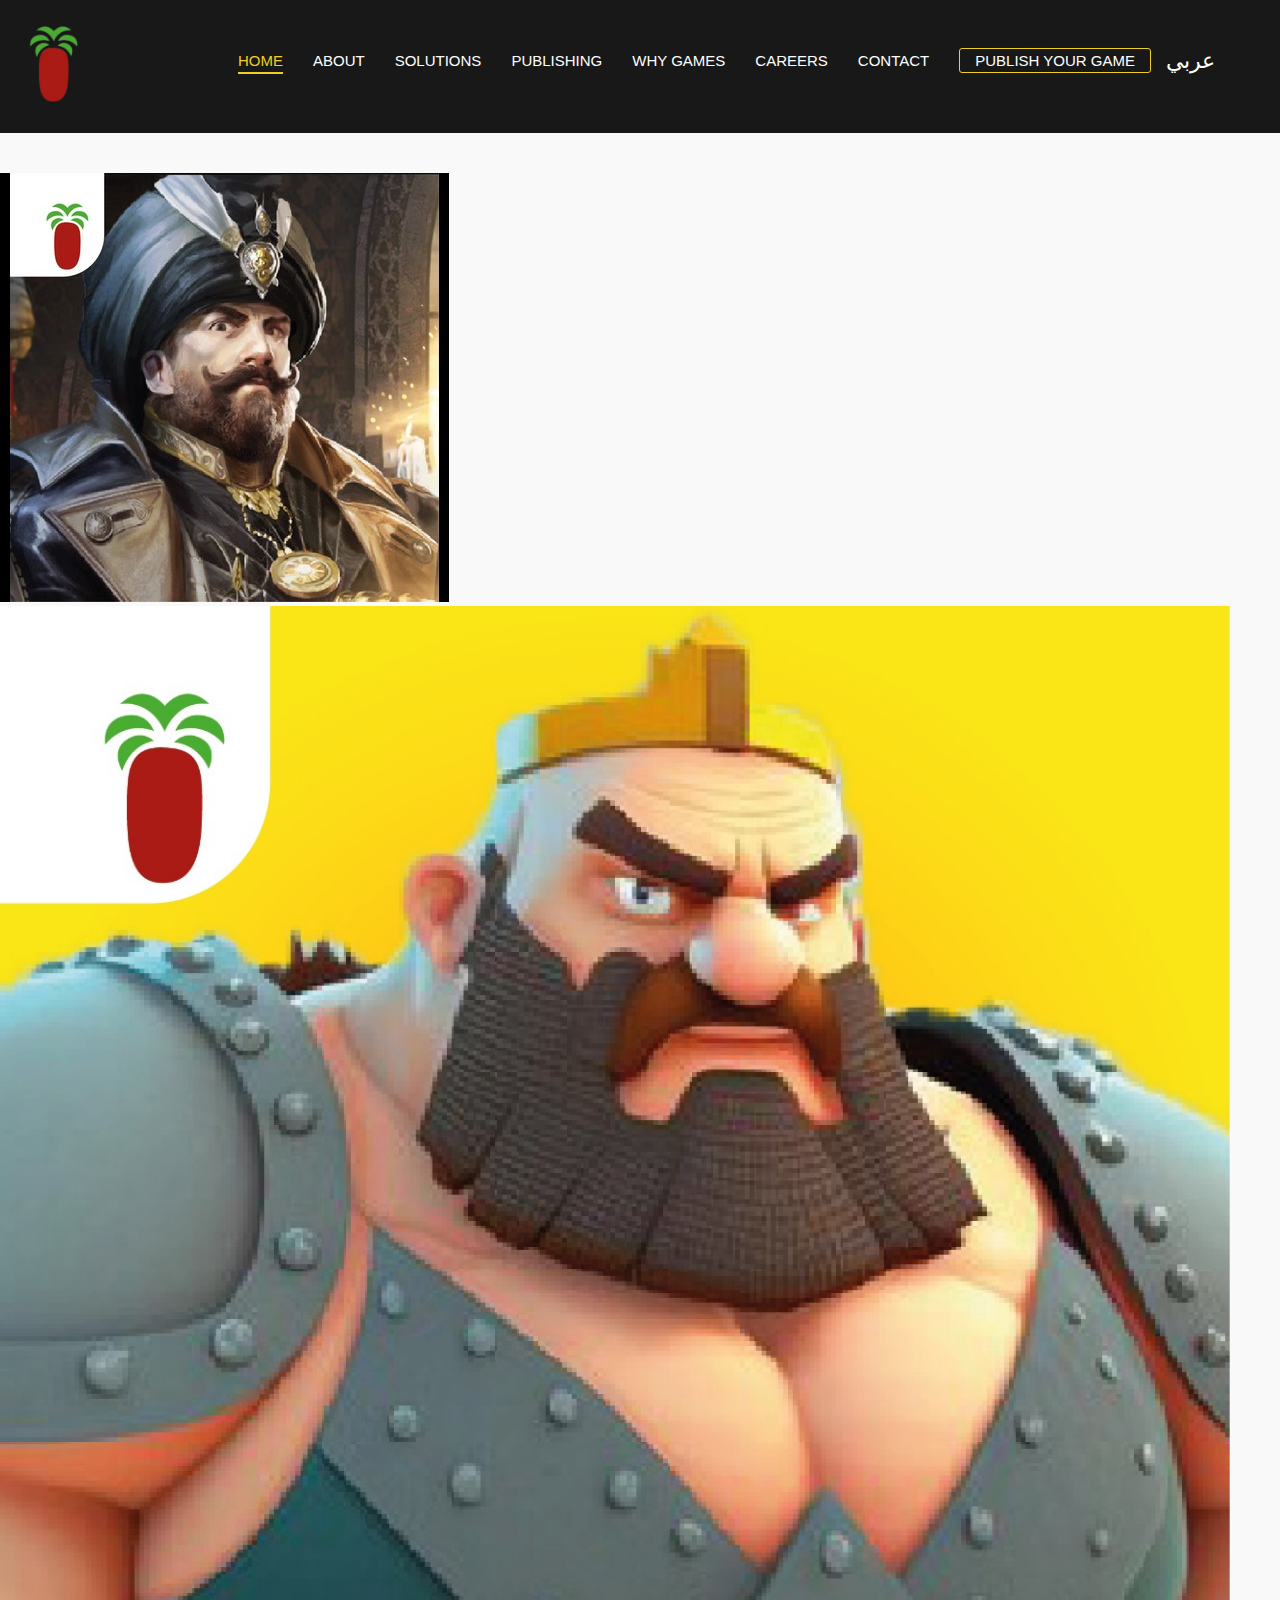
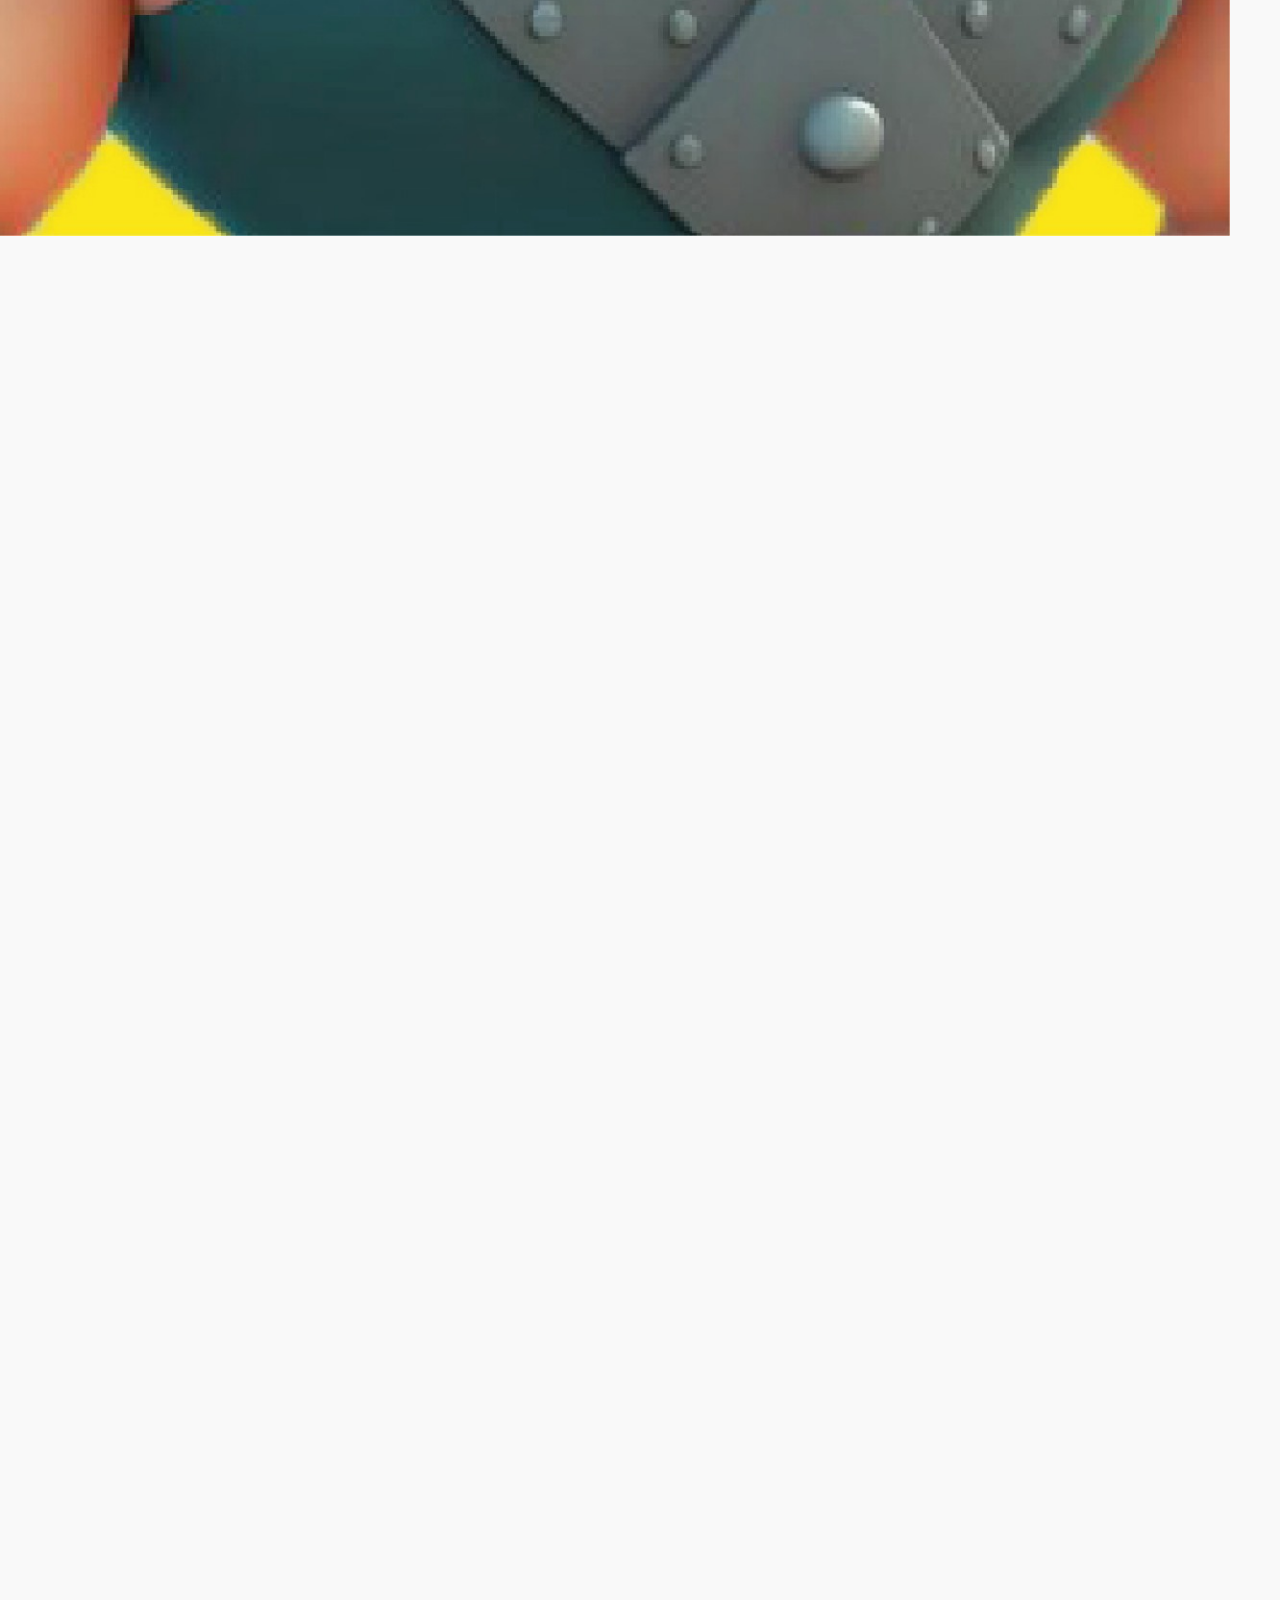
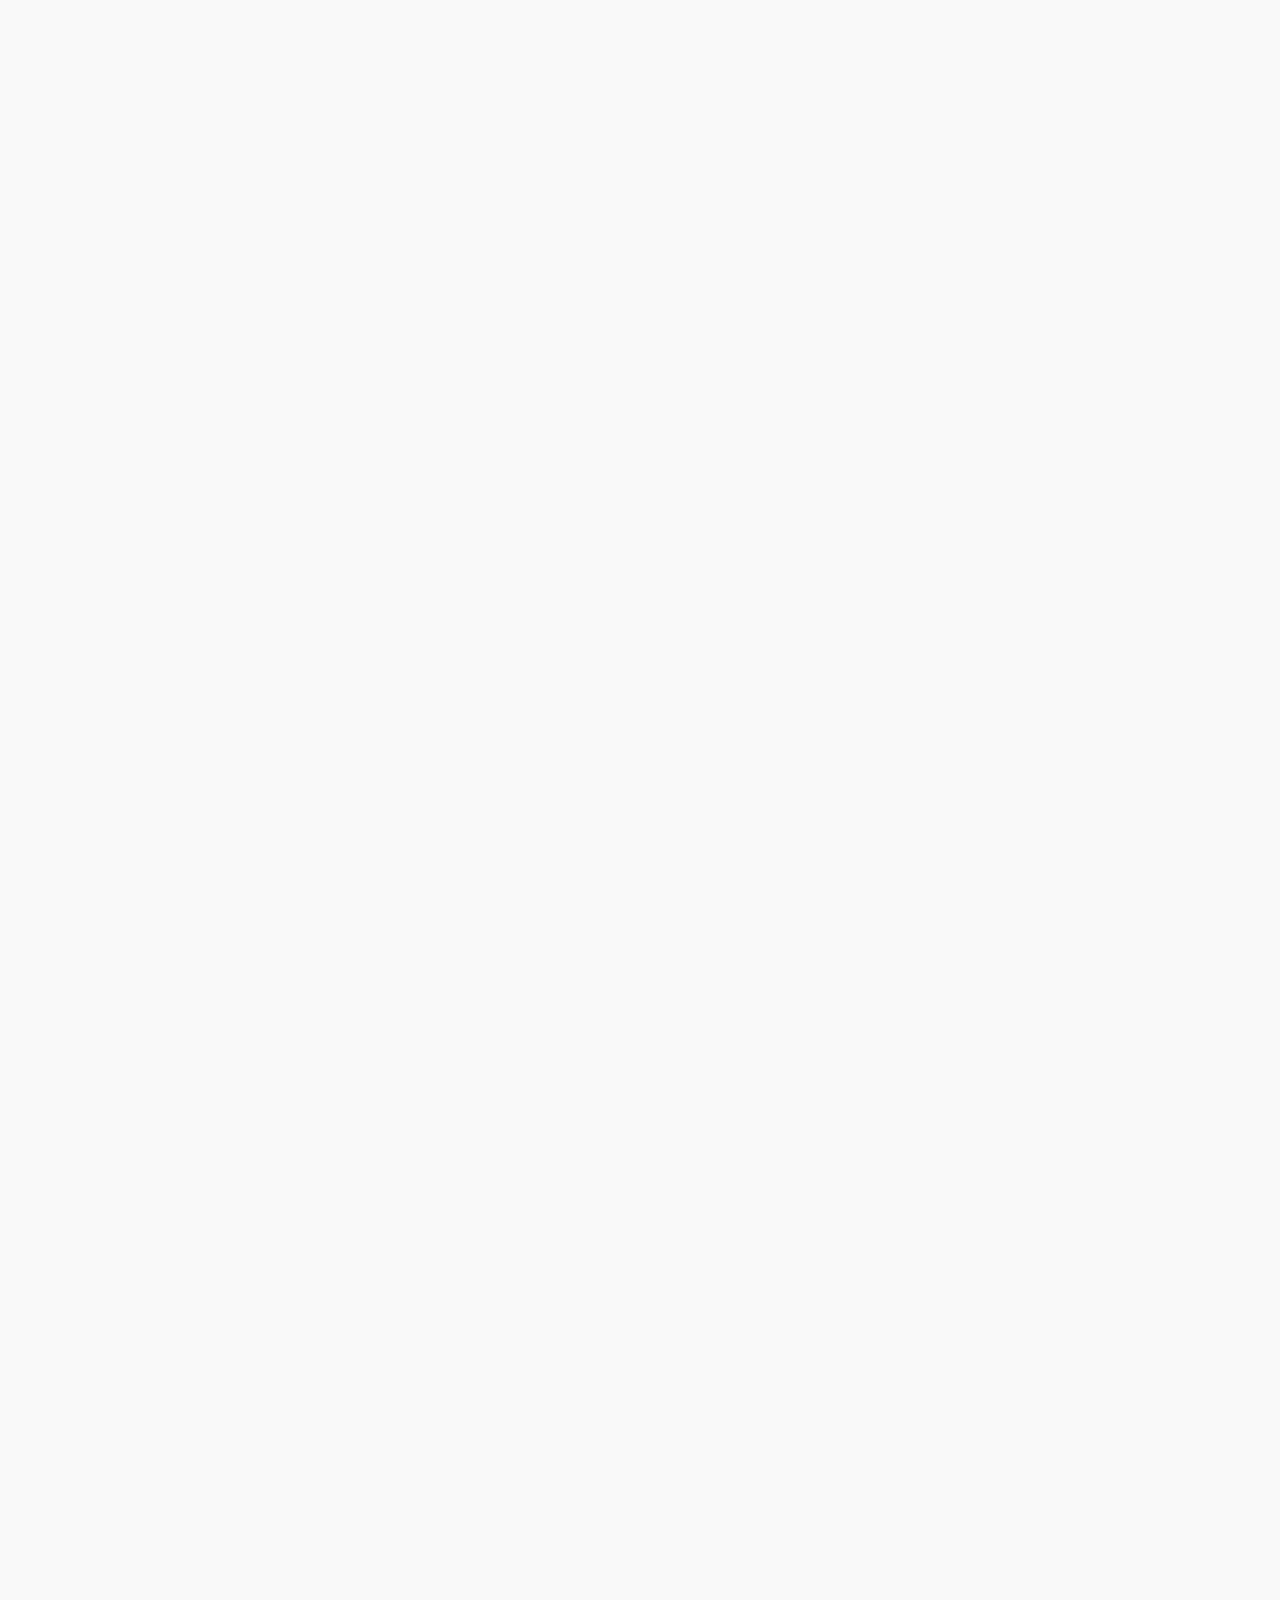
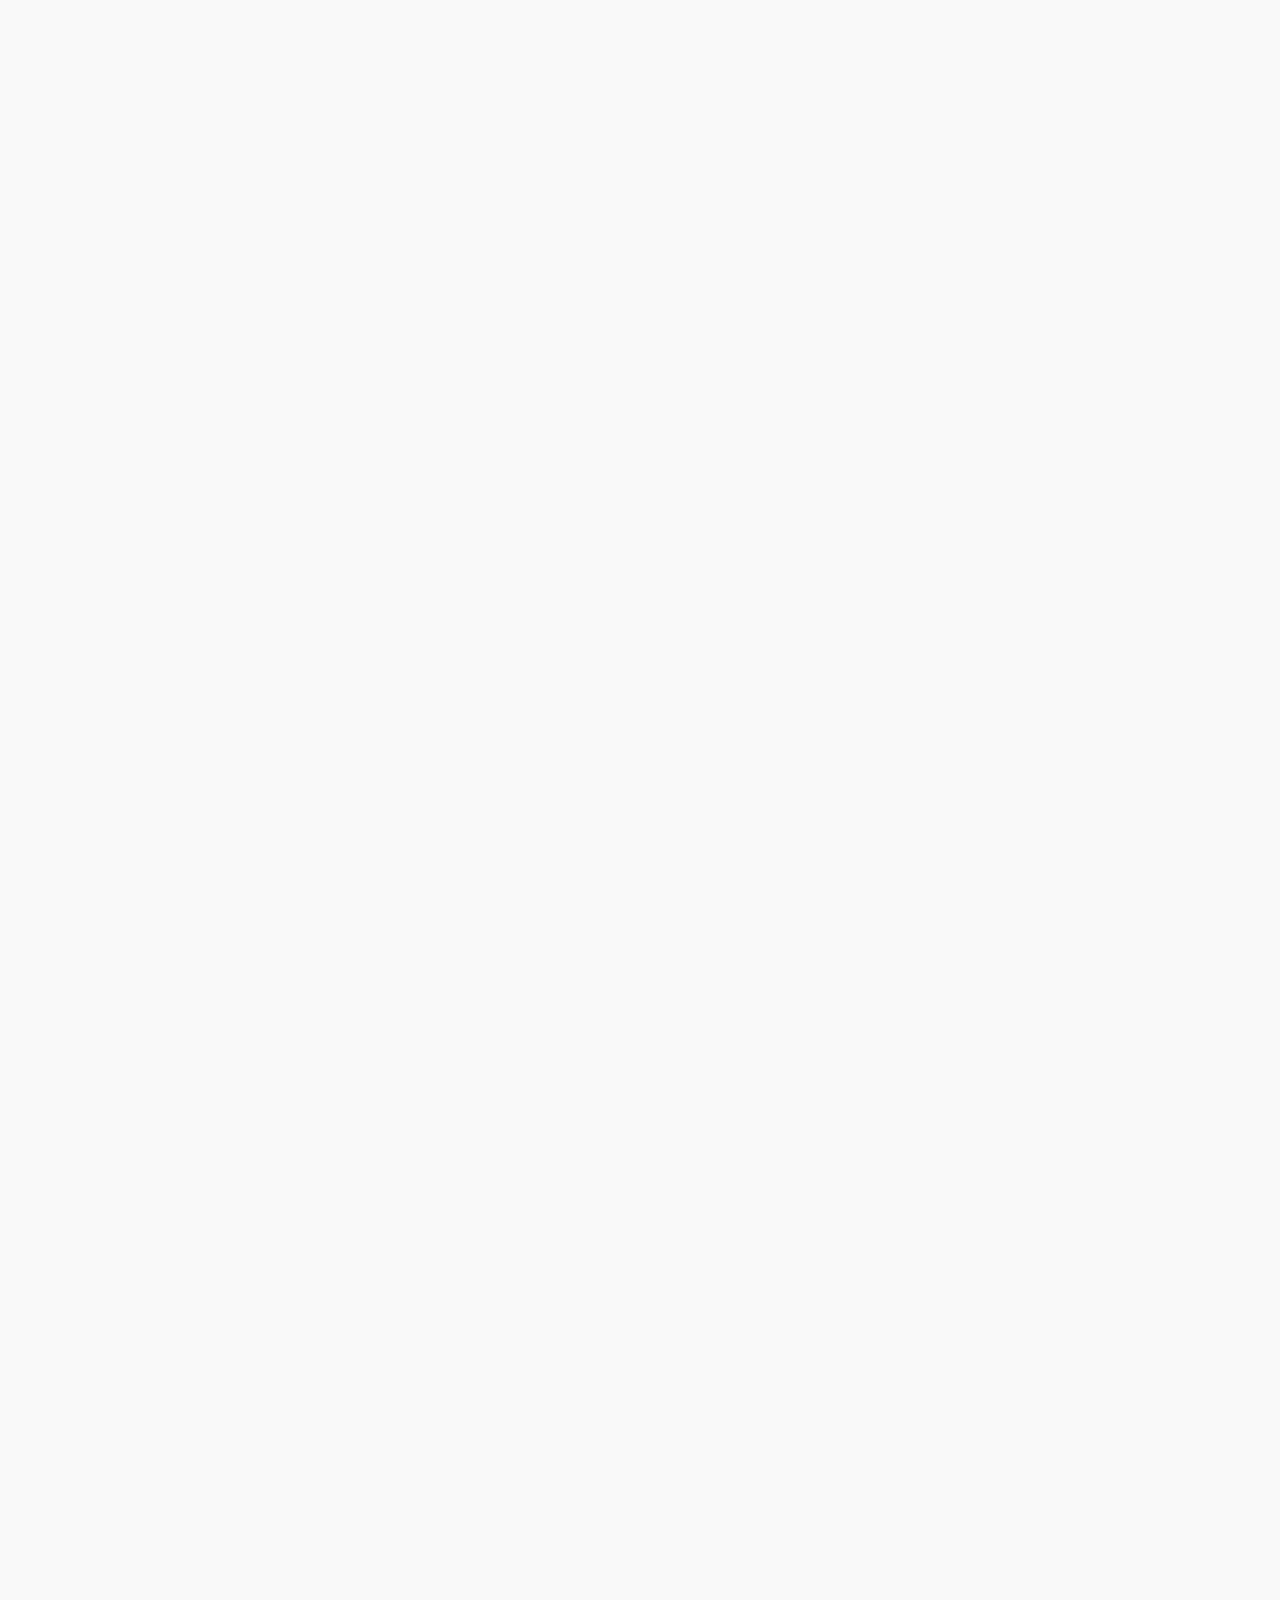
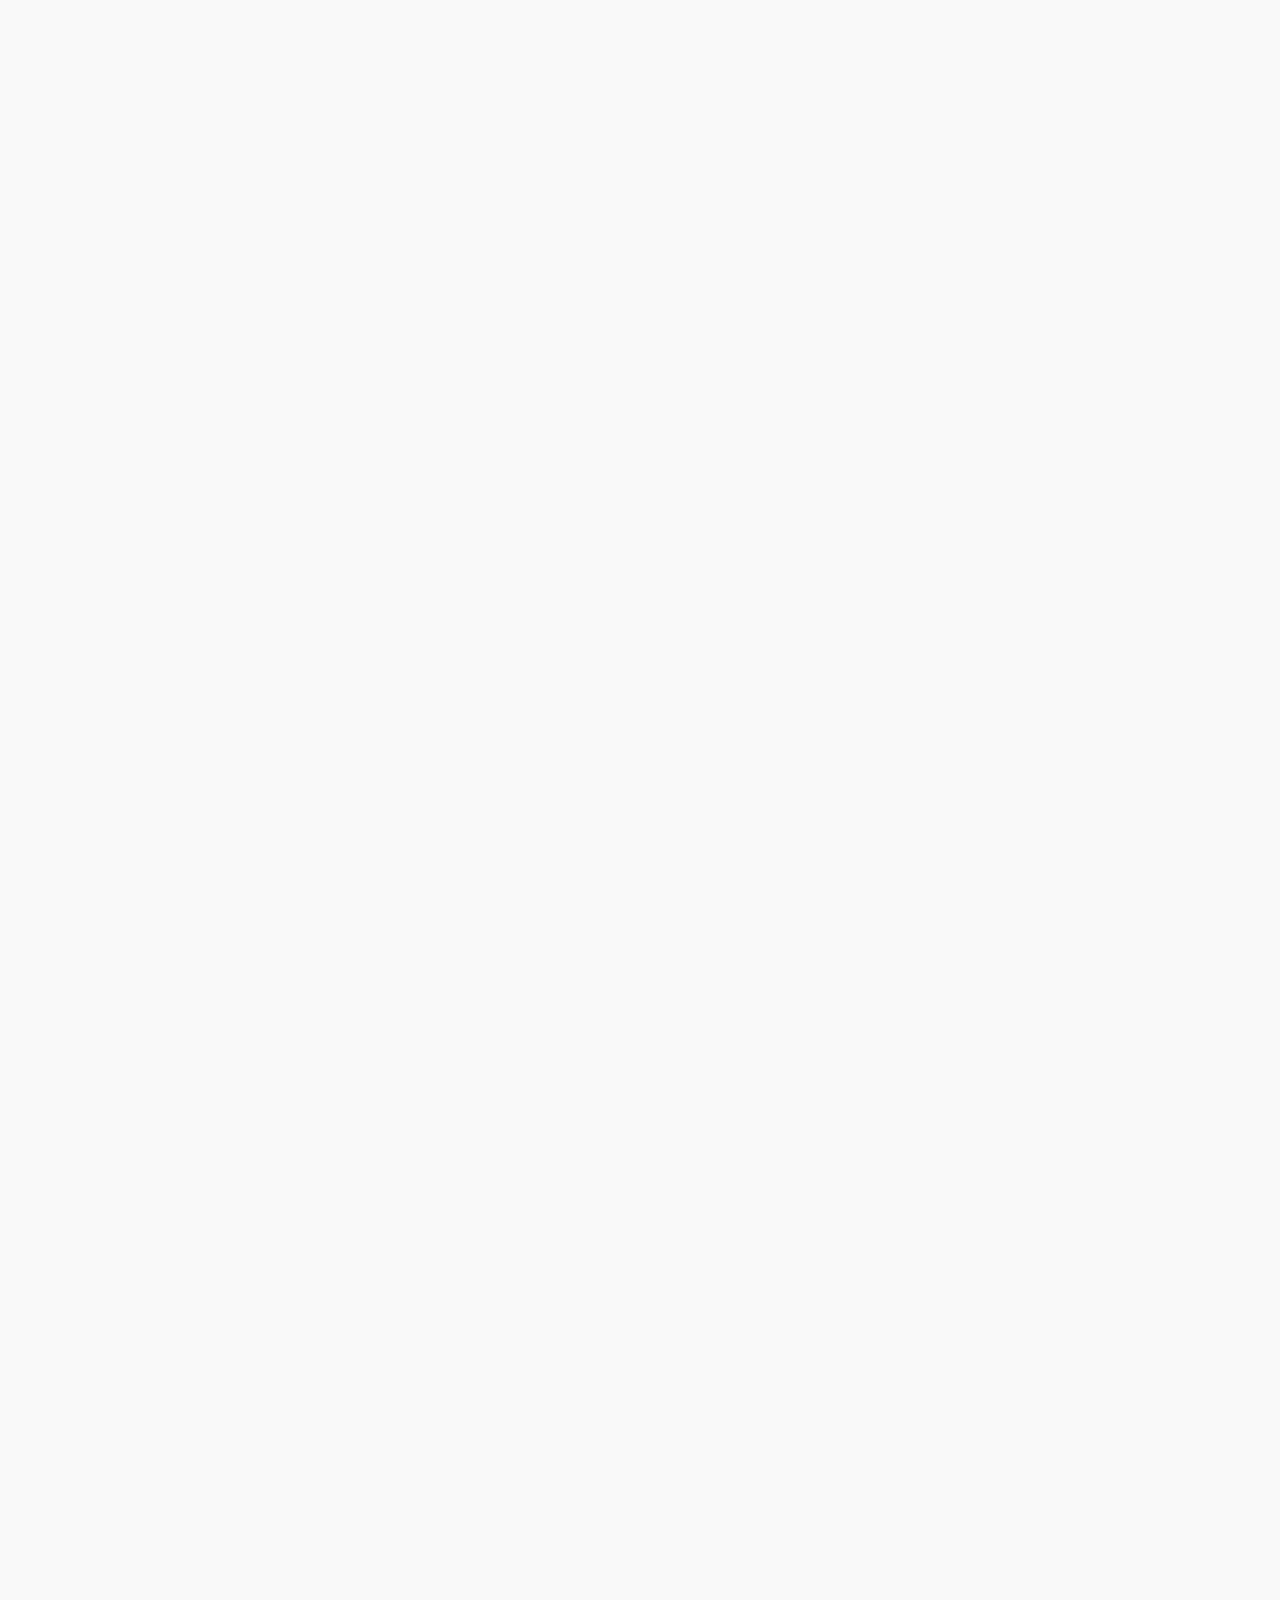
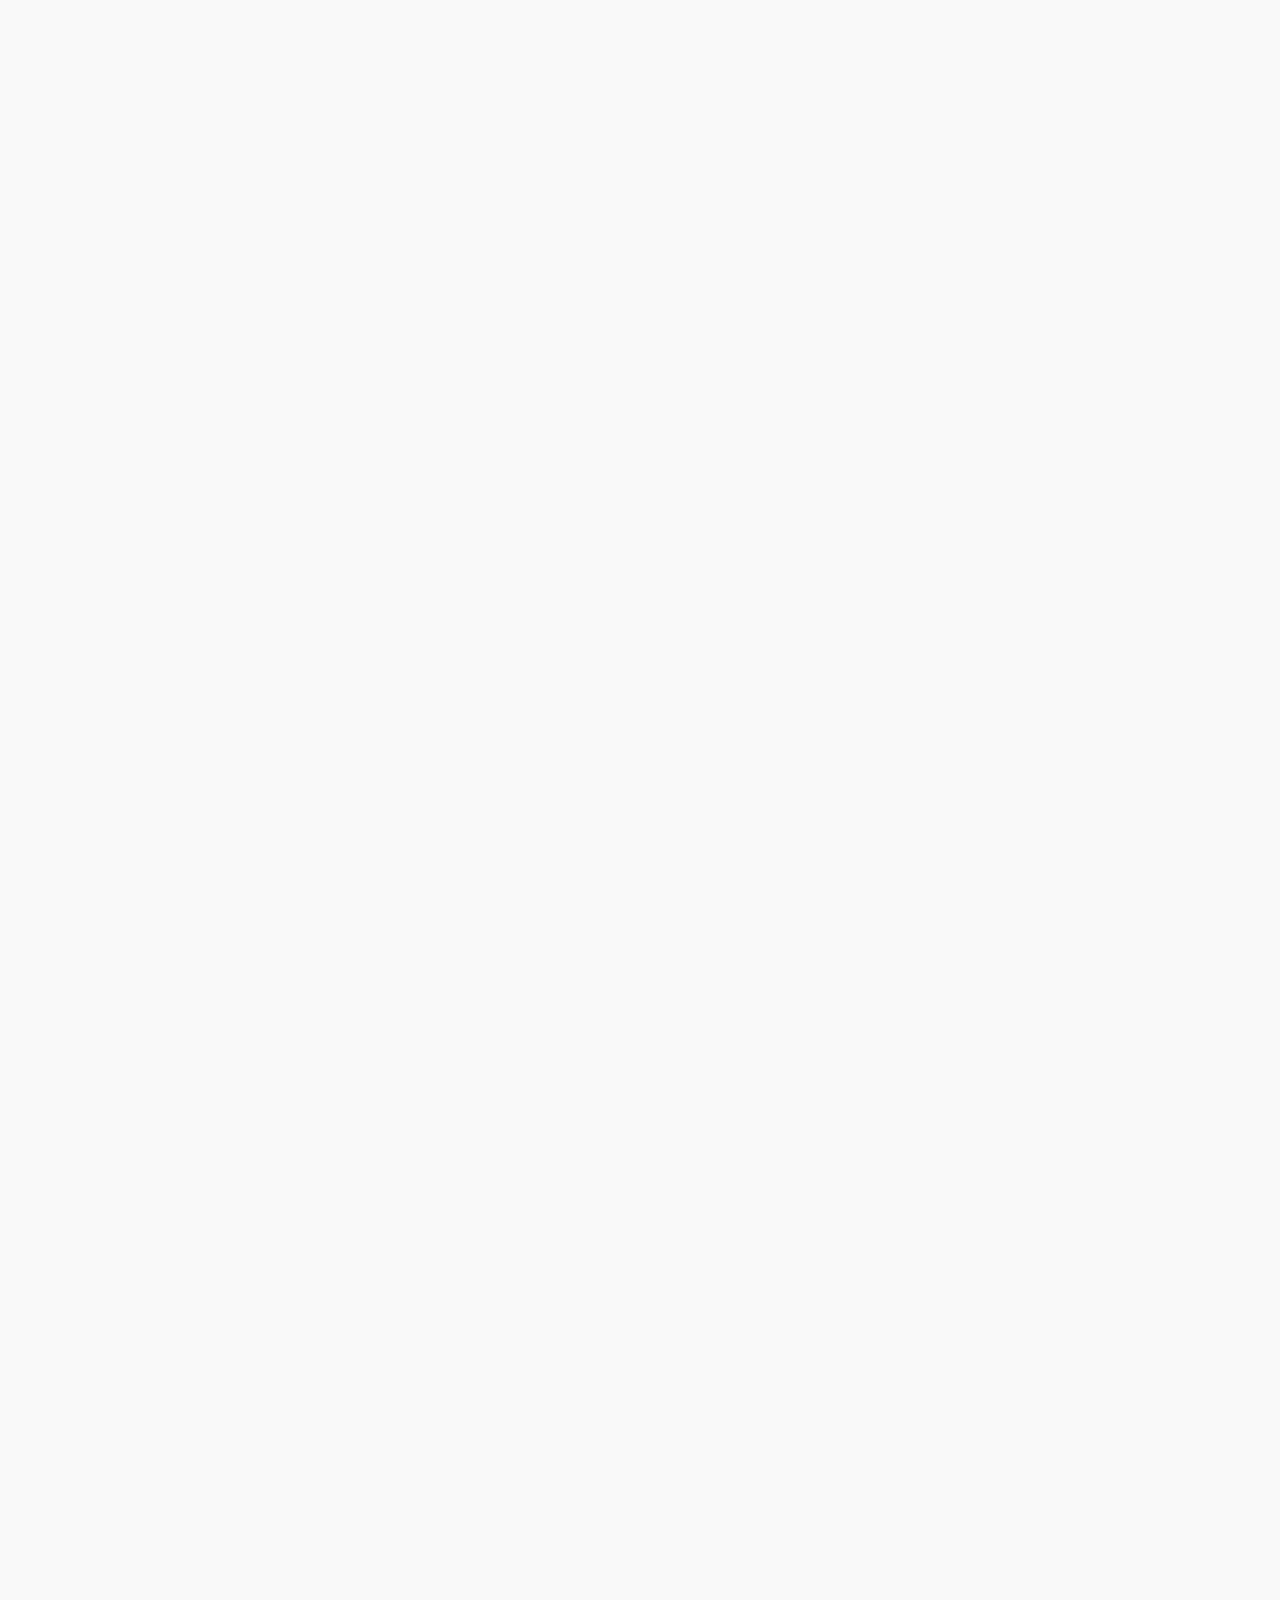
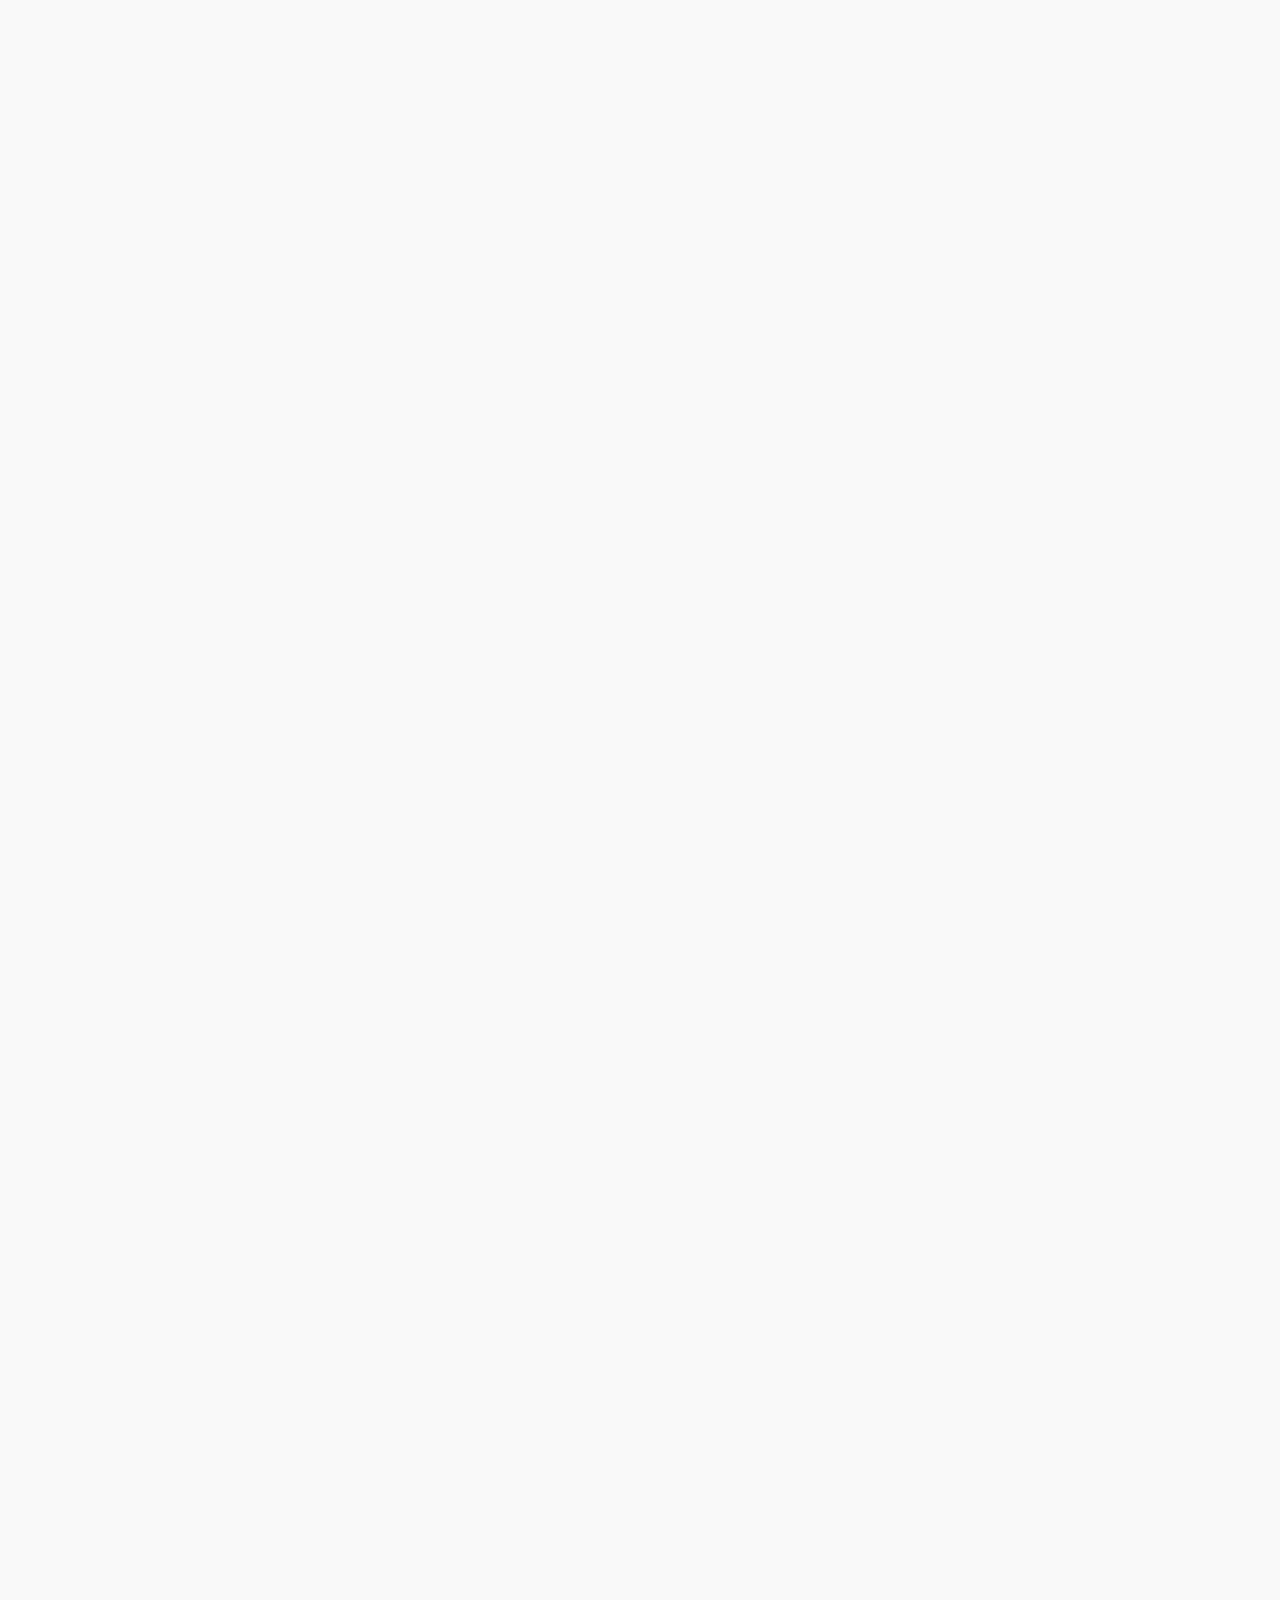
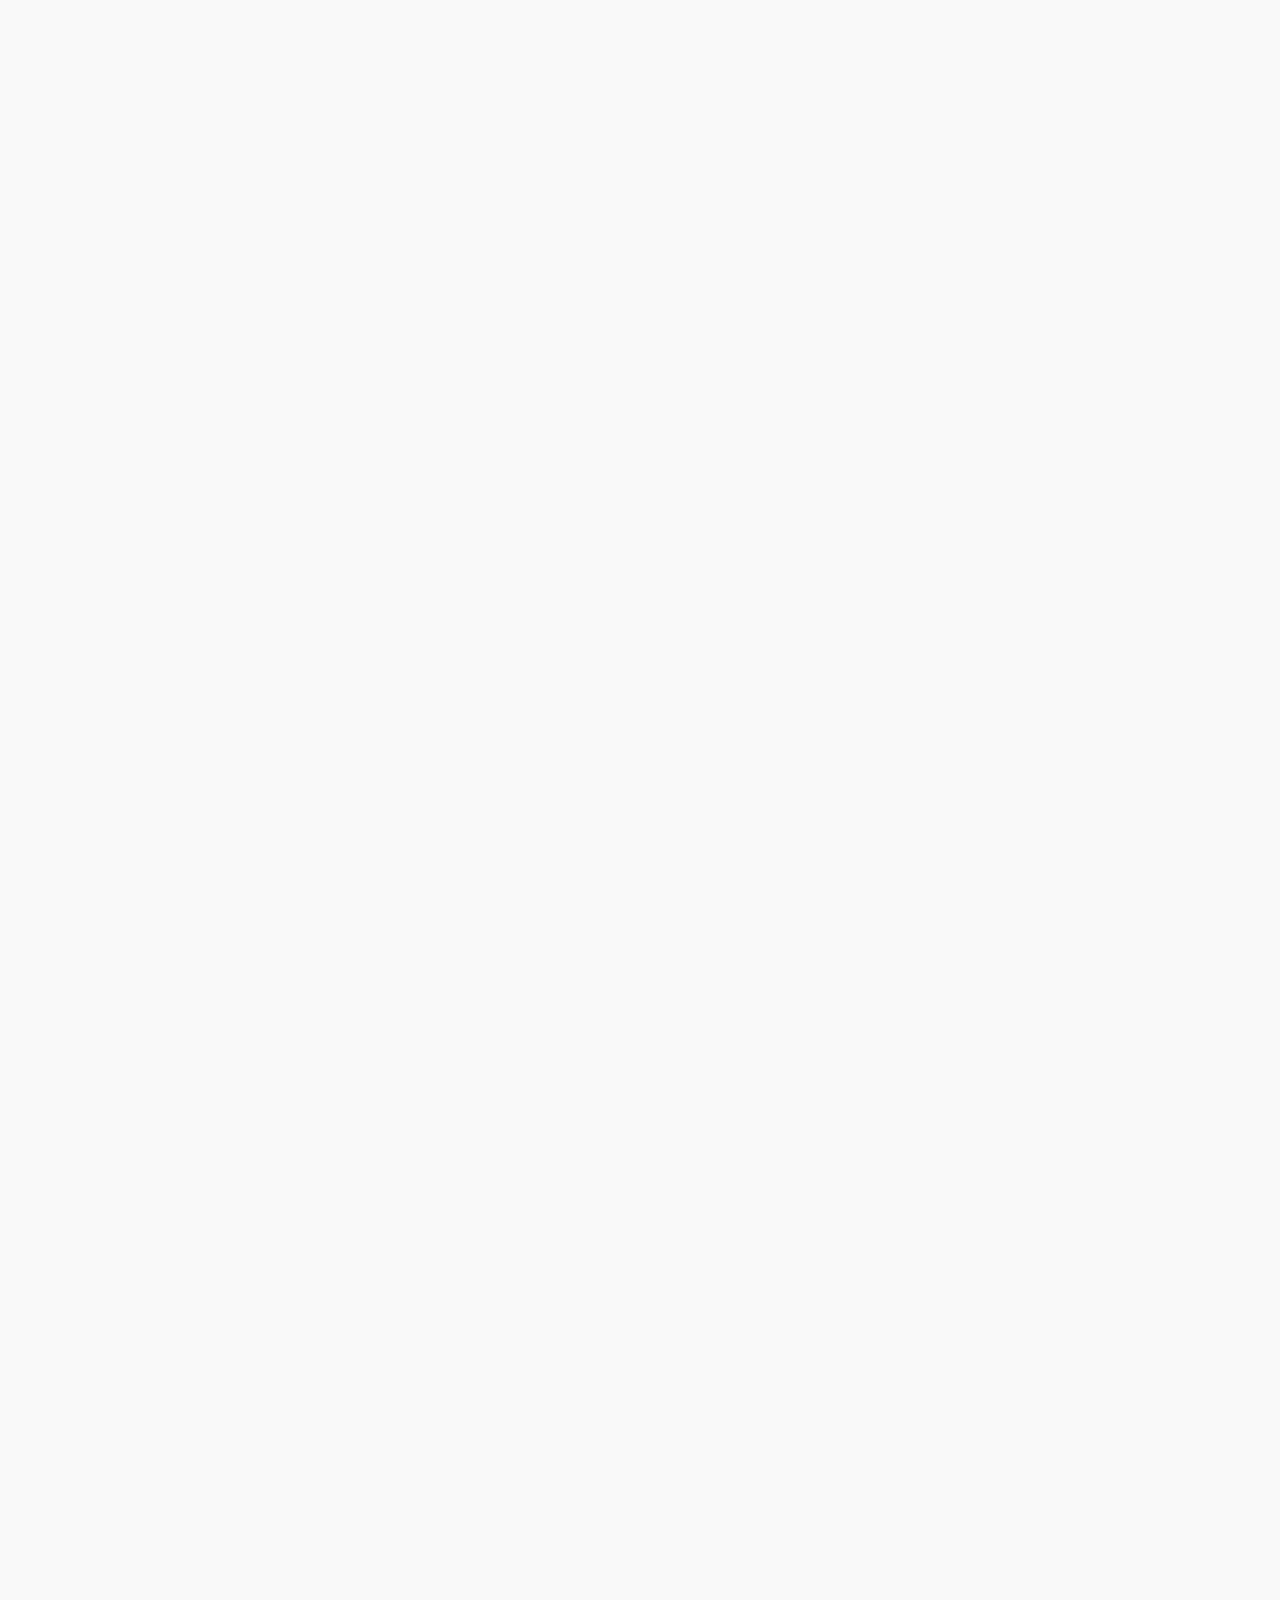
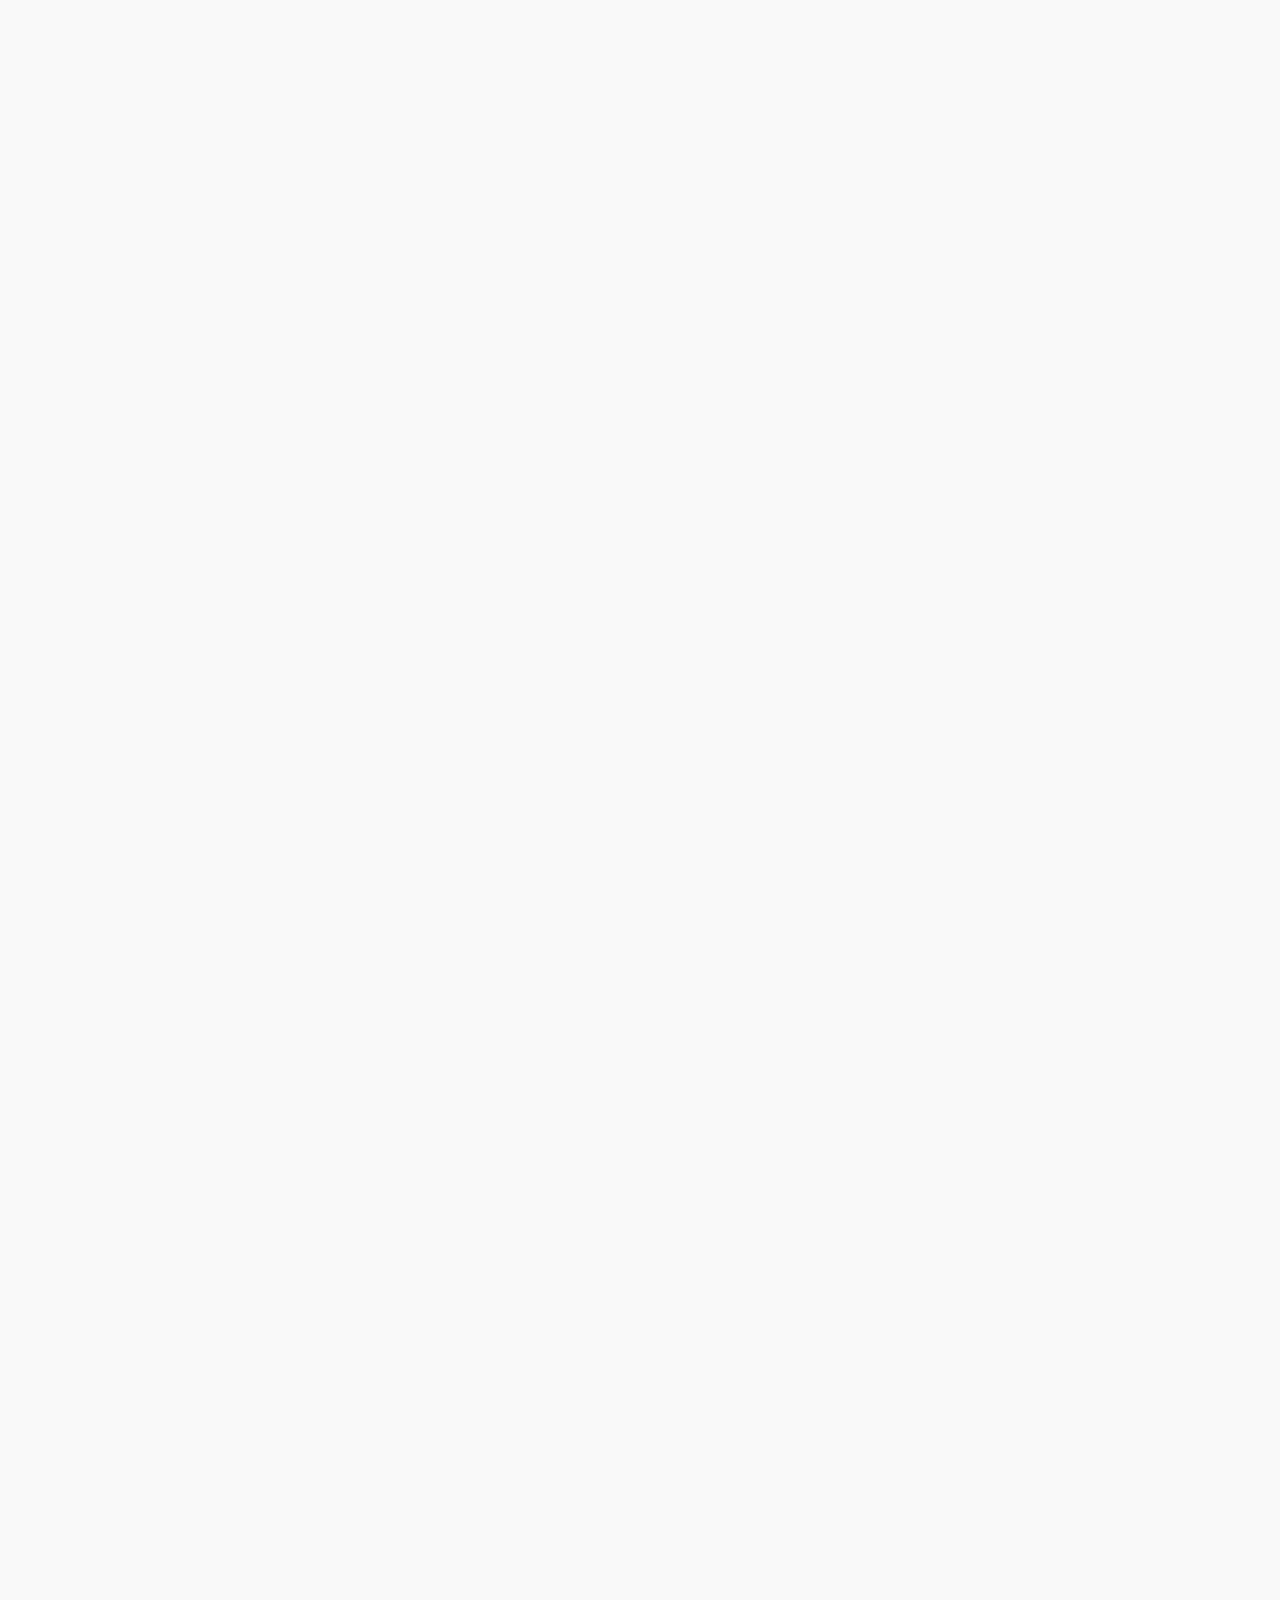
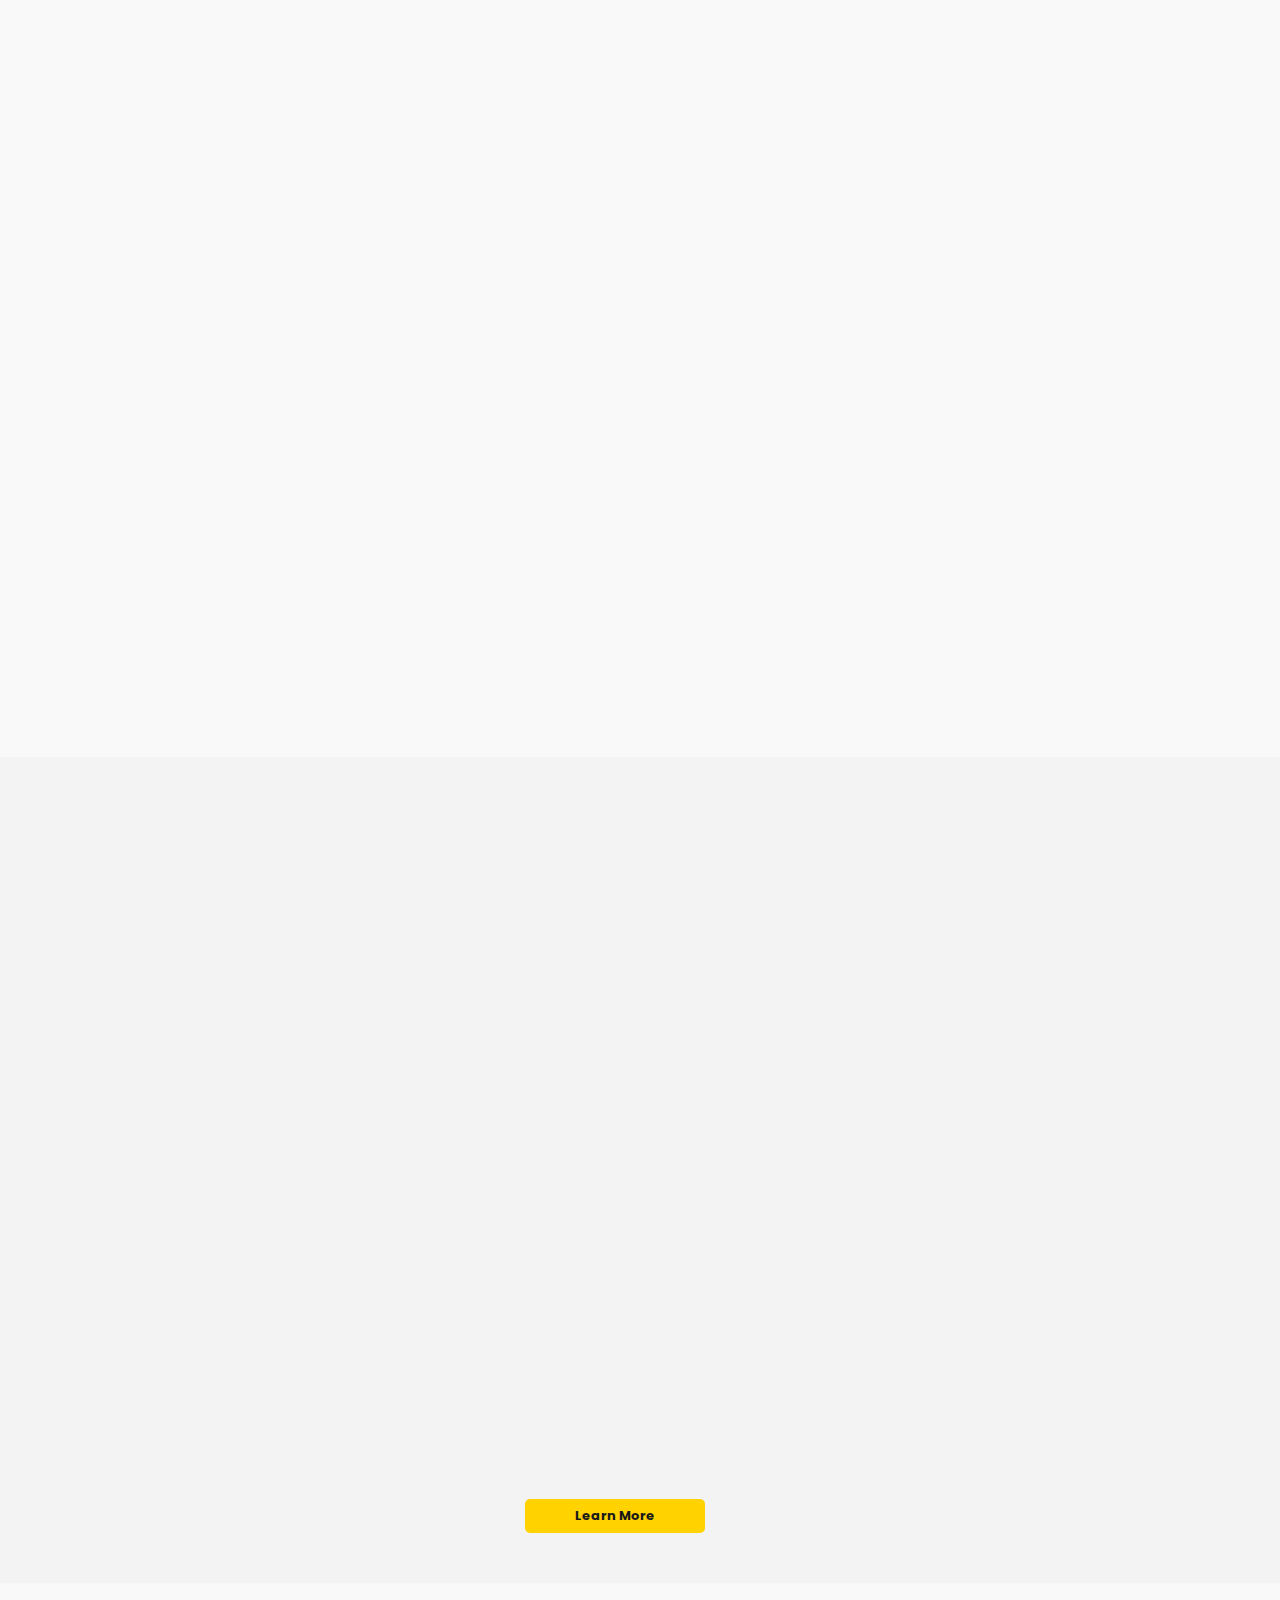
<file: index.html>
<!DOCTYPE html>
<html lang="en">
<head>
    <meta charset="UTF-8">
    <meta name="viewport" content="width=device-width, initial-scale=1.0">
    <title>Tamra Games</title>
    <link rel="stylesheet" href="style/style.css">
    <link href="https://cdn.jsdelivr.net/npm/bootstrap@5.3.2/dist/css/bootstrap.min.css" rel="stylesheet" integrity="sha384-T3c6CoIi6uLrA9TneNEoa7RxnatzjcDSCmG1MXxSR1GAsXEV/Dwwykc2MPK8M2HN" crossorigin="anonymous">
    <link rel="stylesheet"href="https://cdnjs.cloudflare.com/ajax/libs/animate.css/4.1.1/animate.min.css"/>
    <link href="https://fonts.cdnfonts.com/css/cuyabra?styles=38362" rel="stylesheet">
    <link rel="preconnect" href="https://fonts.googleapis.com">
    <link rel="preconnect" href="https://fonts.gstatic.com" crossorigin>
    <link href="https://fonts.googleapis.com/css2?family=Poppins:wght@500;700;800&display=swap" rel="stylesheet">
</head>
<body>
    <div class="root">
        <div class="header">
            <div class="container">
                <div class="row">
                    <div class="col-lg-12">
                        <div class="for-language-swap-logo">
                            <div class="logo">
                                <a href="index.html">
                                    <img alt="Tamra Games" src="imgs/cropped-cropped-tamra-3.png">
                                </a>
                            </div>
                        </div>
                        
                        <div class="main_menu">
                            <ul>
                                <li class="active">
                                     <a href="index.html" style="text-decoration: none;">Home</a> 
                                </li>
                                <li class="">
                                    <a href="about.html" style="text-decoration: none;">About</a> 
                                </li>
                                <li class="" >
                                    <a href="solutions.html" style="text-decoration: none;">Solutions</a>
                                </li>
                                <li class="">
                                    <a href="publishing.html" style="text-decoration: none;">Publishing</a> 
                                </li>
                                <li class=""> 
                                    <a href="whygames.html" style="text-decoration: none;">Why Games</a> 
                                </li>
                                <li class=""> 
                                    <a href="careers.html" style="text-decoration: none;">Careers</a> 
                                </li>
                                <li class=""> 
                                    <a href="contact.html" style="text-decoration: none;">Contact</a> 
                                </li>
                                <li class="publishing-button"> 
                                    <a target="_blank" href="#" style="text-decoration: none;">Publish Your Game</a> 
                                </li>
                                <li>
                                    <a href="index-ar.html"style="font-family: 'Baloo Bhaijaan 2', sans-serif; letter-spacing: normal; text-decoration:none; font-size:22px" >عربي</a>
                                </li>
                            </ul>
                        </div>
                        <div class="mobile_menu">
                            <span class="icon">☰ </span>
                            <div id="mySidenav" class="sidenav" style="width: 0px;">
                                <span class="closebtn">×</span>
                                <ul>
                                    <li class="{router.pathname == &quot;/&quot; ? &quot;active&quot; : &quot;&quot;}">
                                         <a href="index.html">Home</a> 
                                    </li>
                                    <li class="{router.pathname == &quot;about&quot; ? &quot;active&quot; : &quot;&quot;}">
                                        <a href="about.html">About</a> 
                                    </li>
                                    <li> 
                                        <a href="solutions.html">Solutions</a> 
                                    </li>
                                    <li> 
                                        <a href="publishing.html">Publishing</a> 
                                    </li>
                                    <li> 
                                        <a href="index.html">Brands</a> 
                                    </li>
                                    <li> 
                                        <a href="careers.html">Careers</a> 
                                    </li>
                                    <li> 
                                        <a href="contact.html">Contact</a> 
                                    </li>
                                    <li> 
                                        <a target="_blank" href="#">Publish Your Game</a>  
                                    </li>
                                    <li>
                                        <a href="index-ar.html" style="font-family: 'Baloo Bhaijaan 2', sans-serif; letter-spacing: normal;">عربي</a>
                                    </li>
                                </ul>
                            </div>
                        </div>
                    </div>
                    <!-- <div class="lang-button" style="width: 100px;">
                        <a href="index-ar.html"> عربي</a>
                    </div> -->
                </div>
            </div>
            <div class="clr">

            </div>
        </div>
    
        <section class="fullpage">
            <div class="home_section_gamesicon">
                <div class="container">
                    <div class="row">
                            <!-- <div class="col-lg-12">
                                <img class="wow animate__animated animate__slideInLeft game-icon-1" src="imgs/sultan.jpeg" alt="game-icon-1" >
                                <img class="wow animate__animated animate__slideInDown game-icon-s-3" src="imgs/strong-dude.jpeg" alt="game-icon-s-1" >
                                <img class="wow animate__animated animate__slideInDown game-icon-s-3" src="imgs/girl-with-a-dog.jpeg" alt="game-icon-s-2" >
                                <img class="wow animate__animated animate__slideInDown game-icon-s-3" src="imgs/guy-car.jpeg" alt="game-icon-s-3" >
                                <img class="wow animate__animated animate__slideInDown game-icon-s-4" src="imgs/color-game.jpeg" alt="game-icon-s-4" >
                                <img class="wow animate__animated animate__slideInDown game-icon-s-5" src="imgs/unknown.jpeg" alt="game-icon-s-5" >
                                <img class="wow animate__animated animate__slideInRight game-icon-2" src="imgs/game-icon-2.jpg" alt="game-icon-2" >
                                <div class="clr"></div>
                                <img class="wow animate__animated animate__slideInUp game-icon-3" src="imgs/game-icon-3.jpg" alt="game-icon-3">
                                <img class="wow animate__animated animate__slideInUp game-icon-4" src="imgs/game-icon-4.jpg" alt="game-icon-4">
                                <img class="wow animate__animated animate__slideInUp game-icon-5" src="imgs/game-icon-5.jpg" alt="game-icon-5">
                            </div> -->
                            <div class="row">
                                <div class="col-lg-4 col-md-12 mb-4 mb-lg-0">
                                <img
                                    src="imgs/sultan.jpeg"
                                    class="w-100 shadow-1-strong rounded mb-4 wow animate__animated animate__slideInLeft"
                                    alt="Boat on Calm Water"
                                />
                            
                                <img
                                    src="imgs/strong-dude.jpeg"
                                    class="w-100 shadow-1-strong rounded mb-4 wow animate__animated animate__slideInUp"
                                    alt="Wintry Mountain Landscape"
                                />
                                </div>
                            
                                <div class="col-lg-4 mb-4 mb-lg-0">
                                <img
                                    src="imgs/bowling-game.jpeg"
                                    class="w-100 shadow-1-strong rounded mb-4 wow animate__animated animate__slideInUp"
                                    alt="Mountains in the Clouds"
                                />
                            
                                <img
                                    src="imgs/desgne-game.jpeg"
                                    class="w-100 shadow-1-strong rounded mb-4 wow animate__animated animate__slideInDown"
                                    alt="Boat on Calm Water"
                                />
                                </div>
                            
                                <div class="col-lg-4 mb-4 mb-lg-0">
                                <img
                                    src="imgs/girl-with-a-dog.jpeg"
                                    class="w-100 shadow-1-strong rounded mb-4 wow animate__animated animate__slideInLeft"
                                    alt="Waves at Sea"
                                />
                            
                                <img
                                    src="imgs/car-dessert-game.jpeg"
                                    class="w-100 shadow-1-strong rounded mb-4 wow animate__animated animate__slideInUp"
                                    alt="Yosemite National Park"
                                />
                                </div>
                            </div>
                            <div class="col-lg-4 col-md-12 mb-4 mb-lg-0">
                                <img
                                src="imgs/farming-game-maybe.jpeg"
                                class="w-100 shadow-1-strong rounded mb-4 wow animate__animated animate__slideInUp"
                                alt="Boat on Calm Water"
                                />
                            
                                <img
                                src="imgs/car-dessert-game.jpeg"
                                class="w-100 shadow-1-strong rounded mb-4 wow animate__animated animate__slideInRight"
                                alt="Wintry Mountain Landscape"
                                />
                            </div>
                            
                            <div class="col-lg-4 mb-4 mb-lg-0">
                                <img
                                src="imgs/colors-game-maybe.jpeg"
                                class="w-100 shadow-1-strong rounded mb-4 wow animate__animated animate__slideInDown"
                                alt="Mountains in the Clouds"
                                />
                            
                                <img
                                src="imgs/table-game.jpeg"
                                class="w-100 shadow-1-strong rounded mb-4 wow animate__animated animate__slideInLeft"
                                alt="Boat on Calm Water"
                                />
                            </div>
                            
                            <div class="col-lg-4 mb-4 mb-lg-0">
                                <img
                                src="imgs/horro-game-maybe.jpeg"
                                class="w-100 shadow-1-strong rounded mb-4 wow animate__animated animate__slideInUp"
                                alt="Waves at Sea"
                                />
                            
                                <img
                                src="imgs/unknown-game.jpeg"
                                class="w-100 shadow-1-strong rounded mb-4 wow  animate__animated animate__slideInRight"
                                alt="Yosemite National Park"
                                />
                            </div>
                        </div>
                    </div>
                    <div class="clr"></div>
                </div>
            </div>
                <div class="clr"></div>
        </section>
        <section class="fullpage">
            <div class="home_section_publish">
                <div class="container">
                    <div class="row">
                        <div class="col-lg-12">
                            <h3 class="wow animate__animated animate__slideInLeft" >We Empower 
                                <span>Small Startups</span>
                            </h3>
                            <h3 class="wow animate__animated animate__slideInLeft" >To Turn Into 
                                <span class="bg">Big Enterprises.</span>
                            </h3>
                            <p class="wow animate__animated animate__slideInLeft">Our app solutions mutiply your ROI, enhance brand visibilty, and delight your customers.</p>
                        </div>
                    </div>
                    <div class="row">
                        <div class="col-lg-7">
                            <img class="wow animate__animated animate__slideInLeft" alt="" src="imgs/publish.jpg" >
                            <a href="publishing.html" class="wow animate__animated animate__fadeInUpBig learn_more">Publish with Us</a>
                        </div>
                        <div class="col-lg-5">
                            <div class="wow animate__animated animate__slideInRight services_publish" style="visibility: visible; animation-name: animate__animated animate__slideInRight;">
                                <img alt="" src="imgs/icon-marketing.jpg">
                                <h4>Marketing Expertise</h4>
                                <p>Turn a great idea into a product concept that is ready to start development</p>
                            </div>
                            <div class="wow animate__animated animate__slideInRight services_publish" style="visibility: visible; animation-name: animate__animated animate__slideInRight;">
                                <img alt="" src="imgs/icon-strategy.jpg">
                                <h4>Release Strategy</h4>
                                <p>Features enough to satisfy early customers &amp; provide feedback for future development.</p>
                            </div>
                            <div class="wow animate__animated animate__slideInRight services_publish" style="visibility: visible; animation-name: animate__animated animate__slideInRight;">
                                <img alt="" src="imgs/icon-management.jpg">
                                <h4>Community Management</h4>
                                <p>Answer critical queries through research, design, prototyping, interviews &amp; testing.</p>
                            </div>
                        </div>
                        <div class="clr">

                        </div>
                    </div>
                    <div class="clr">

                    </div>
                </div>
            </div>
            <div class="home_our_journey">
                <div class="container">
                    <div class="row">
                        <div class="wow animate__animated animate__slideInDown col-lg-12" >
                            <h1>Our Journey  So Far</h1>
                            <p>Since 2022, we have helped a number of start-ups<br>and big brands convert their digital ideas into engaging, feature rich apps &amp; games.</p>
                            <div class="trending_mobile_games">
                                <span>Building</span> 
                                <b>trending mobile games</b> 
                                <span>with</span>
                            </div>
                                <img class="mplus" alt="" src="imgs/bullion.png">
                            </div>
                            <div class="clr">

                            </div>
                        </div>
                        <div class="row">
                            <div class="col-lg-12">
                                <div class="wow animate__animated animate__rollIn journey_plus">
                                    <img alt="" src="imgs/icon-published-game.jpg">
                                    <h5>50
                                        <span>+</span>
                                    </h5>
                                    <p>Published Games</p>
                                </div>
                                <div class="wow animate__animated animate__rollIn journey_plus">
                                    <img alt="" src="imgs/icon-strong-team.jpg">
                                    <h5>17
                                        <span>+</span>
                                    </h5>
                                    <p>Strong Team</p>
                                </div>
                                <div class="wow animate__animated animate__rollIn journey_plus">
                                    <img alt="" src="imgs/icon-projects-delivered.jpg">
                                    <h5>50
                                        <span>+</span>
                                    </h5>
                                    <p>Projects Delivered</p>
                                </div>
                                <div class="wow animate__animated animate__rollIn journey_plus">
                                    <img alt="" src="imgs/icon-fortune.jpg">
                                    <h5>3</h5>
                                    <p>Offices</p>
                                </div>
                                <!-- <div class="wow animate__animated animate__rollIn journey_plus">
                                    <img alt="" src="imgs/icon-raisad.jpg">
                                    <h5>$150
                                        <span>M</span>
                                    </h5>
                                    <p>Raised by Clients</p>
                                </div> -->
                                <div class="learn_morearea">
                                    <a class="learn_more" href="#">Learn More</a>
                                </div>
                            </div>
                            <div class="clr">

                            </div>
                        </div>
                    </div>
                </div>
                <div class="home_best_clan">
                    <div class="container">
                        <div class="row">
                            <div class="wow animate__animated animate__slideInLeft col-lg-4 col-sm-12" style="visibility: visible; animation-name: slideInLeft;">
                                <img alt="" src="imgs/best-clan-left.jpg">
                            </div>
                            <div class="wow animate__animated animate__slideInDown col-lg-4 col-sm-12" style="visibility: visible; animation-name: slideInDown;">
                                <h1>It’s the best clan you can find online</h1>
                                <p>Tamra Games longs for fresh &amp; young minds who can mould their approaches with the changing challenges of the digital industry. A growing mind is one of the cherished sights for us as it’s a proof of growth &amp; success in the right direction.</p>
                                <a class="learn_more" href="about.html">About Us</a>
                            </div>
                            <div class="wow animate__animated animate__slideInRight col-lg-4 col-sm-12" style="visibility: visible; animation-name: slideInRight;">
                                <img class="margin_top" alt="" src="imgs/best-clan-right.jpg">
                            </div>
                            <div class="clr">

                            </div>
                        </div>
                    </div>
                </div>
        </section>
        <footer class="footer">
            <div class="container">
                <div class="row">
                    <div class="col-lg-3">
                        <div class="widget">
                            <img class="footer_logonew" src="imgs/cropped-cropped-tamra-3.png" alt="Game District" title="Game District">
                            <p>Making you realize the power of Digital Intelligence.</p>
                            <!-- <img class="copy_right_icon" alt="icon" src="imgs/icons.jpg"> -->
                            <div class="copy_right"> © Copyright Tamra Games 2023,<br> All Rights Reserved. </div>
                        </div>
                    </div>
                    <div class="col-lg-3">
                        <div class="widget">
                            <h3 class="widget_title">company</h3>
                            <ul class="menu"><li>
                                <a href="index.html">Home</a>
                            </li>
                            <li>
                                <a href="about.html">About</a>
                            </li>
                            <li>
                                <a href="solutions.html">Solutions</a>
                            </li>
                            <li>
                                <a href="publishing.html">Publishing</a>
                            </li>
                            <li>
                                <a href="whygames.html">Why Games</a>
                            </li>
                        </ul>
                    </div>
                </div>
                <div class="col-lg-3">
                    <div class="widget">
                        <h3 class="widget_title">Get on board</h3>
                        <ul class="menu">
                            <li>
                                <a href="careers.html">Careers</a>
                            </li>
                            <li>
                                <a href="#">Terms &amp; Conditions</a>
                            </li>
                            <li>
                                <a href="#">Privacy Policy</a>
                            </li>
                            <li>
                                <a href="contact.html">Contact</a>
                            </li>
                        </ul>
                    </div>
                </div>
                <div class="col-lg-3">
                    <div class="widget">
                        <h3 class="widget_title">Get in touch</h3>
                            <p>
                                <img class="footer-icon" alt="" src="imgs/icon_phone.jpg">
                                <a href="tel:+966533323358">+966533323358</a>
                            </p>
                            <p>
                                <img class="footer-icon" alt="" src="imgs/icon_email.jpg"> 
                                <a href="mailto:support@tamragames.com">support@tamragames.com</a>
                            </p>
                            <p>
                                <img class="footer-icon" alt="Facebook" src="imgs/icon_facebook.jpg">
                                <a href="https://www.facebook.com/people/Tamra-Games-تمرة-للألعاب/61553598410423/"> Facebook</a>
                            </p>
                            <p> 
                                <img class="footer-icon" alt="Instagram" src="imgs/icon_instagram.jpg">
                                <a href="https://www.instagram.com/tamragamesksa/"> Instagram</a>
                            </p>
                        </div>
                    </div>
                </div>
                <div class="clr"></div>
            </div>
        </footer>
    </div>
</body>
<script src="script/script.js"></script>
<script src="https://cdn.jsdelivr.net/npm/bootstrap@5.3.2/dist/js/bootstrap.bundle.min.js" integrity="sha384-C6RzsynM9kWDrMNeT87bh95OGNyZPhcTNXj1NW7RuBCsyN/o0jlpcV8Qyq46cDfL" crossorigin="anonymous"></script>
<script src="script/wow.min.js"></script>
<script>
    new WOW().init();
</script>
</html>
</file>
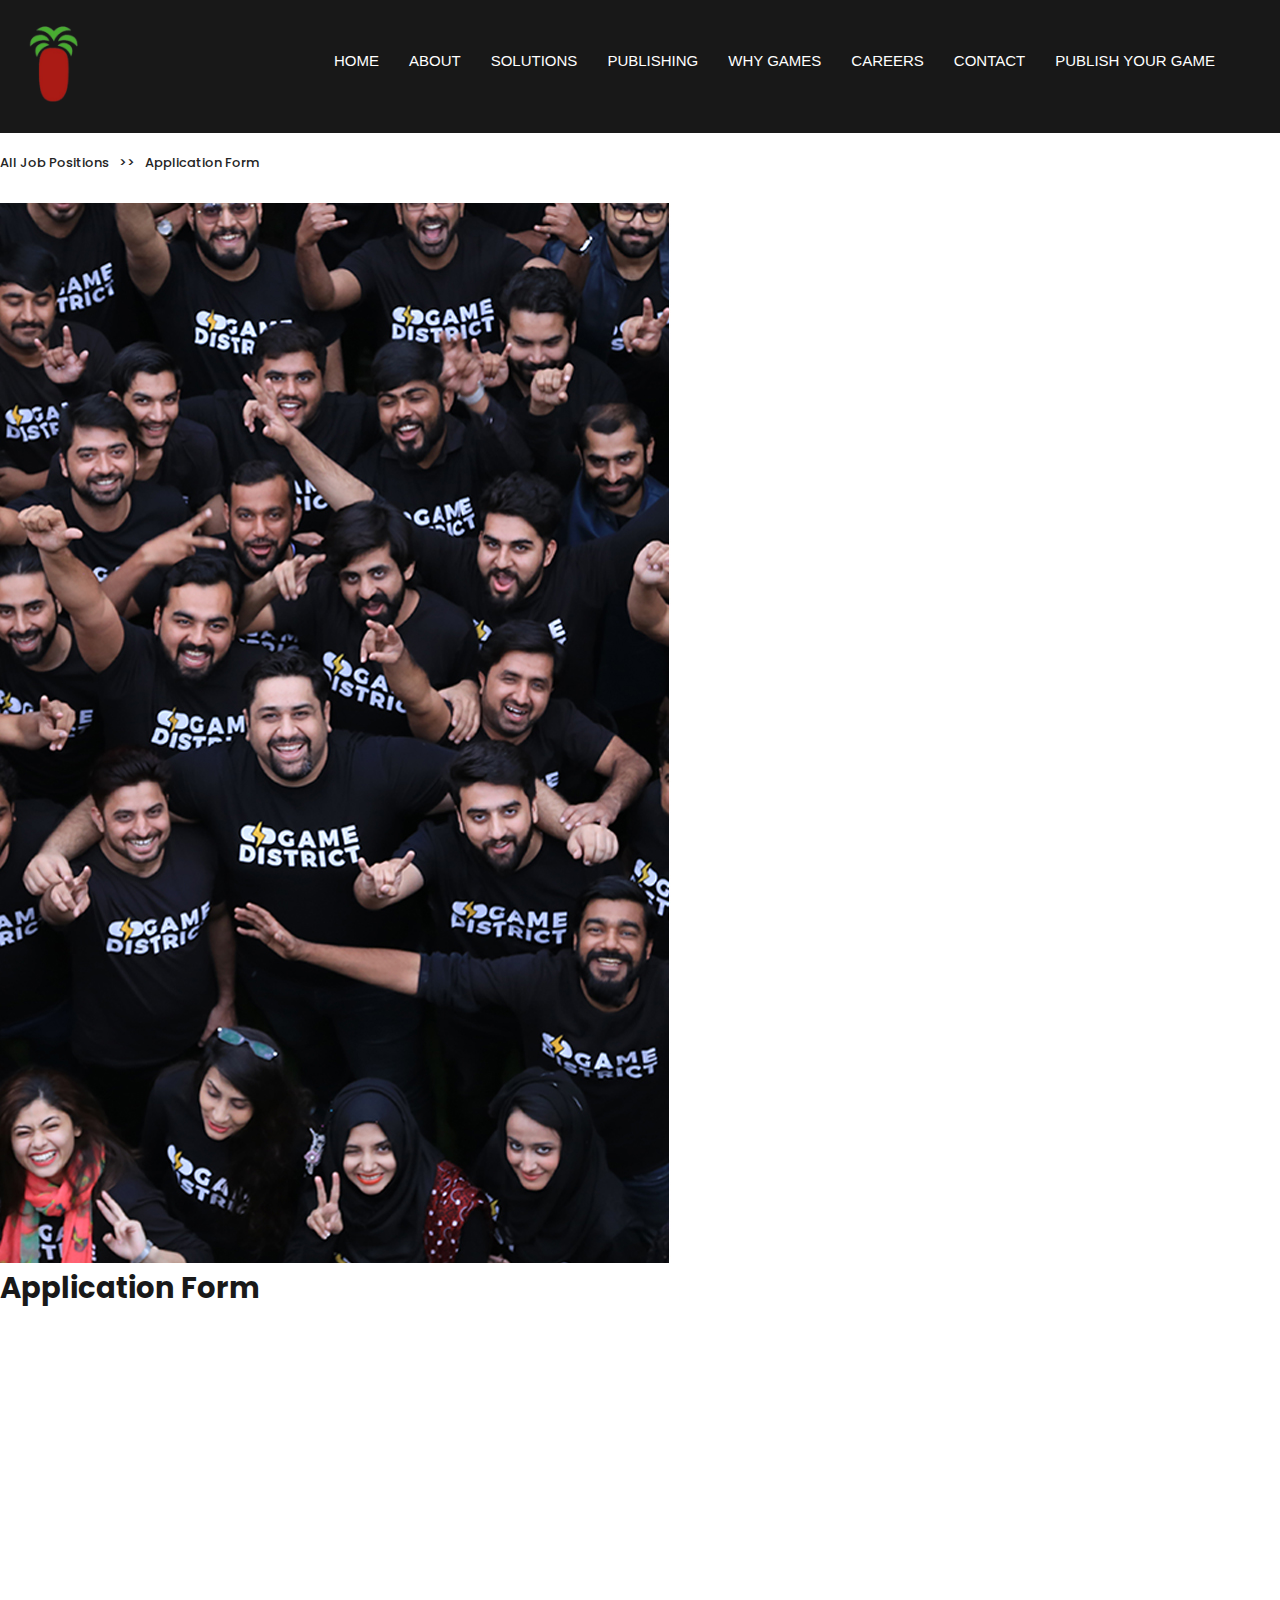
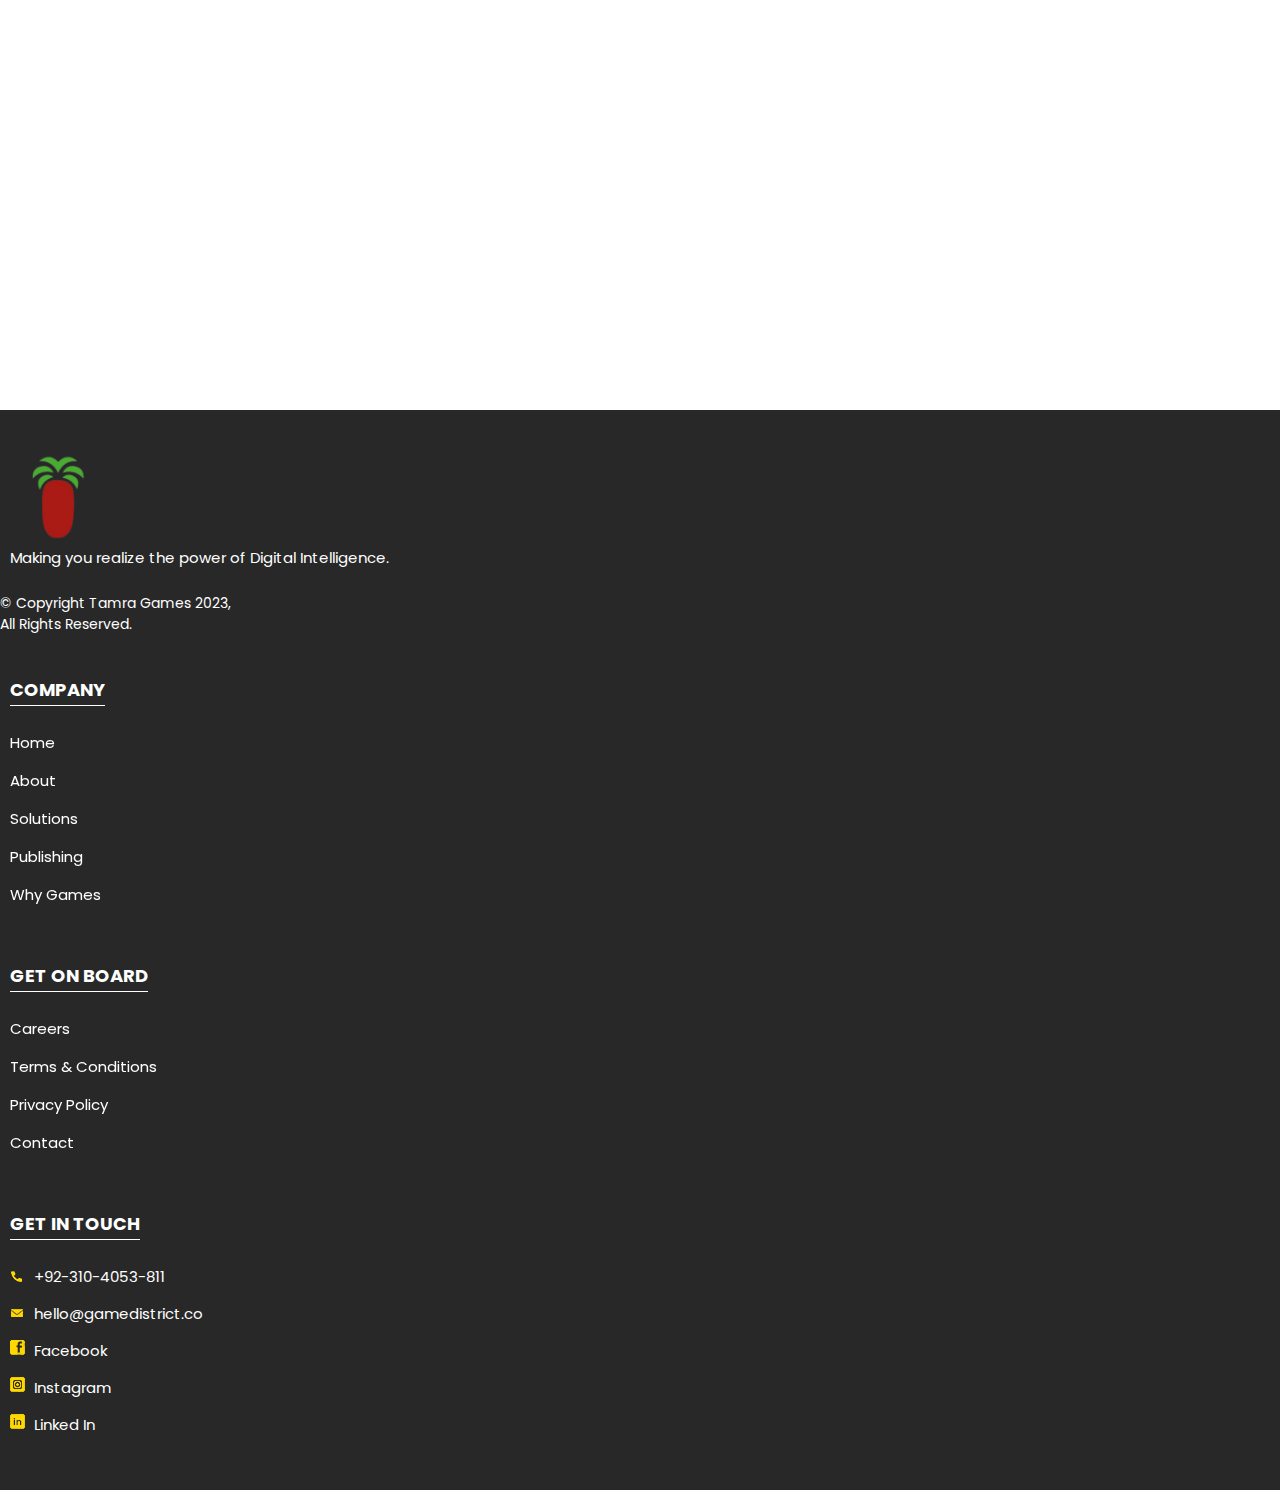
<file: application-form.html>
<!DOCTYPE html>
<html lang="en">
<head>
    <meta charset="UTF-8">
    <meta name="viewport" content="width=device-width, initial-scale=1.0">
    <title>Tamra Games</title>
    <link rel="stylesheet" href="style/style.css">
    <link href="https://cdn.jsdelivr.net/npm/bootstrap@5.3.2/dist/css/bootstrap.min.css" rel="stylesheet" integrity="sha384-T3c6CoIi6uLrA9TneNEoa7RxnatzjcDSCmG1MXxSR1GAsXEV/Dwwykc2MPK8M2HN" crossorigin="anonymous">
    <link rel="stylesheet"href="https://cdnjs.cloudflare.com/ajax/libs/animate.css/4.1.1/animate.min.css"/>
    <link href="https://fonts.cdnfonts.com/css/cuyabra?styles=38362" rel="stylesheet">
    <link rel="preconnect" href="https://fonts.googleapis.com">
    <link rel="preconnect" href="https://fonts.gstatic.com" crossorigin>
    <link href="https://fonts.googleapis.com/css2?family=Poppins:wght@500;700;800&display=swap" rel="stylesheet">
</head>
<body>
    <div class="root">
        <div class="header">
            <div class="container">
                <div class="row">
                    <div class="col-lg-12">
                        <div class="for-language-swap-logo">
                            <div class="logo">
                                <a href="/">
                                    <img alt="Tamra Games" src="imgs/cropped-cropped-tamra-3.png">
                                </a>
                            </div>
                        </div>
                        <div class="main_menu">
                            <ul>
                                <li class="">
                                     <a href="index.html" style="text-decoration: none;">Home</a> 
                                </li>
                                <li class="">
                                    <a href="about.html" style="text-decoration: none;">About</a> 
                                </li>
                                <li class="" >
                                    <a href="solutions.html" style="text-decoration: none;">Solutions</a>
                                </li>
                                <li class="">
                                    <a href="publishing.html" style="text-decoration: none;">Publishing</a> 
                                </li>
                                <li class=""> 
                                    <a href="whygames.html" style="text-decoration: none;">Why Games</a> 
                                </li>
                                <li class=""> 
                                    <a href="careers.html" style="text-decoration: none;">Careers</a> 
                                </li>
                                <li class=""> 
                                    <a href="contact.html" style="text-decoration: none;">Contact</a> 
                                </li>
                                <li class=""> 
                                    <a target="_blank" href="#" style="text-decoration: none;">Publish Your Game</a> 
                                </li>
                            </ul>
                        </div>
                        <div class="mobile_menu">
                            <span class="icon">☰ </span>
                            <div id="mySidenav" class="sidenav" style="width: 0px;">
                                <span class="closebtn">×</span>
                                <ul>
                                    <li class="{router.pathname == &quot;/&quot; ? &quot;active&quot; : &quot;&quot;}">
                                         <a href="index.html">Home</a> 
                                    </li>
                                    <li class="{router.pathname == &quot;about&quot; ? &quot;active&quot; : &quot;&quot;}">
                                        <a href="about.html">About</a> 
                                    </li>
                                    <li> 
                                        <a href="solutions.html">Solutions</a> 
                                    </li>
                                    <li> 
                                        <a href="publishing.html">Publishing</a> 
                                    </li>
                                    <li> 
                                        <a href="index.html">Brands</a> 
                                    </li>
                                    <li> 
                                        <a href="careers.html">Careers</a> 
                                    </li>
                                    <li> 
                                        <a href="contact.html">Contact</a> 
                                    </li>
                                    <li> 
                                        <a target="_blank" href="#">Publish Your Game</a>  
                                    </li>
                                </ul>
                            </div>
                        </div>
                    </div>
                </div>
            </div>
            <div class="clr">

            </div>
        </div>
                
        <div class="fullpage">
            <div class="jobs_career_section_2">
                <div class="container">
                    <div class="row">
                        <div class="col-lg-12">
                            <div class="jobs_breadcrumb">
                                <ul>
                                    <li>
                                        <a href="/careers">All Job Positions</a>
                                    </li>
                                    <li>&gt;&gt;</li>
                                    <li>
                                        <a href="#">Application Form</a>
                                    </li>
                                </ul>
                            </div>
                        </div>
                    </div>
                    <div class="row">
                        <div class="col-lg-7">
                            <img alt="" src="imgs/jobs_career_profilepic.jpg">
                        </div><div class="col-lg-5">
                            <h3 class="application_title">Application Form</h3>
                            <div class="iframe">
                                <iframe class="responsive-iframe" src="https://gamedistrict.co/blog/application-form">

                                </iframe>
                            </div>
                            <div class="clr">

                            </div>
                        </div>
                    </div>
                    <div class="clr">

                    </div>
                </div>
            </div>
            <div class="clr">

            </div>
        </div>

        
        <footer class="footer">
            <div class="container">
                <div class="row">
                    <div class="col-lg-3">
                        <div class="widget">
                            <img class="footer_logonew" src="imgs/cropped-cropped-tamra-3.png" alt="Game District" title="Game District">
                            <p>Making you realize the power of Digital Intelligence.</p>
                            <!-- <img class="copy_right_icon" alt="icon" src="imgs/icons.jpg"> -->
                            <div class="copy_right"> © Copyright Tamra Games 2023,<br> All Rights Reserved. </div>
                        </div>
                    </div>
                    <div class="col-lg-3">
                        <div class="widget">
                            <h3 class="widget_title">company</h3>
                            <ul class="menu"><li>
                                <a href="index.html">Home</a>
                            </li>
                            <li>
                                <a href="about.html">About</a>
                            </li>
                            <li>
                                <a href="solutions.html">Solutions</a>
                            </li>
                            <li>
                                <a href="publishing.html">Publishing</a>
                            </li>
                            <li>
                                <a href="#">Why Games</a>
                            </li>
                        </ul>
                    </div>
                </div>
                <div class="col-lg-3">
                    <div class="widget">
                        <h3 class="widget_title">Get on board</h3>
                        <ul class="menu">
                            <li>
                                <a href="#">Careers</a>
                            </li>
                            <li>
                                <a href="#">Terms &amp; Conditions</a>
                            </li>
                            <li>
                                <a href="#">Privacy Policy</a>
                            </li>
                            <li>
                                <a href="#">Contact</a>
                            </li>
                        </ul>
                    </div>
                </div>
                <div class="col-lg-3">
                    <div class="widget">
                        <h3 class="widget_title">Get in touch</h3>
                            <p>
                                <img class="footer-icon" alt="" src="imgs/icon_phone.jpg">
                                <a href="tel:+923104053811">+92-310-4053-811</a>
                            </p>
                            <p>
                                <img class="footer-icon" alt="" src="imgs/icon_email.jpg"> 
                                <a href="mailto:hello@gamedistrict.co">hello@gamedistrict.co</a>
                            </p>
                            <p>
                                <img class="footer-icon" alt="Facebook" src="imgs/icon_facebook.jpg">
                                <a href="https://www.facebook.com/gamedistrict1/"> Facebook</a>
                            </p>
                            <p> 
                                <img class="footer-icon" alt="Instagram" src="imgs/icon_instagram.jpg">
                                <a href="https://www.instagram.com/gamedistrict.co/"> Instagram</a>
                            </p>
                            <p>
                                <img class="footer-icon" alt="Linked In" src="imgs/icon_linkedin.jpg">
                                <a href="https://www.linkedin.com/company/game-district/about/">Linked In</a>
                            </p>
                        </div>
                    </div>
                </div>
                <div class="clr"></div>
            </div>
        </footer>
    </div>
</body>
<script src="script/script.js"></script>
<script src="https://cdn.jsdelivr.net/npm/bootstrap@5.3.2/dist/js/bootstrap.bundle.min.js" integrity="sha384-C6RzsynM9kWDrMNeT87bh95OGNyZPhcTNXj1NW7RuBCsyN/o0jlpcV8Qyq46cDfL" crossorigin="anonymous"></script>
<script src="script/wow.min.js"></script>
<script>
    new WOW().init();
</script>
</html>
</file>
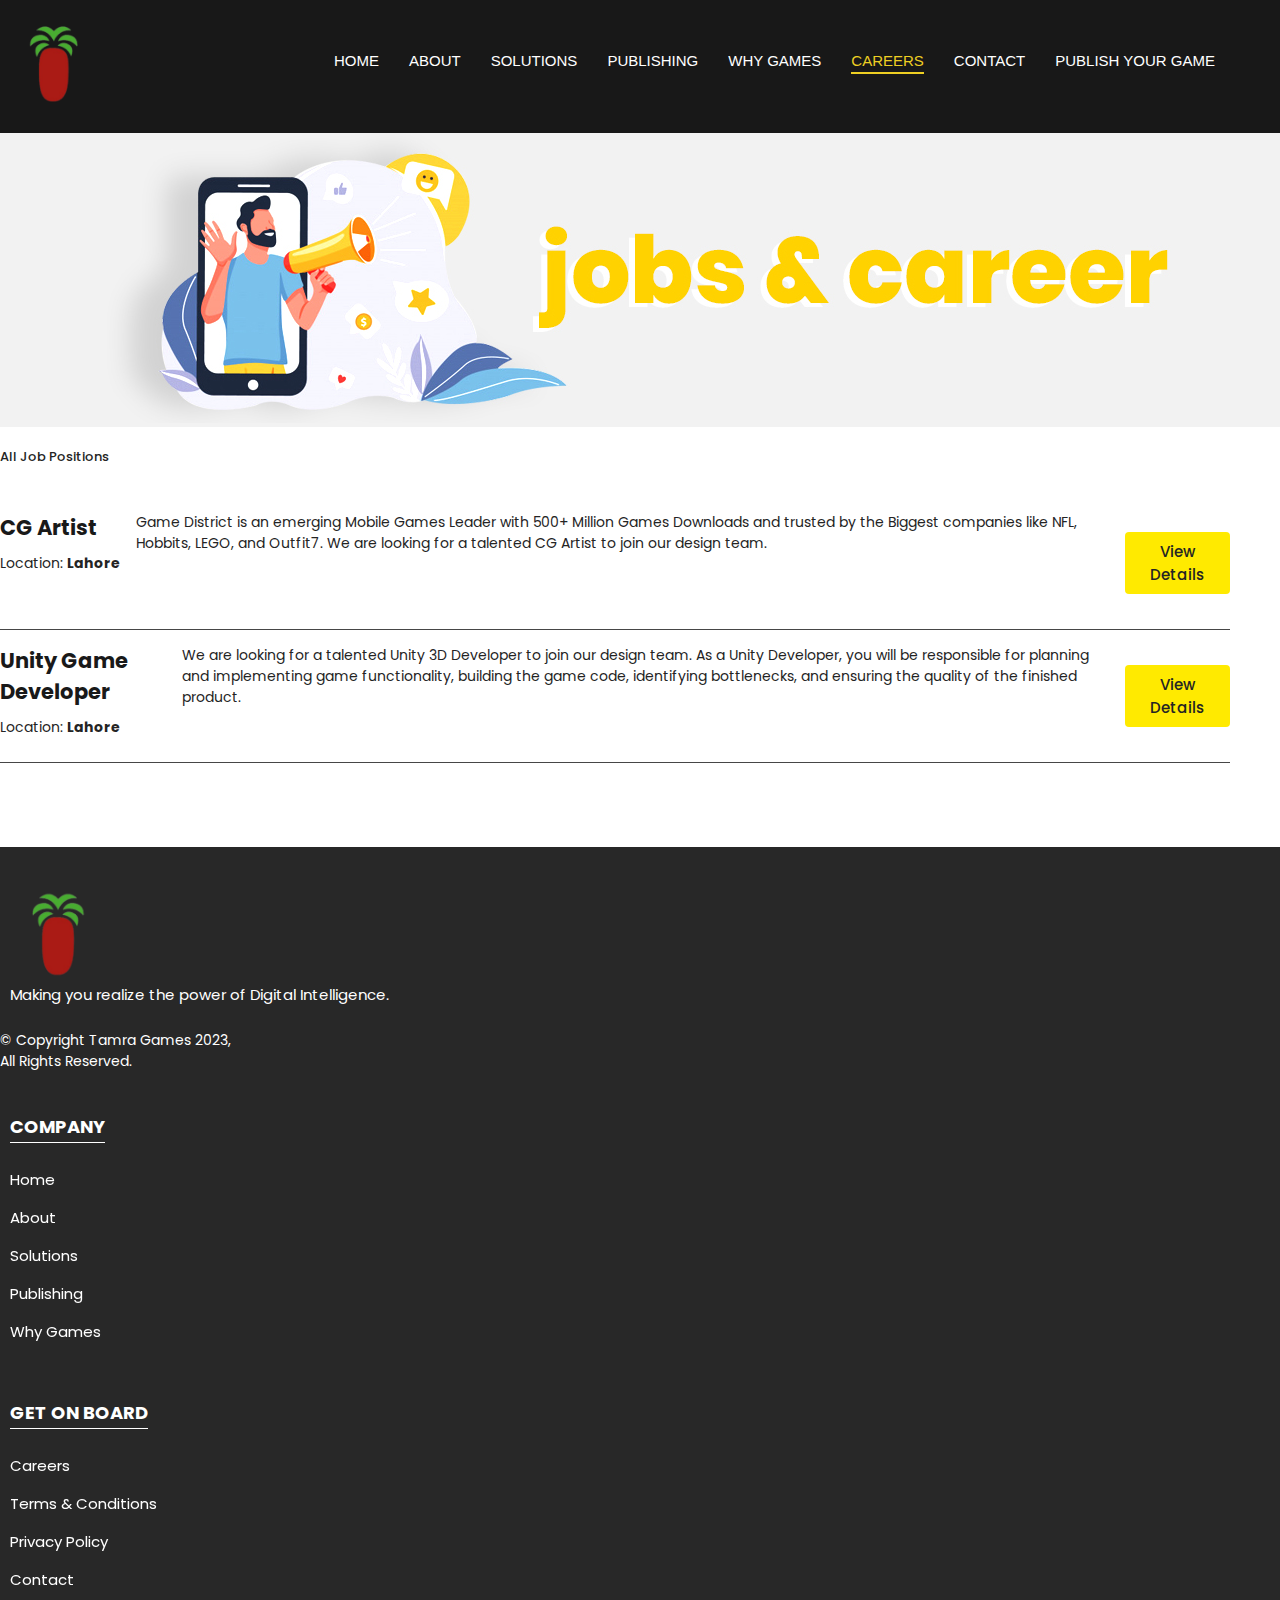
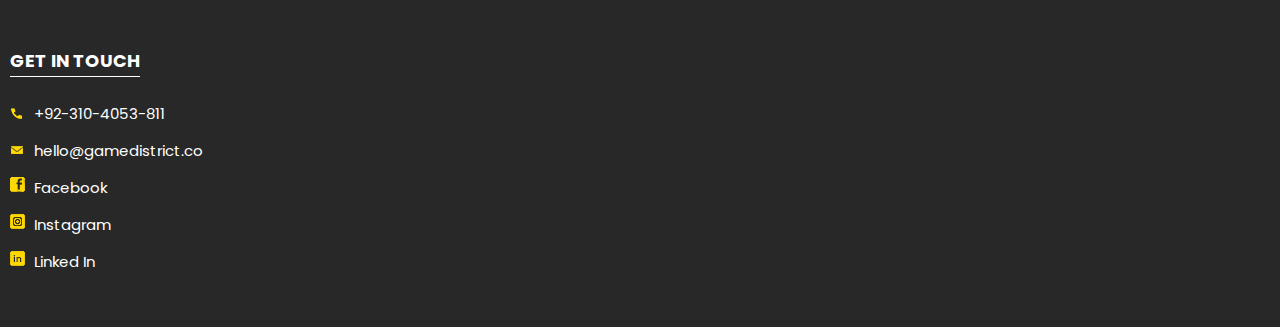
<file: careers.html>
<!DOCTYPE html>
<html lang="en">
<head>
    <meta charset="UTF-8">
    <meta name="viewport" content="width=device-width, initial-scale=1.0">
    <title>Tamra Games</title>
    <link rel="stylesheet" href="style/style.css">
    <link href="https://cdn.jsdelivr.net/npm/bootstrap@5.3.2/dist/css/bootstrap.min.css" rel="stylesheet" integrity="sha384-T3c6CoIi6uLrA9TneNEoa7RxnatzjcDSCmG1MXxSR1GAsXEV/Dwwykc2MPK8M2HN" crossorigin="anonymous">
    <link rel="stylesheet"href="https://cdnjs.cloudflare.com/ajax/libs/animate.css/4.1.1/animate.min.css"/>
    <link href="https://fonts.cdnfonts.com/css/cuyabra?styles=38362" rel="stylesheet">
    <link rel="preconnect" href="https://fonts.googleapis.com">
    <link rel="preconnect" href="https://fonts.gstatic.com" crossorigin>
    <link href="https://fonts.googleapis.com/css2?family=Poppins:wght@500;700;800&display=swap" rel="stylesheet">
</head>
<body>
    <div class="root">
        <div class="header">
            <div class="container">
                <div class="row">
                    <div class="col-lg-12">
                        <div class="for-language-swap-logo">
                            <div class="logo">
                                <a href="/">
                                    <img alt="Tamra Games" src="imgs/cropped-cropped-tamra-3.png">
                                </a>
                            </div>
                        </div>
                        <div class="main_menu">
                            <ul>
                                <li class="">
                                     <a href="index.html" style="text-decoration: none;">Home</a> 
                                </li>
                                <li class="">
                                    <a href="about.html" style="text-decoration: none;">About</a> 
                                </li>
                                <li class="" >
                                    <a href="solutions.html" style="text-decoration: none;">Solutions</a>
                                </li>
                                <li class="">
                                    <a href="publishing.html" style="text-decoration: none;">Publishing</a> 
                                </li>
                                <li class=""> 
                                    <a href="whygames.html" style="text-decoration: none;">Why Games</a> 
                                </li>
                                <li class="active"> 
                                    <a href="careers.html" style="text-decoration: none;">Careers</a> 
                                </li>
                                <li class=""> 
                                    <a href="contact.html" style="text-decoration: none;">Contact</a> 
                                </li>
                                <li class=""> 
                                    <a target="_blank" href="#" style="text-decoration: none;">Publish Your Game</a> 
                                </li>
                            </ul>
                        </div>
                        <div class="mobile_menu">
                            <span class="icon">☰ </span>
                            <div id="mySidenav" class="sidenav" style="width: 0px;">
                                <span class="closebtn">×</span>
                                <ul>
                                    <li class="{router.pathname == &quot;/&quot; ? &quot;active&quot; : &quot;&quot;}">
                                         <a href="index.html">Home</a> 
                                    </li>
                                    <li class="{router.pathname == &quot;about&quot; ? &quot;active&quot; : &quot;&quot;}">
                                        <a href="about.html">About</a> 
                                    </li>
                                    <li> 
                                        <a href="solutions.html">Solutions</a> 
                                    </li>
                                    <li> 
                                        <a href="publishing.html">Publishing</a> 
                                    </li>
                                    <li> 
                                        <a href="index.html">Brands</a> 
                                    </li>
                                    <li> 
                                        <a href="careers.html">Careers</a> 
                                    </li>
                                    <li> 
                                        <a href="contact.html">Contact</a> 
                                    </li>
                                    <li> 
                                        <a target="_blank" href="#">Publish Your Game</a>  
                                    </li>
                                </ul>
                            </div>
                        </div>
                    </div>
                </div>
            </div>
            <div class="clr">
            </div>
        </div>

        <div class="fullpage">
            <div class="jobs_career_section_1">
                <img alt="" src="imgs/jobs_career_title.jpg">
            </div>
            <div class="jobs_career_section_2">
                <div class="container">
                    <div class="row">
                        <div class="col-lg-12">
                            <div class="jobs_breadcrumb">
                                <ul>
                                    <li>
                                        <a href="careers" style="text-decoration: none;">All Job Positions</a>
                                    </li>
                                </ul>
                            </div>
                        </div>
                    </div>
                    <div class="row" >
                        <div class="wow animate__animated animate__bounceInUp jobs_arae" style="display: flex; ">
                            <div class="col-lg-3">
                                <h3>CG Artist</h3>
                                <div class="location">Location: <b>Lahore</b></div>
                            </div>
                            <div class="col-lg-6">
                                <p>
                                    <a href="#" style="text-decoration: none;">Game District is an emerging Mobile Games Leader with 500+ Million Games Downloads and trusted by the Biggest companies like NFL, Hobbits, LEGO, and Outfit7. We are looking for a talented CG Artist to join our design team.</a>
                                </p>
                            </div>
                            <div class="col-lg-1"> </div>
                            <div class="col-lg-2">
                                <a href="application-form.html" class="applybtnlink">
                                    <a class="applybtn" style="text-decoration: none;
                                    text-align: center;" href="application-form.html">View Details</a>
                                </a>
                            </div>
                            <div class="clr">

                            </div>
                        </div>
                        <div class="wow animate__animated animate__bounceInUp jobs_arae"  style="display: flex;">
                            <div class="col-lg-3">
                                <h3>Unity Game Developer</h3>
                                <div class="location">Location: <b>Lahore</b></div>
                            </div>
                            <div class="col-lg-6">
                                <p>
                                    <a href="#" style="text-decoration: none;">We are looking for a talented Unity 3D Developer to join our design team. As a Unity Developer, you will be responsible for planning and implementing game functionality, building the game code, identifying bottlenecks, and ensuring the quality of the finished product.</a>
                                </p>
                            </div>
                            <div class="col-lg-1"> </div>
                            <div class="col-lg-2">
                                <a href="application-form.html" class="applybtnlink">
                                    <a class="applybtn" style="text-decoration: none;
                                    text-align: center;" href="application-form.html">View Details</a>
                                </a>
                            </div>
                            <div class="clr">

                            </div>
                        </div>
                        <div class="clr">

                        </div>
                        <p>
                            <br>
                        </p>
                        <p>
                            <br>
                        </p>
                    </div>
                </div>
                <div class="clr">

                </div>
            </div>
            <div class="clr">

            </div>
        </div>
        
                    
        <footer class="footer">
            <div class="container">
                <div class="row">
                    <div class="col-lg-3">
                        <div class="widget">
                            <img class="footer_logonew" src="imgs/cropped-cropped-tamra-3.png" alt="Game District" title="Game District">
                            <p>Making you realize the power of Digital Intelligence.</p>
                            <!-- <img class="copy_right_icon" alt="icon" src="imgs/icons.jpg"> -->
                            <div class="copy_right"> © Copyright Tamra Games 2023,<br> All Rights Reserved. </div>
                        </div>
                    </div>
                    <div class="col-lg-3">
                        <div class="widget">
                            <h3 class="widget_title">company</h3>
                            <ul class="menu"><li>
                                <a href="index.html">Home</a>
                            </li>
                            <li>
                                <a href="about.html">About</a>
                            </li>
                            <li>
                                <a href="solutions.html">Solutions</a>
                            </li>
                            <li>
                                <a href="publishing.html">Publishing</a>
                            </li>
                            <li>
                                <a href="#">Why Games</a>
                            </li>
                        </ul>
                    </div>
                </div>
                <div class="col-lg-3">
                    <div class="widget">
                        <h3 class="widget_title">Get on board</h3>
                        <ul class="menu">
                            <li>
                                <a href="careers.html">Careers</a>
                            </li>
                            <li>
                                <a href="#">Terms &amp; Conditions</a>
                            </li>
                            <li>
                                <a href="#">Privacy Policy</a>
                            </li>
                            <li>
                                <a href="careers.html">Contact</a>
                            </li>
                        </ul>
                    </div>
                </div>
                <div class="col-lg-3">
                    <div class="widget">
                        <h3 class="widget_title">Get in touch</h3>
                            <p>
                                <img class="footer-icon" alt="" src="imgs/icon_phone.jpg">
                                <a href="tel:+923104053811">+92-310-4053-811</a>
                            </p>
                            <p>
                                <img class="footer-icon" alt="" src="imgs/icon_email.jpg"> 
                                <a href="mailto:hello@gamedistrict.co">hello@gamedistrict.co</a>
                            </p>
                            <p>
                                <img class="footer-icon" alt="Facebook" src="imgs/icon_facebook.jpg">
                                <a href="https://www.facebook.com/gamedistrict1/"> Facebook</a>
                            </p>
                            <p> 
                                <img class="footer-icon" alt="Instagram" src="imgs/icon_instagram.jpg">
                                <a href="https://www.instagram.com/gamedistrict.co/"> Instagram</a>
                            </p>
                            <p>
                                <img class="footer-icon" alt="Linked In" src="imgs/icon_linkedin.jpg">
                                <a href="https://www.linkedin.com/company/game-district/about/">Linked In</a>
                            </p>
                        </div>
                    </div>
                </div>
                <div class="clr"></div>
            </div>
        </footer>
    </div>
</body>
<script src="script/script.js"></script>
<script src="https://cdn.jsdelivr.net/npm/bootstrap@5.3.2/dist/js/bootstrap.bundle.min.js" integrity="sha384-C6RzsynM9kWDrMNeT87bh95OGNyZPhcTNXj1NW7RuBCsyN/o0jlpcV8Qyq46cDfL" crossorigin="anonymous"></script>
<script src="script/wow.min.js"></script>
<script>
    new WOW().init();
</script>
</html>
</file>
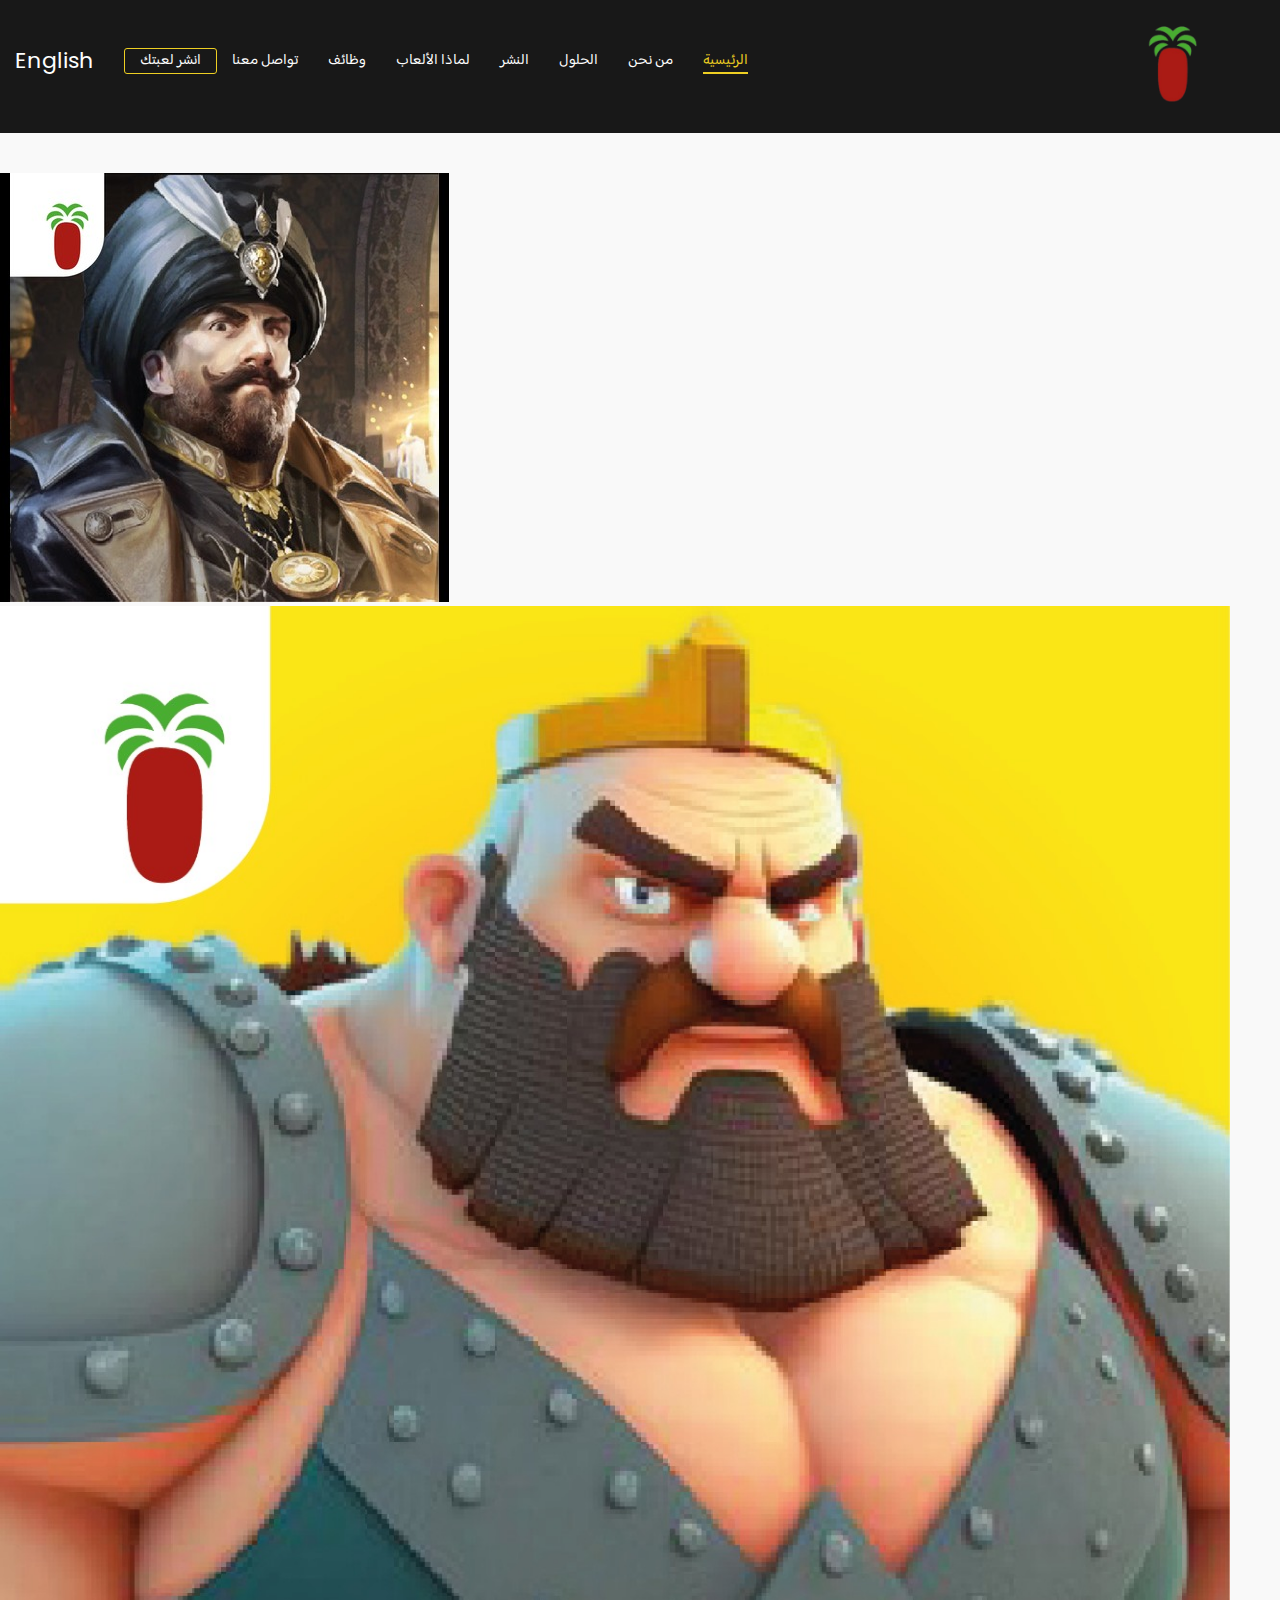
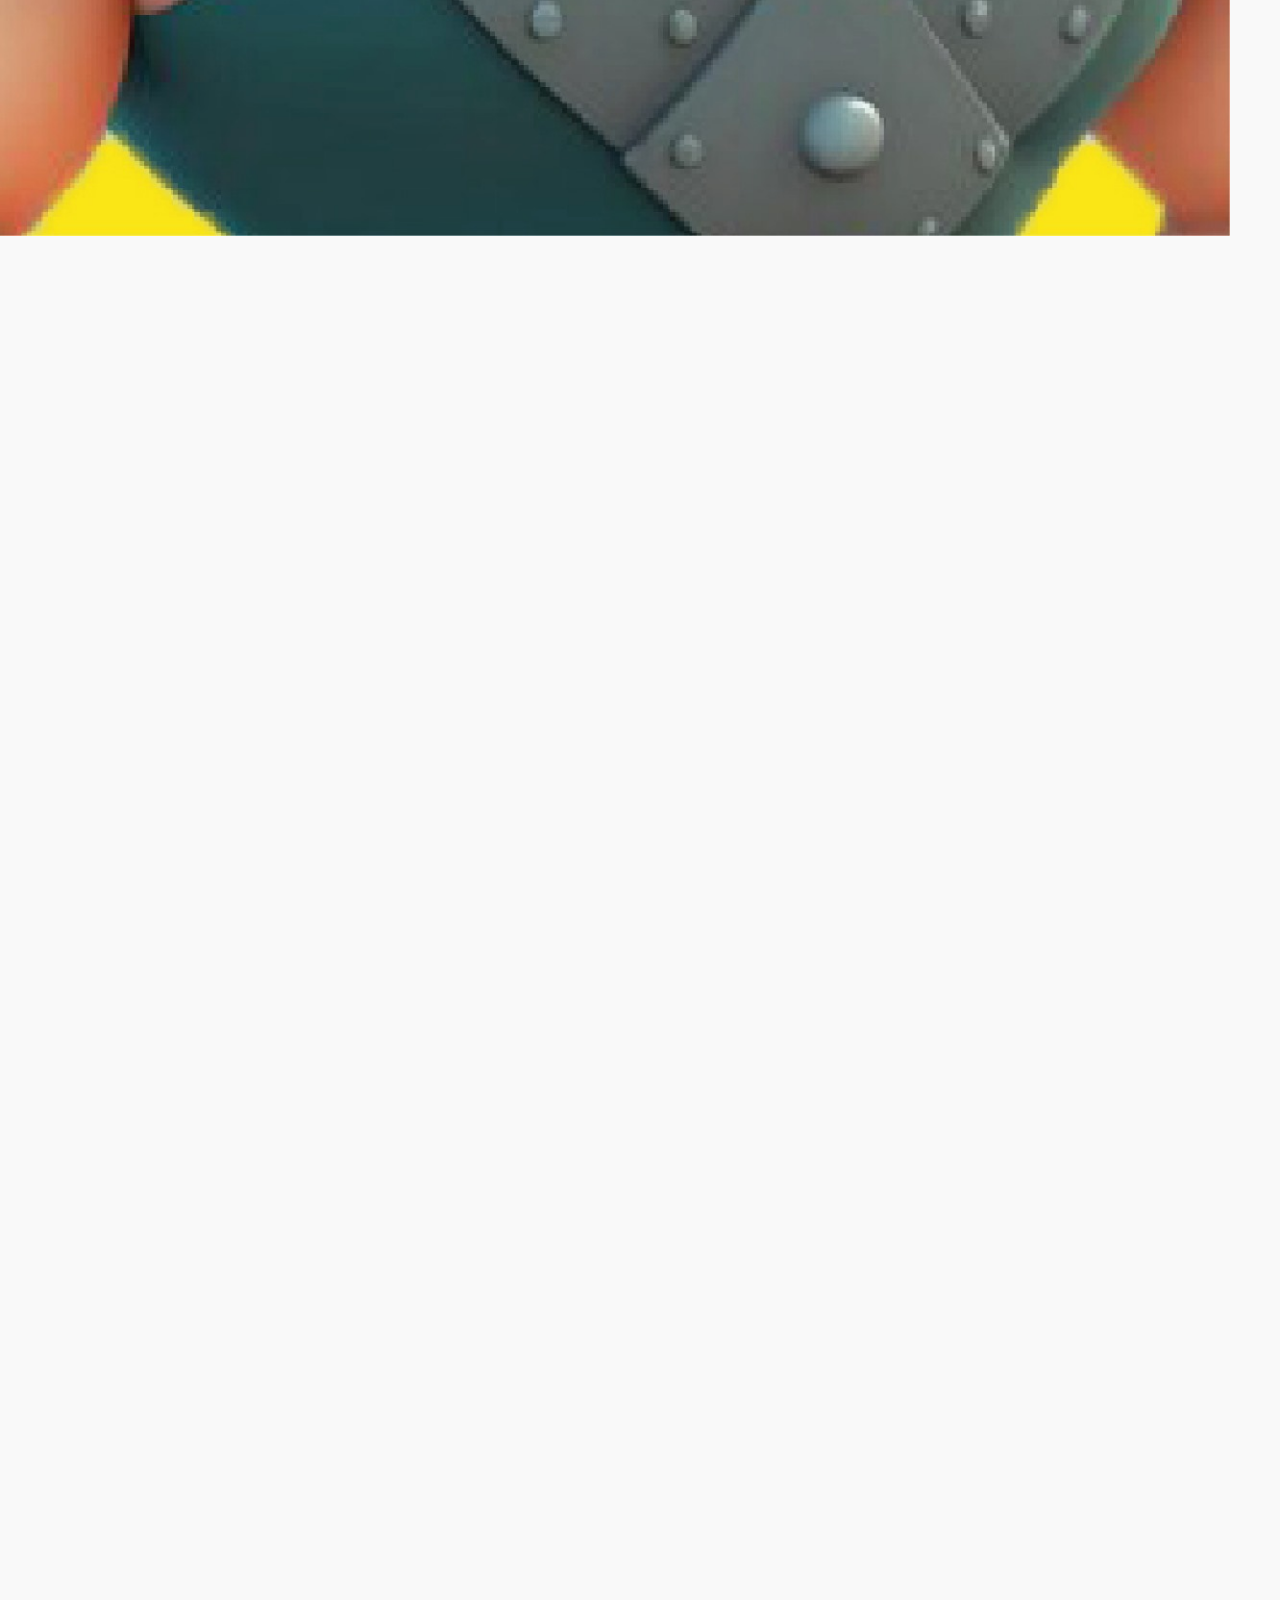
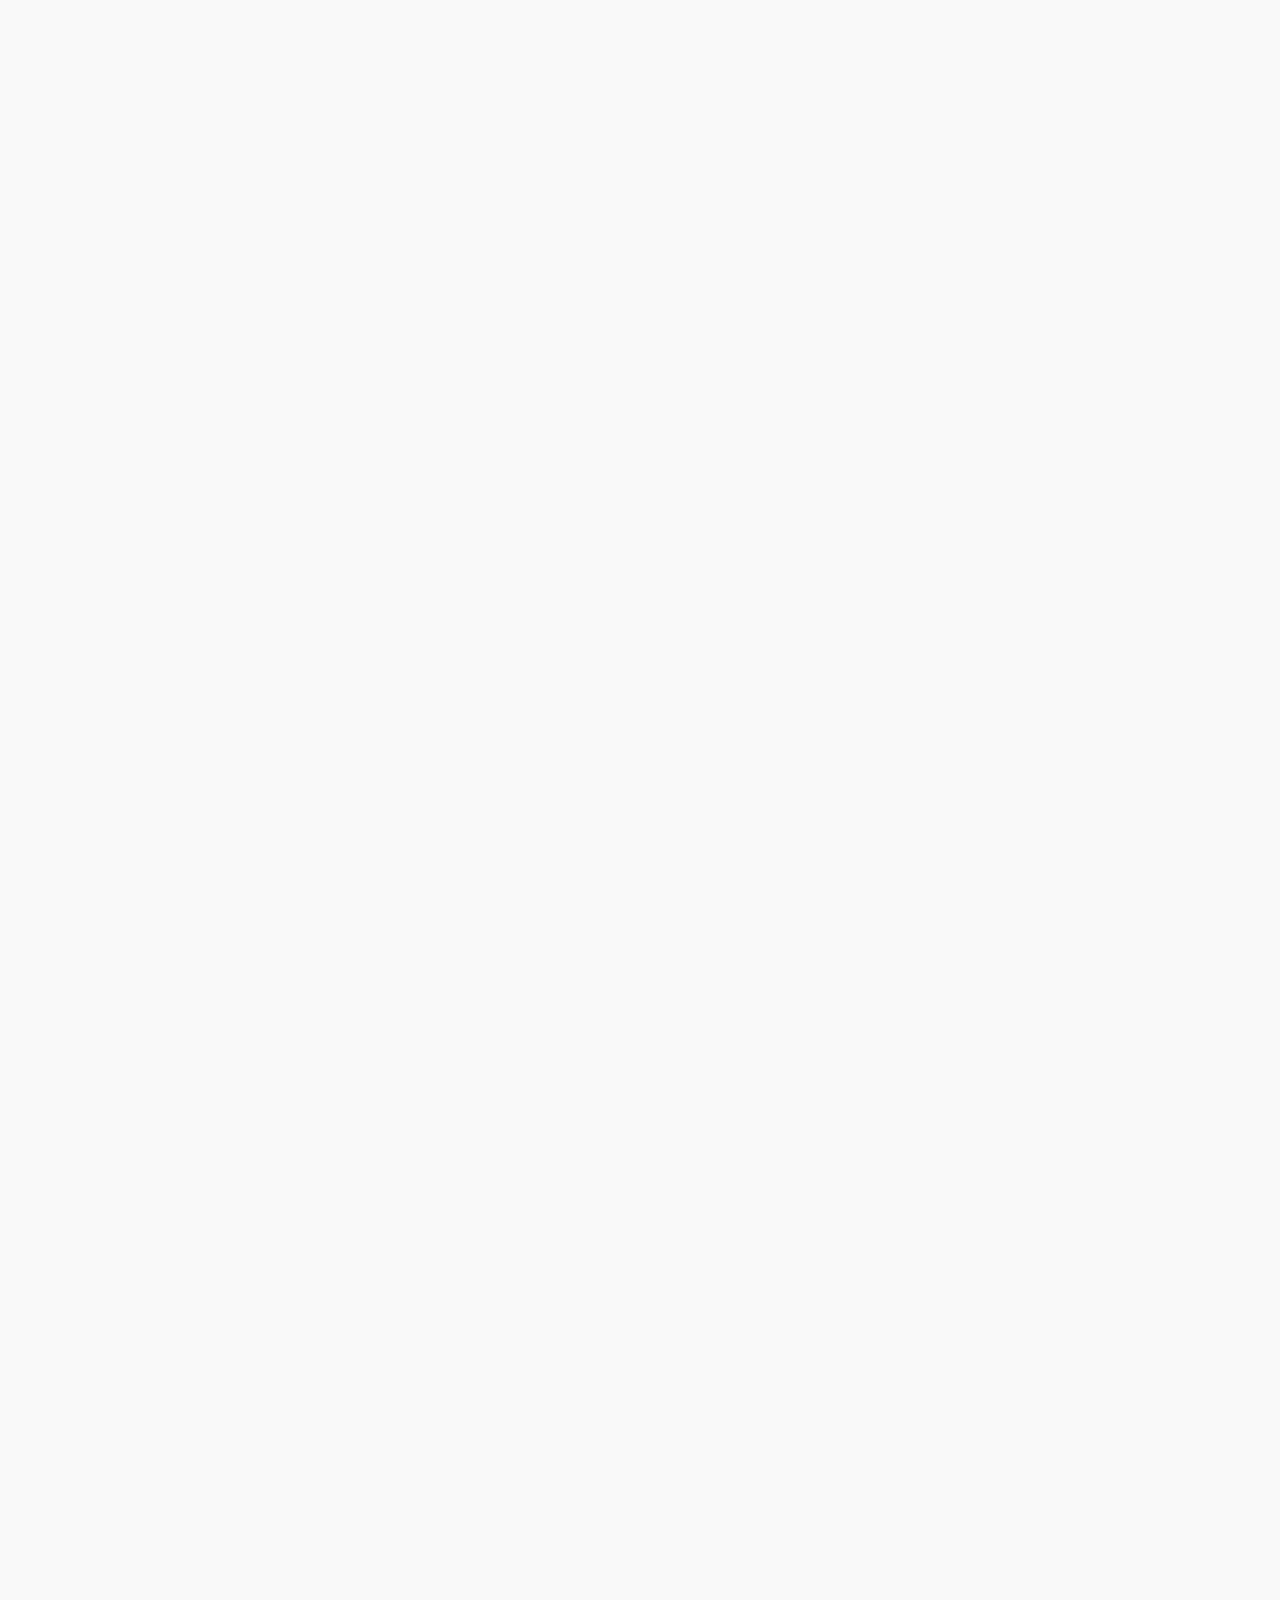
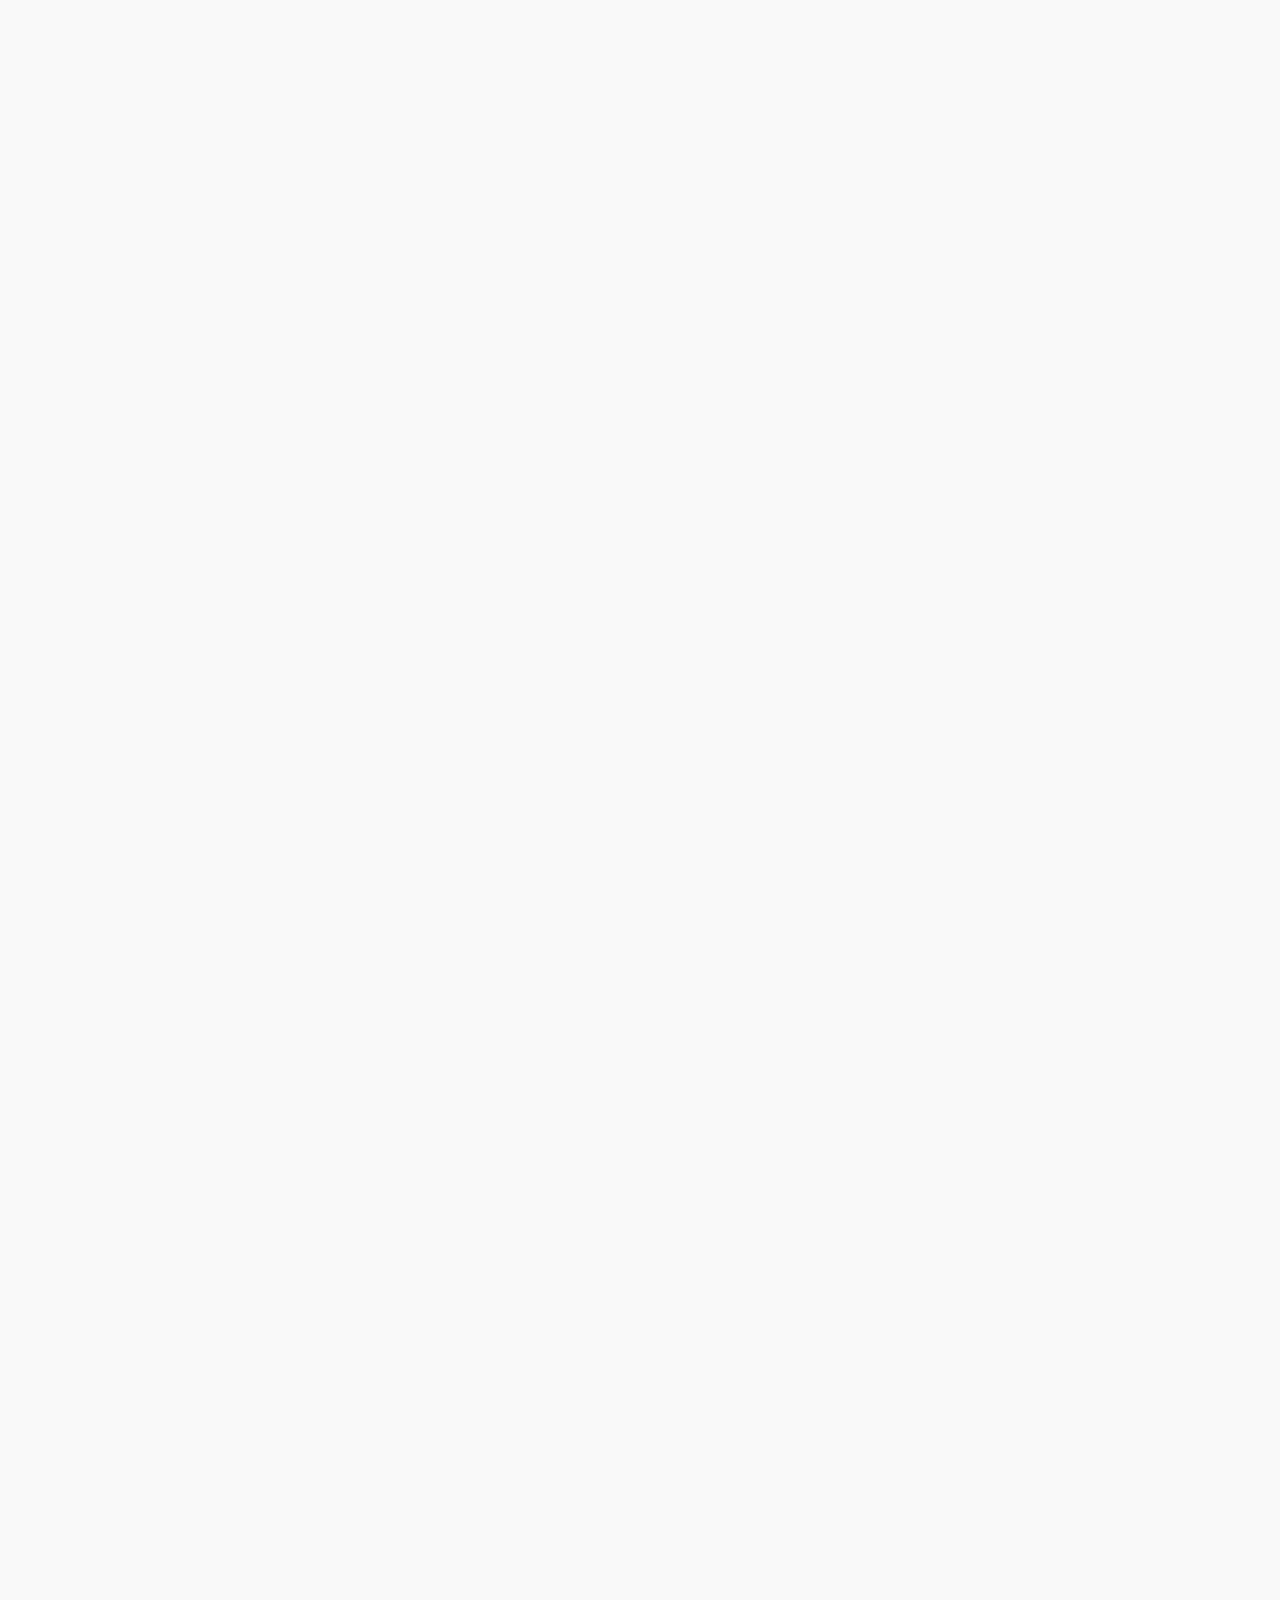
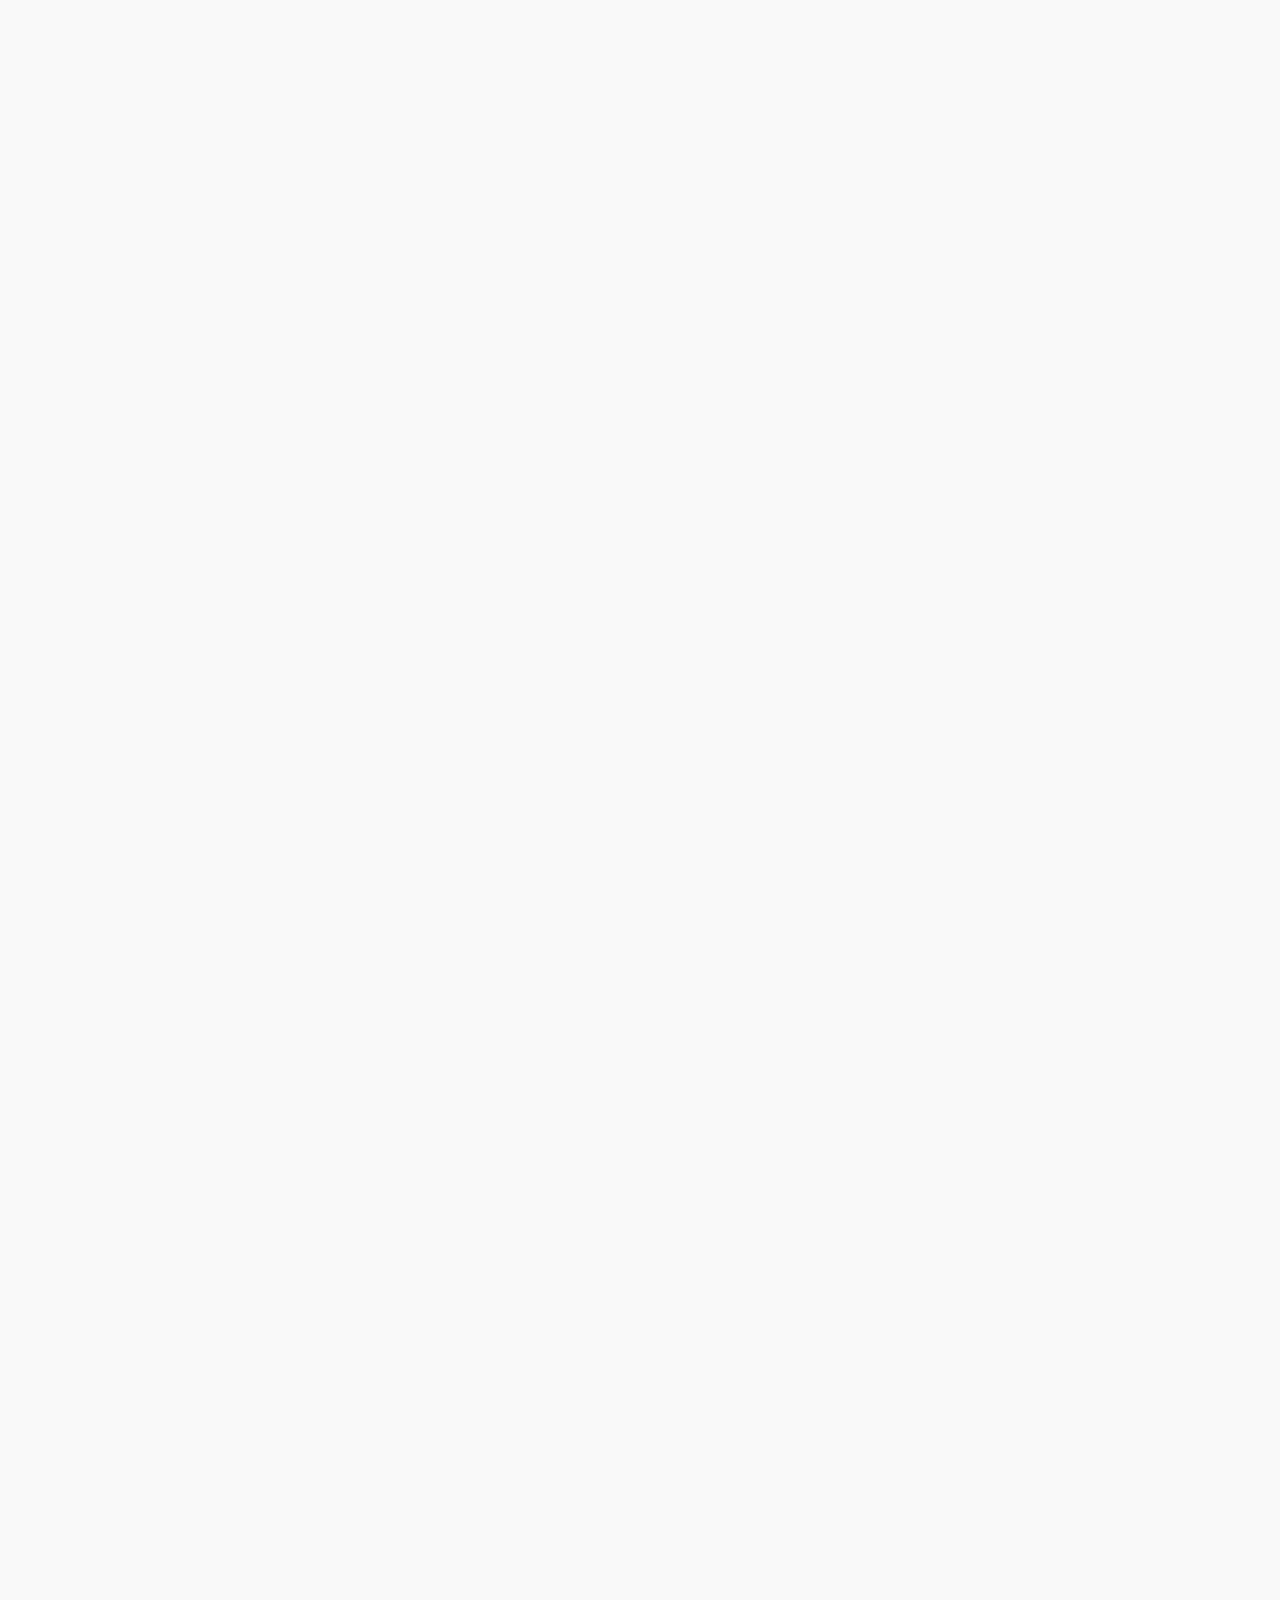
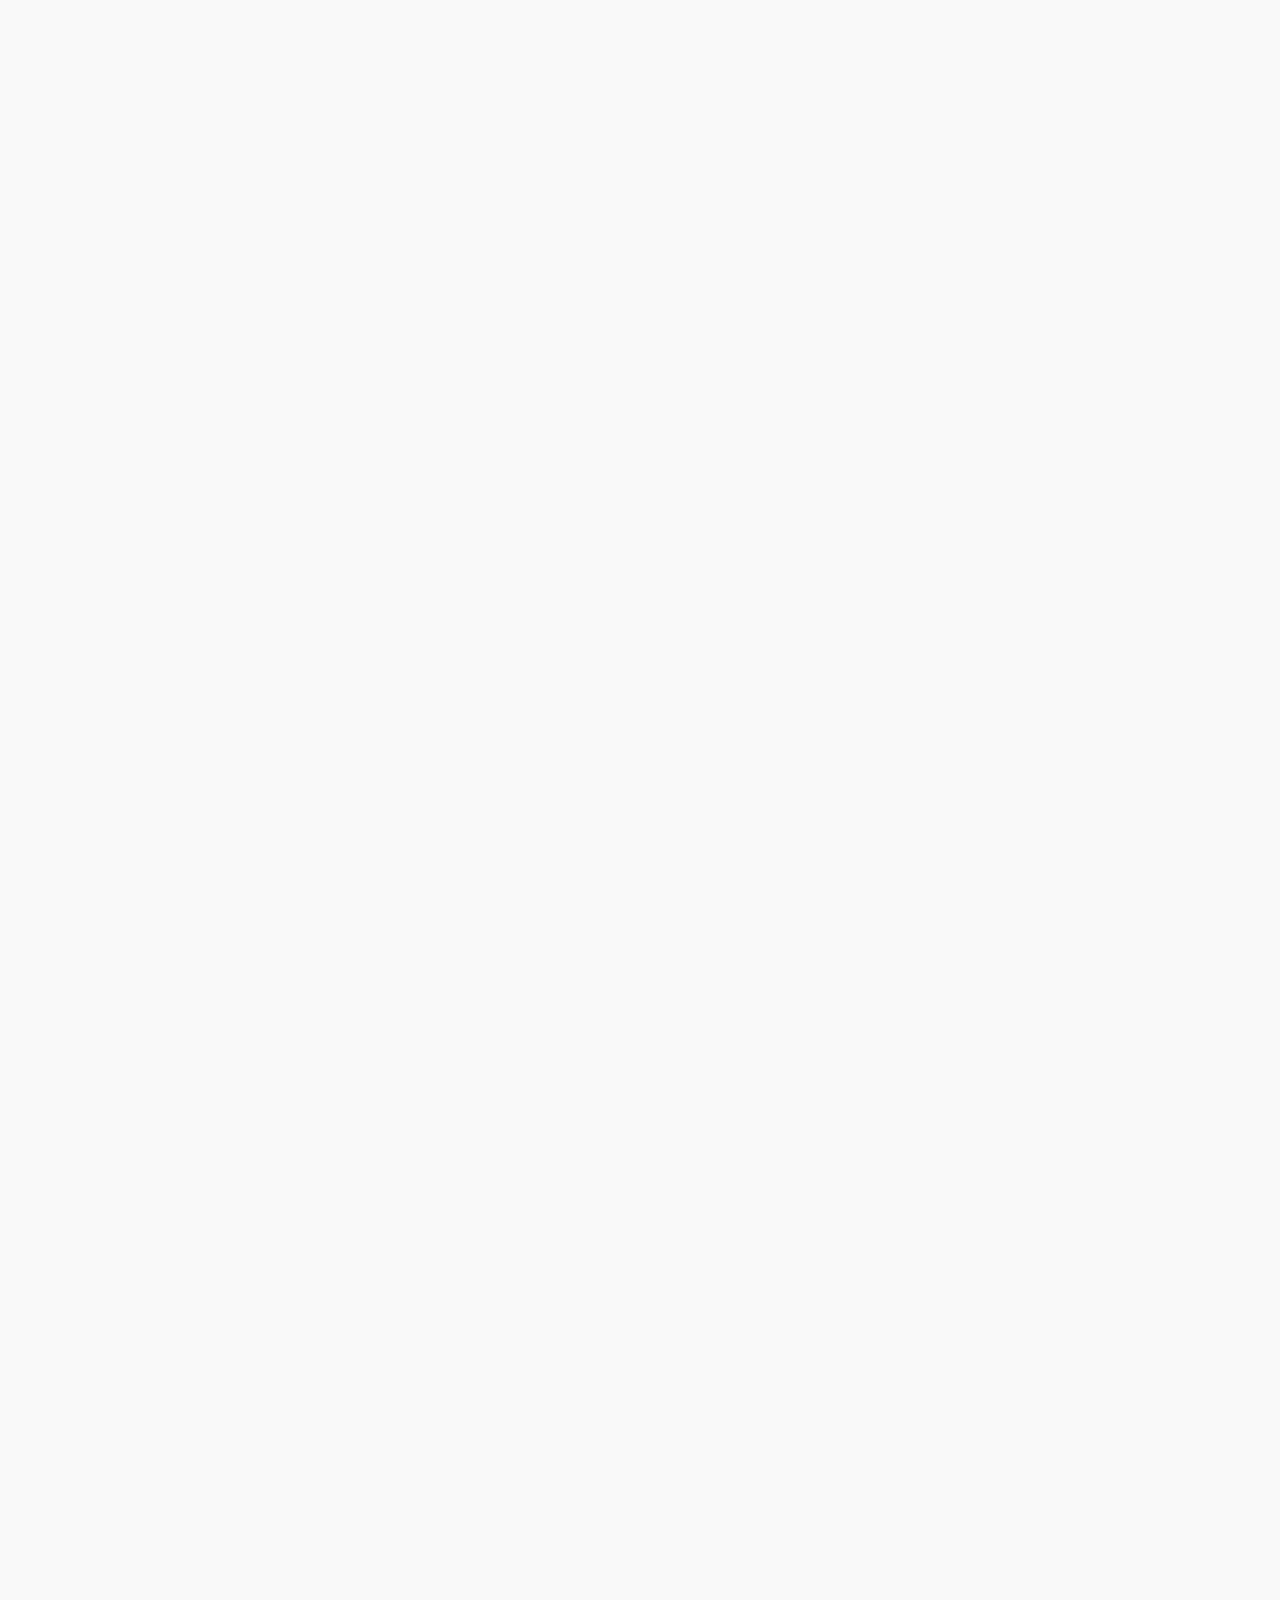
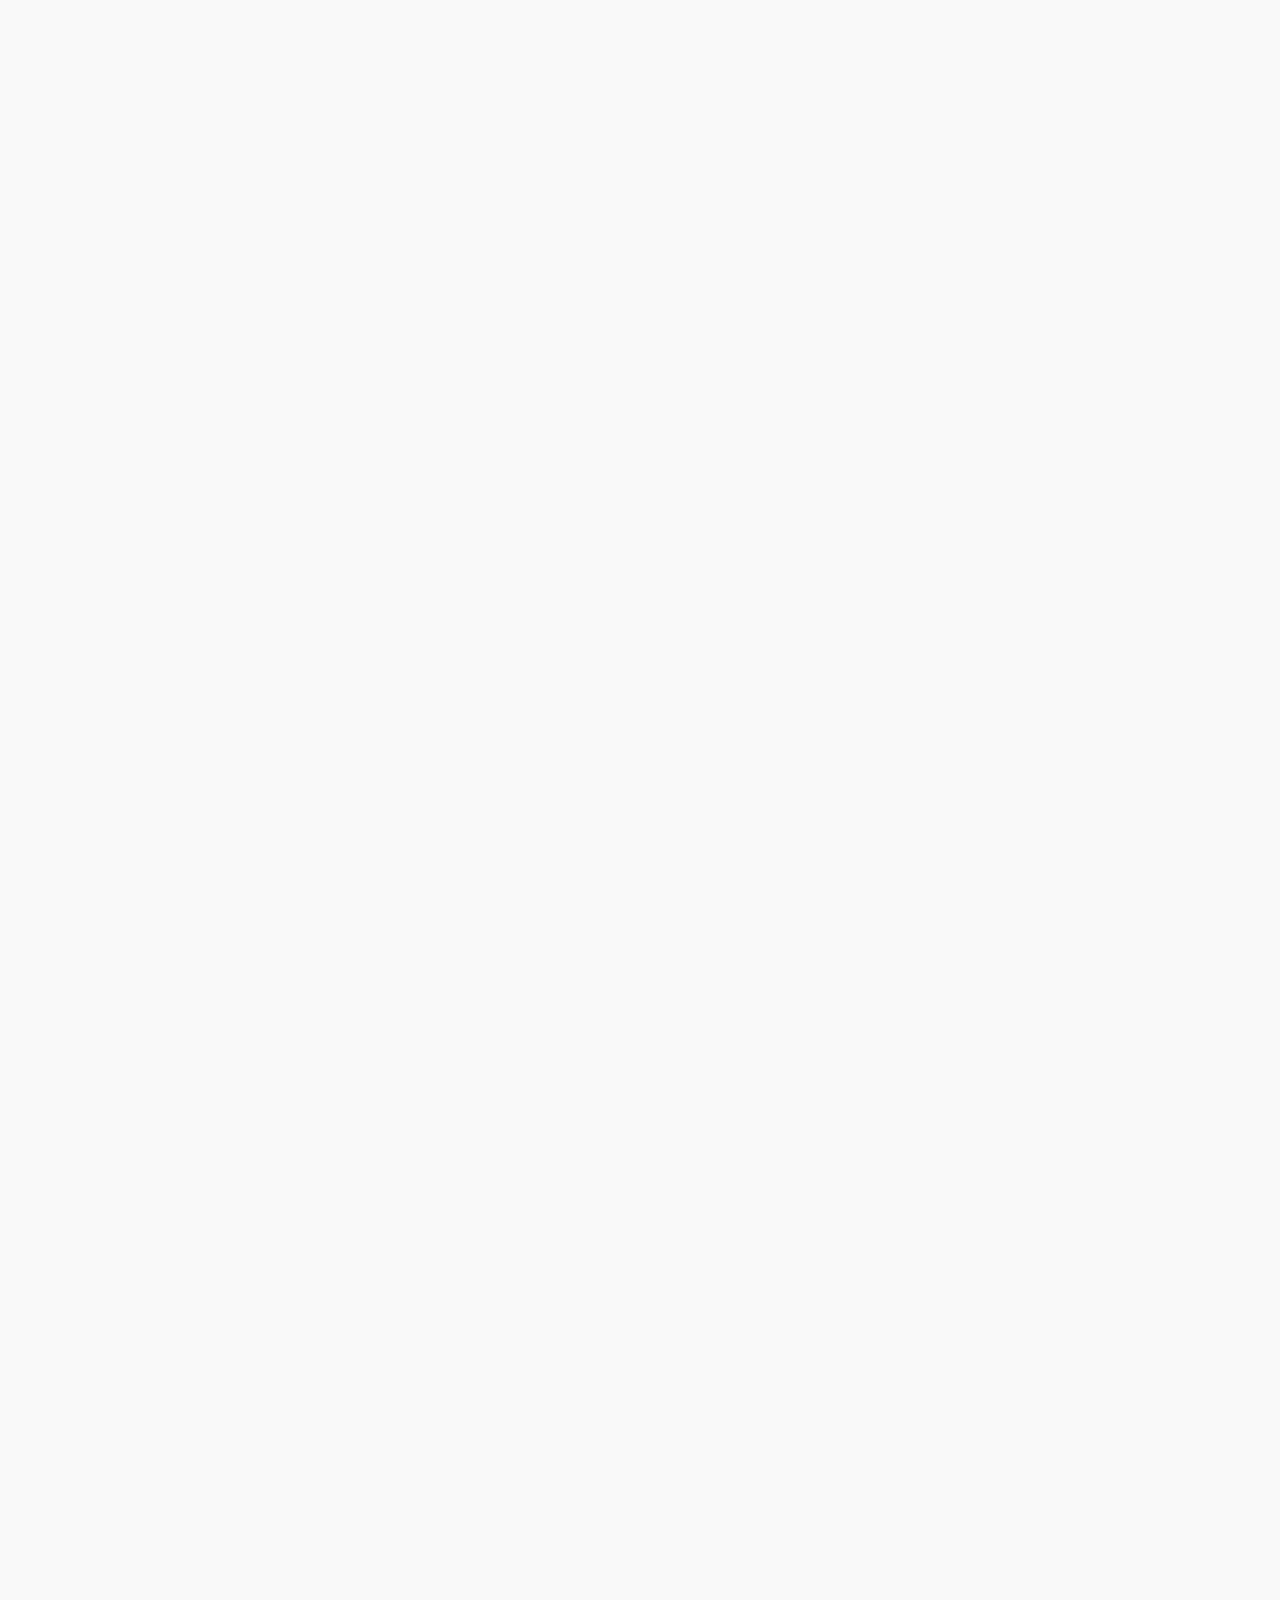
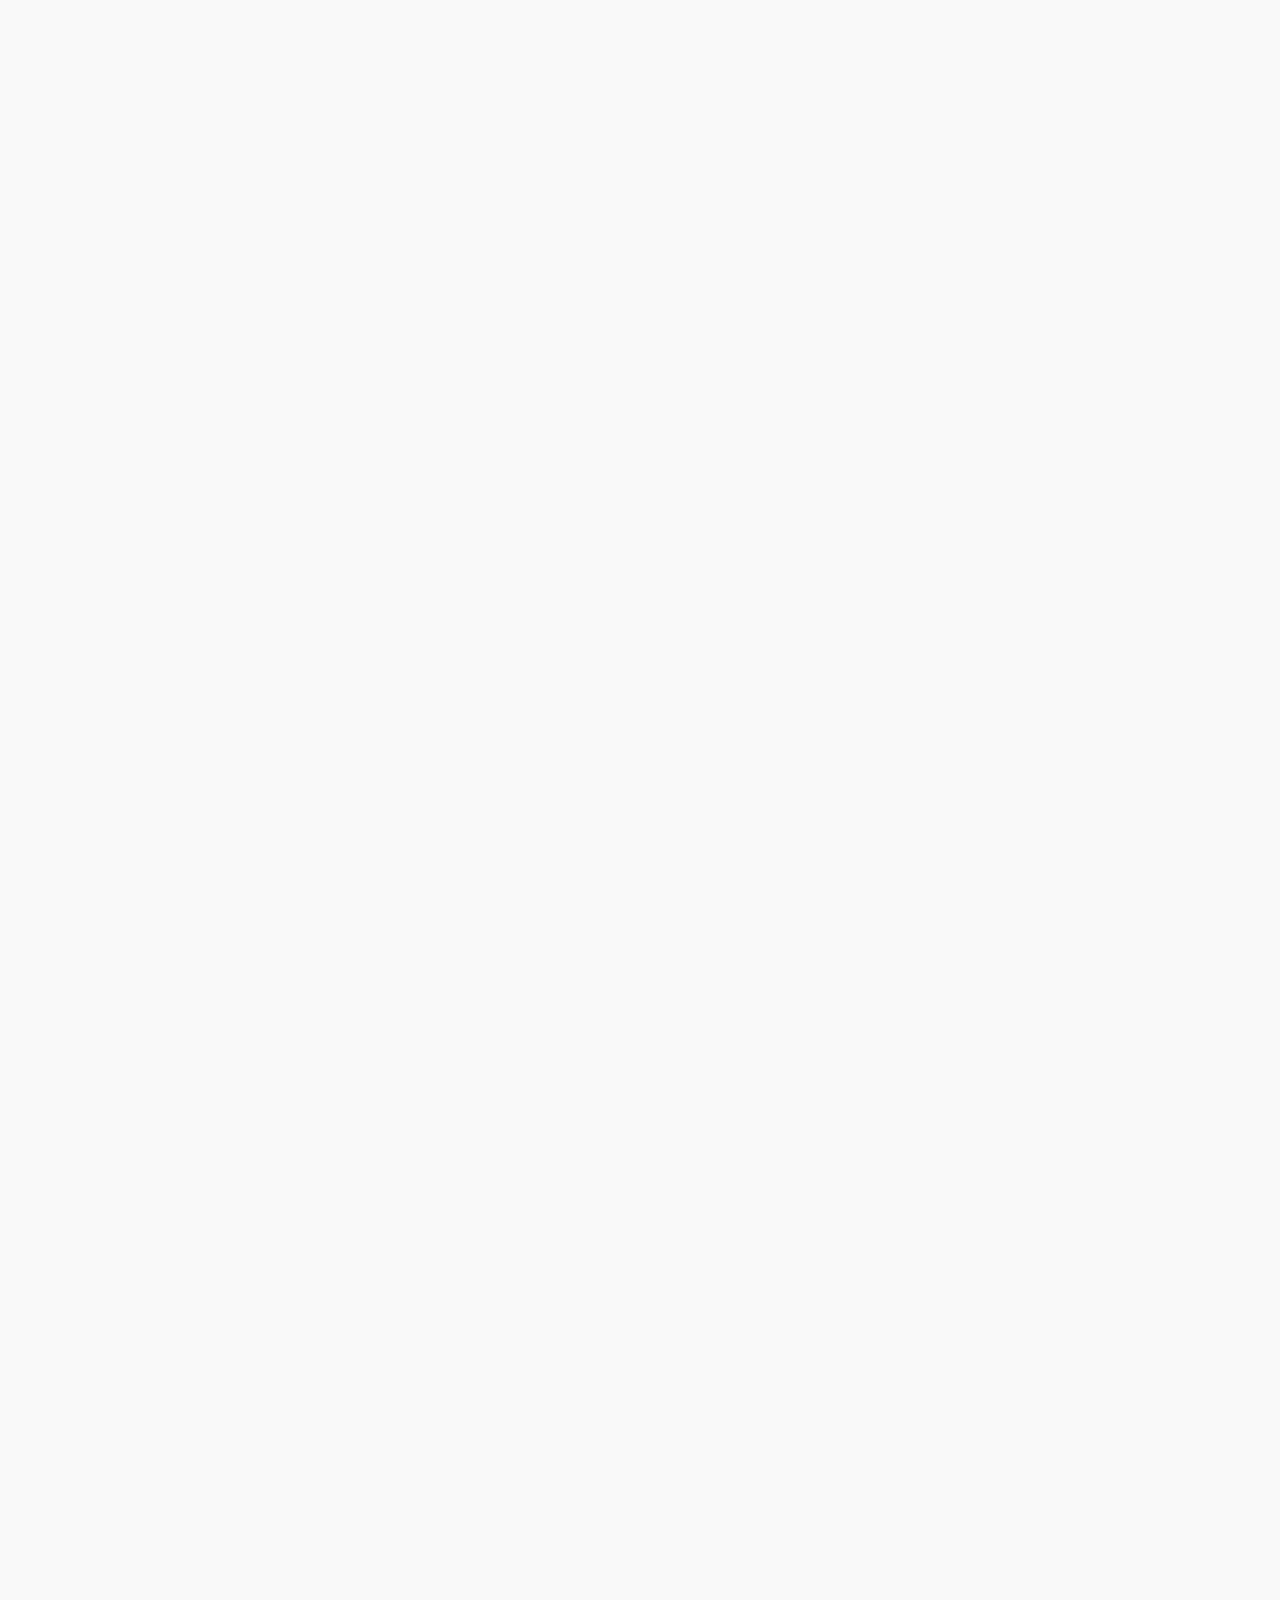
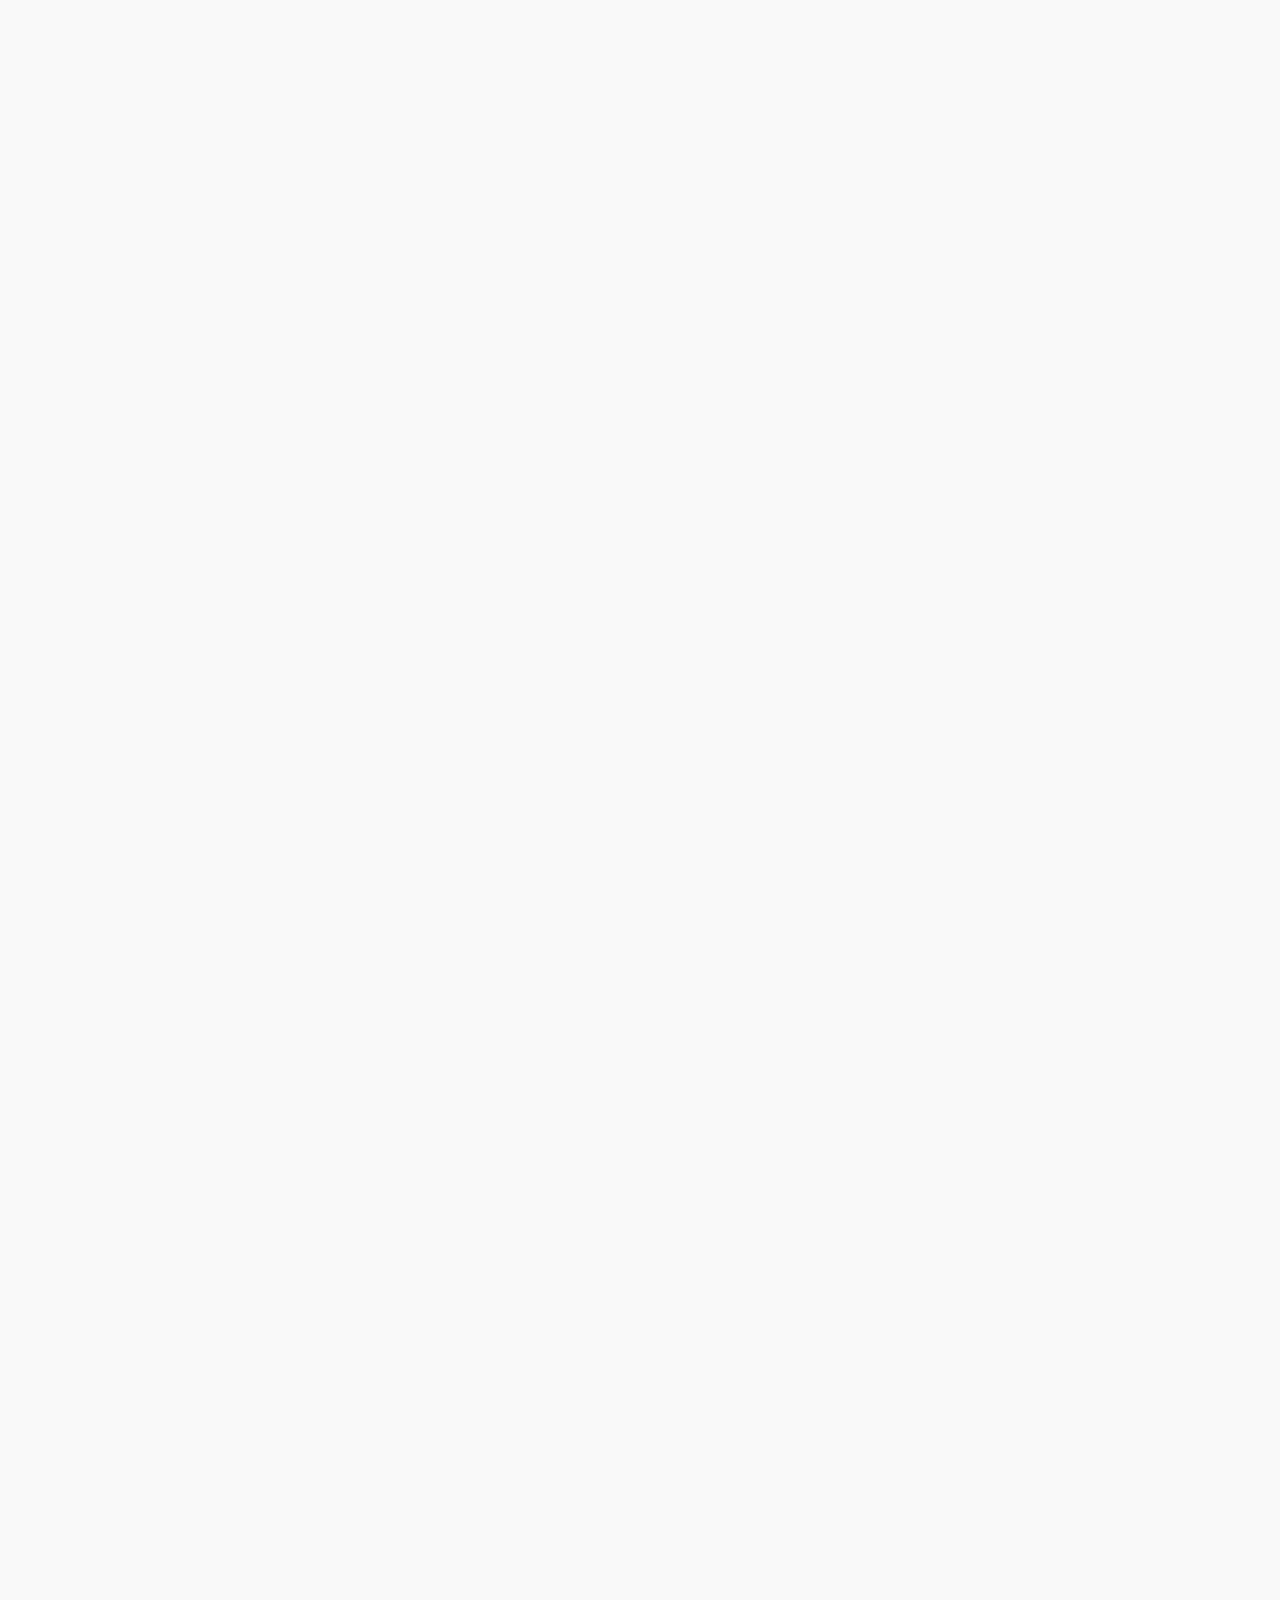
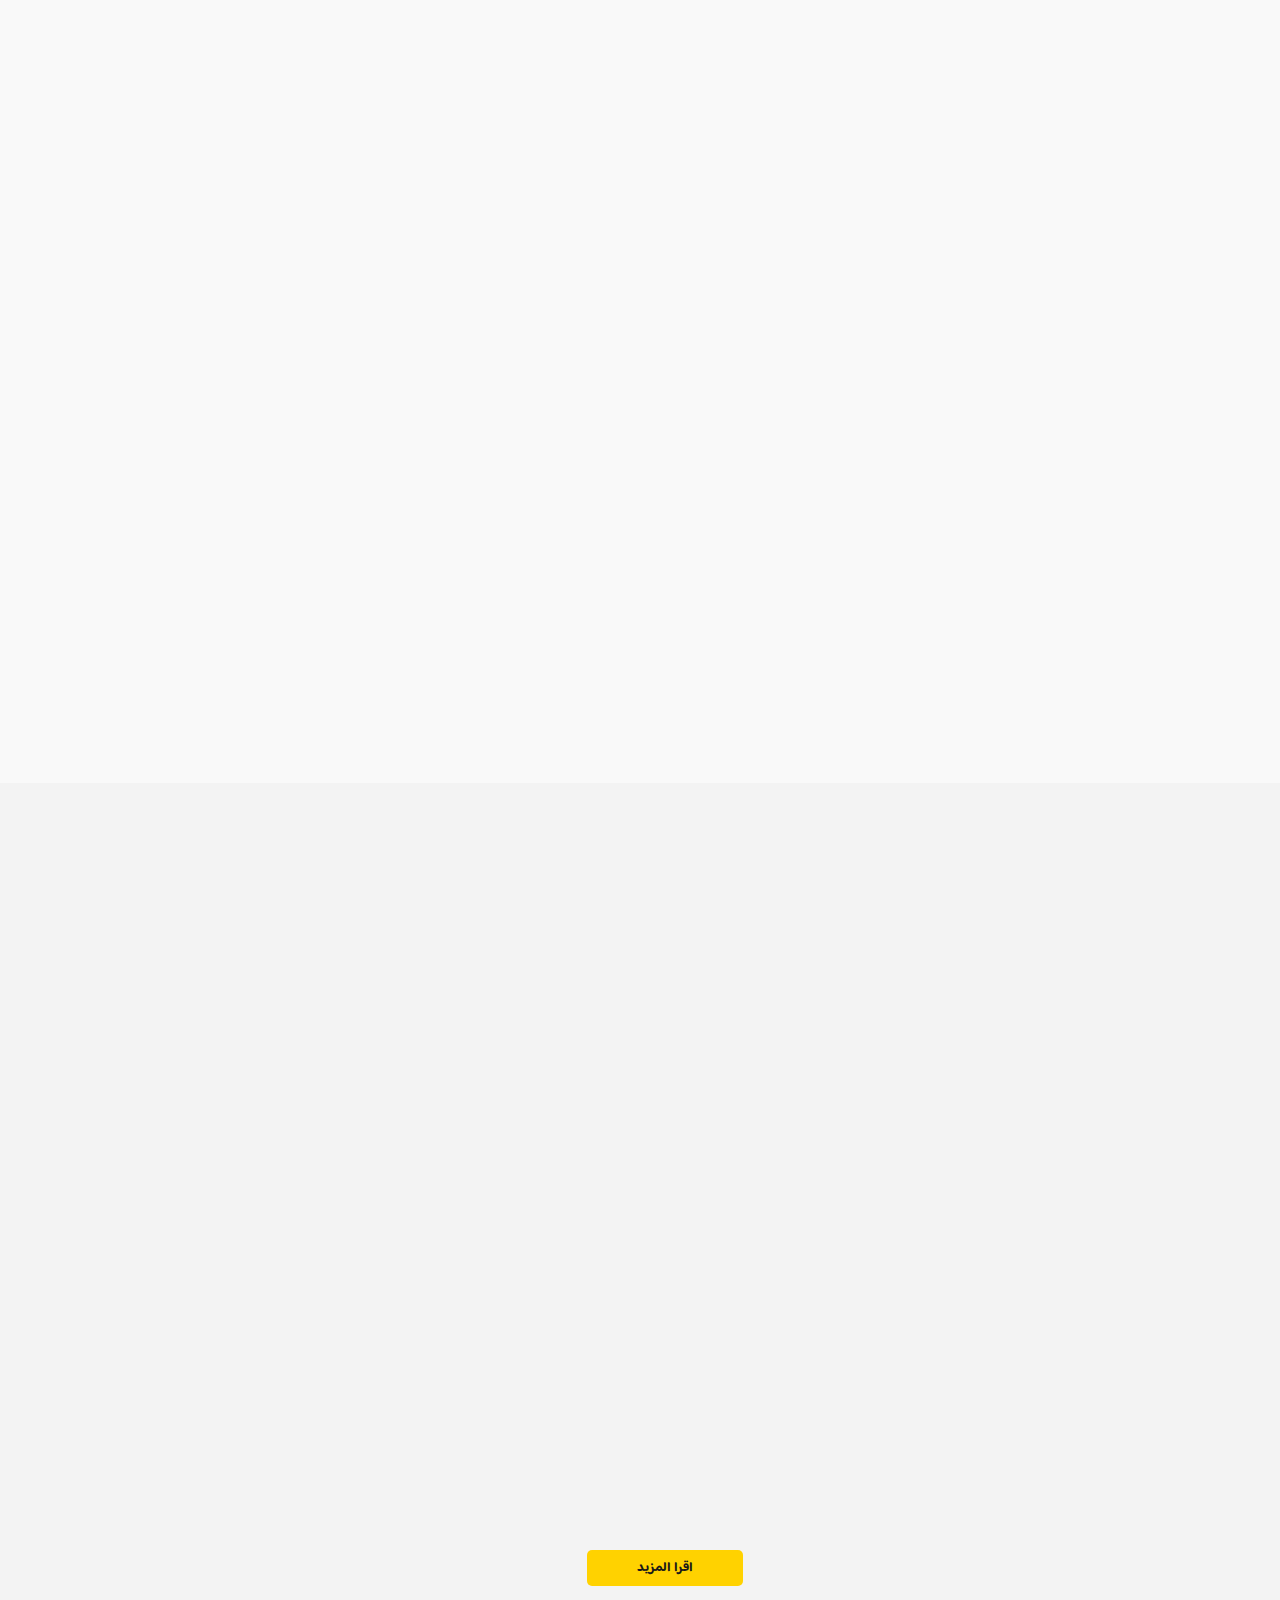
<file: index-ar.html>
<!DOCTYPE html>
<html lang="en">
<head>
    <meta charset="UTF-8">
    <meta name="viewport" content="width=device-width, initial-scale=1.0">
    <title>Tamra Games</title>
    <link rel="stylesheet" href="style/style.css">
    <link rel="stylesheet" href="style/style-ar.css">
    <link href="https://cdn.jsdelivr.net/npm/bootstrap@5.3.2/dist/css/bootstrap.min.css" rel="stylesheet" integrity="sha384-T3c6CoIi6uLrA9TneNEoa7RxnatzjcDSCmG1MXxSR1GAsXEV/Dwwykc2MPK8M2HN" crossorigin="anonymous">
    <link rel="stylesheet"href="https://cdnjs.cloudflare.com/ajax/libs/animate.css/4.1.1/animate.min.css"/>
    <link href="https://fonts.cdnfonts.com/css/cuyabra?styles=38362" rel="stylesheet">
    <link rel="preconnect" href="https://fonts.googleapis.com">
    <link rel="preconnect" href="https://fonts.gstatic.com" crossorigin>
    <link href="https://fonts.googleapis.com/css2?family=Baloo+Bhaijaan+2:wght@400;500;600;700;800&family=Commissioner&family=Work+Sans:wght@400;500;700&display=swap" rel="stylesheet">
    <link rel="preconnect" href="https://fonts.googleapis.com">
    <link rel="preconnect" href="https://fonts.gstatic.com" crossorigin>
    <link href="https://fonts.googleapis.com/css2?family=Poppins:wght@500;700;800&display=swap" rel="stylesheet">
</head>
<body>
    <div class="root">
        <div class="header">
            <div class="container">
                <div class="row">
                    <div class="col-lg-12">
                        <div class="for-language-swap-logo">
                            <div class="logo">
                                <a href="index-ar.html">
                                    <img alt="Tamra Games" src="imgs/cropped-cropped-tamra-3.png">
                                </a>
                            </div>
                        </div>
                        
                        <div class="main_menu">
                            <ul>
                                <li class="active">
                                     <a href="index-ar.html" style="text-decoration: none;">الرئيسية</a> 
                                </li>
                                <li class="">
                                    <a href="about-ar.html" style="text-decoration: none;">من نحن</a> 
                                </li>
                                <li class="" >
                                    <a href="solutions-ar.html" style="text-decoration: none;">الحلول</a>
                                </li>
                                <li class="">
                                    <a href="publishing-ar.html" style="text-decoration: none;">النشر</a> 
                                </li>
                                <li class=""> 
                                    <a href="whygames-ar.html" style="text-decoration: none;">لماذا الألعاب</a> 
                                </li>
                                <li class=""> 
                                    <a href="careers-ar.html" style="text-decoration: none;">وظائف</a> 
                                </li>
                                <li class=""> 
                                    <a href="contact-ar.html" style="text-decoration: none;">تواصل معنا</a> 
                                </li>
                                <li class="publishing-button"> 
                                    <a target="_blank" href="#" style="text-decoration: none;">انشر لعبتك</a> 
                                </li>
                                <li>
                                    <a href="index.html"style="font-family: 'Poppins', sans-serif; letter-spacing: normal; text-decoration:none; font-size:22px; text-transform:none;" >English</a>
                                </li>
                            </ul>
                        </div>
                        <div class="mobile_menu">
                            <span class="icon">☰ </span>
                            <div id="mySidenav" class="sidenav" style="width: 0px;">
                                <span class="closebtn">×</span>
                                <ul>
                                    <li class="{router.pathname == &quot;/&quot; ? &quot;active&quot; : &quot;&quot;}">
                                         <a href="index.html">الرئيسية</a> 
                                    </li>
                                    <li class="{router.pathname == &quot;about&quot; ? &quot;active&quot; : &quot;&quot;}">
                                        <a href="about.html">من نحن</a> 
                                    </li>
                                    <li> 
                                        <a href="solutions.html">الحلول</a> 
                                    </li>
                                    <li> 
                                        <a href="publishing.html">النشر</a> 
                                    </li>
                                    <!-- <li> 
                                        <a href="index.html">Brands</a> 
                                    </li> -->
                                    <li> 
                                        <a href="careers.html">الوظائف</a> 
                                    </li>
                                    <li> 
                                        <a href="contact.html">تواصل معنا</a> 
                                    </li>
                                    <li> 
                                        <a target="_blank" href="#">انشر لعبتك</a>  
                                    </li>
                                    <li>
                                        <a href="index.html">English</a>
                                    </li>
                                </ul>
                            </div>
                        </div>
                    </div>
                    <!-- <div class="lang-button" style="width:100px;">
                        <a href="index.html">English</a>
                    </div> -->
                </div>
            </div>
            <div class="clr">

            </div>
        </div>
    
        <section class="fullpage">
            <div class="home_section_gamesicon">
                <div class="container">
                    <div class="row">
                        <!-- <div class="col-lg-12">
                            <img class="wow animate__animated animate__slideInLeft game-icon-1" src="imgs/sultan.jpeg" alt="game-icon-1" >
                            <img class="wow animate__animated animate__slideInDown game-icon-s-3" src="imgs/strong-dude.jpeg" alt="game-icon-s-1" >
                            <img class="wow animate__animated animate__slideInDown game-icon-s-3" src="imgs/girl-with-a-dog.jpeg" alt="game-icon-s-2" >
                            <img class="wow animate__animated animate__slideInDown game-icon-s-3" src="imgs/guy-car.jpeg" alt="game-icon-s-3" >
                            <img class="wow animate__animated animate__slideInDown game-icon-s-4" src="imgs/color-game.jpeg" alt="game-icon-s-4" >
                            <img class="wow animate__animated animate__slideInDown game-icon-s-5" src="imgs/unknown.jpeg" alt="game-icon-s-5" >
                            <img class="wow animate__animated animate__slideInRight game-icon-2" src="imgs/game-icon-2.jpg" alt="game-icon-2" >
                            <div class="clr"></div>
                            <img class="wow animate__animated animate__slideInUp game-icon-3" src="imgs/game-icon-3.jpg" alt="game-icon-3">
                            <img class="wow animate__animated animate__slideInUp game-icon-4" src="imgs/game-icon-4.jpg" alt="game-icon-4">
                            <img class="wow animate__animated animate__slideInUp game-icon-5" src="imgs/game-icon-5.jpg" alt="game-icon-5">
                        </div> -->
                        <div class="row">
                            <div class="col-lg-4 col-md-12 mb-4 mb-lg-0">
                            <img
                                src="imgs/sultan.jpeg"
                                class="w-100 shadow-1-strong rounded mb-4 wow animate__animated animate__slideInLeft"
                                alt="Boat on Calm Water"
                            / >
                        
                            <img
                                src="imgs/strong-dude.jpeg"
                                class="w-100 shadow-1-strong rounded mb-4 wow animate__animated animate__slideInUp"
                                alt="Wintry Mountain Landscape"
                            />
                            </div>
                        
                            <div class="col-lg-4 mb-4 mb-lg-0">
                            <img
                                src="imgs/bowling-game.jpeg"
                                class="w-100 shadow-1-strong rounded mb-4 wow animate__animated animate__slideInUp"
                                alt="Mountains in the Clouds"
                            />
                        
                            <img
                                src="imgs/desgne-game.jpeg"
                                class="w-100 shadow-1-strong rounded mb-4 wow animate__animated animate__slideInDown"
                                alt="Boat on Calm Water"
                            />
                            </div>
                        
                            <div class="col-lg-4 mb-4 mb-lg-0">
                            <img
                                src="imgs/girl-with-a-dog.jpeg"
                                class="w-100 shadow-1-strong rounded mb-4 wow animate__animated animate__slideInLeft"
                                alt="Waves at Sea"
                            />
                        
                            <img
                                src="imgs/car-dessert-game.jpeg"
                                class="w-100 shadow-1-strong rounded mb-4 wow animate__animated animate__slideInUp"
                                alt="Yosemite National Park"
                            />
                            </div>
                        </div>
                        <div class="col-lg-4 col-md-12 mb-4 mb-lg-0">
                            <img
                            src="imgs/farming-game-maybe.jpeg"
                            class="w-100 shadow-1-strong rounded mb-4 wow animate__animated animate__slideInUp"
                            alt="Boat on Calm Water"
                            />
                        
                            <img
                            src="imgs/car-dessert-game.jpeg"
                            class="w-100 shadow-1-strong rounded mb-4 wow animate__animated animate__slideInRight"
                            alt="Wintry Mountain Landscape"
                            />
                        </div>
                        
                        <div class="col-lg-4 mb-4 mb-lg-0">
                            <img
                            src="imgs/colors-game-maybe.jpeg"
                            class="w-100 shadow-1-strong rounded mb-4 wow animate__animated animate__slideInDown"
                            alt="Mountains in the Clouds"
                            />
                        
                            <img
                            src="imgs/table-game.jpeg"
                            class="w-100 shadow-1-strong rounded mb-4 wow animate__animated animate__slideInLeft"
                            alt="Boat on Calm Water"
                            />
                        </div>
                        
                        <div class="col-lg-4 mb-4 mb-lg-0">
                            <img
                            src="imgs/horro-game-maybe.jpeg"
                            class="w-100 shadow-1-strong rounded mb-4 wow animate__animated animate__slideInUp"
                            alt="Waves at Sea"
                            />
                        
                            <img
                            src="imgs/unknown-game.jpeg"
                            class="w-100 shadow-1-strong rounded mb-4 wow  animate__animated animate__slideInRight"
                            alt="Yosemite National Park"
                            />
                        </div>
                    </div>
                    <div class="clr"></div>
                </div>
            </div>
                <div class="clr"></div>
        </section>
        <section class="fullpage" dir="rtl">
            <div class="home_section_publish">
                <div class="container">
                    <div class="row">
                        <div class="col-lg-12">
                            <h3 class="wow animate__animated animate__slideInLeft" >نحن نمكن 
                                <span>الشركات الناشئة الصغيرة</span>
                            </h3>
                            <h3 class="wow animate__animated animate__slideInLeft" >من التحول إلى
                                <span class="bg"> مؤسسات كبيرة</span>
                            </h3>
                            <p class="wow animate__animated animate__slideInLeft">تعمل حلول التطبيقات لدينا على مضاعفة عائد الاستثمار، وتعزيز رؤية العلامة التجارية، وإسعاد عملائك.</p>
                        </div>
                    </div>
                    <div class="row">
                        <div class="col-lg-7">
                            <img class="wow animate__animated animate__slideInLeft" alt="" src="imgs/publish.jpg" >
                            <a href="publishing-ar.html" class="wow animate__animated animate__fadeInUpBig learn_more">انشر لعبتك معنا</a>
                        </div>
                        <div class="col-lg-5">
                            <div class="wow animate__animated animate__slideInRight services_publish" style="visibility: visible; animation-name: animate__animated animate__slideInRight;">
                                <img alt="" src="imgs/icon-marketing.jpg">
                                <h4>الخبرة التسويقية</h4>
                                <p>تحويل فكرة رائعة إلى مفهوم منتج جاهز لبدء التطوير</p>
                            </div>
                            <div class="wow animate__animated animate__slideInRight services_publish" style="visibility: visible; animation-name: animate__animated animate__slideInRight;">
                                <img alt="" src="imgs/icon-strategy.jpg">
                                <h4>استراتيجية الإصدار</h4>
                                <p>ميزات كافية لإرضاء العملاء الأوائل &amp; تقديم ردود الفعل للتنمية المستقبلية.</p>
                            </div>
                            <div class="wow animate__animated animate__slideInRight services_publish" style="visibility: visible; animation-name: animate__animated animate__slideInRight;">
                                <img alt="" src="imgs/icon-management.jpg">
                                <h4>إدارة المجتمع</h4>
                                <p>الإجابة على الاستفسارات الهامة من خلال البحث والتصميم والنماذج الأولية والمقابلات &amp; اختبارات.</p>
                            </div>
                        </div>
                        <div class="clr">

                        </div>
                    </div>
                    <div class="clr">

                    </div>
                </div>
            </div>
            <div class="home_our_journey">
                <div class="container">
                    <div class="row">
                        <div class="wow animate__animated animate__slideInDown col-lg-12" >
                            <h1>رحلتنا حتى الآن</h1>
                            <p>منذ عام 2022، قمنا بمساعدة عدد من الشركات الناشئة<br>والعلامات التجارية الكبرى على تحويل أفكارهم الرقمية إلى تطبيقات وألعاب جذابة وغنية بالميزات
                            </p>
                            <div class="trending_mobile_games">
                                <span>بناء </span> 
                                <b> ألعاب الجوال الرائجة </b> 
                                <span>باستخدام :</span>
                            </div>
                                <img class="mplus" alt="" src="imgs/bullion.png">
                            </div>
                            <div class="clr">

                            </div>
                        </div>
                        <div class="row">
                            <div class="col-lg-12">
                                <div class="wow animate__animated animate__rollIn journey_plus">
                                    <img alt="" src="imgs/icon-published-game.jpg">
                                    <h5>50
                                        <span>+</span>
                                    </h5>
                                    <p>الألعاب المنشورة</p>
                                </div>
                                <div class="wow animate__animated animate__rollIn journey_plus">
                                    <img alt="" src="imgs/icon-strong-team.jpg">
                                    <h5>17
                                        <span>+</span>
                                    </h5>
                                    <p>فريق قوي</p>
                                </div>
                                <div class="wow animate__animated animate__rollIn journey_plus">
                                    <img alt="" src="imgs/icon-projects-delivered.jpg">
                                    <h5>50
                                        <span>+</span>
                                    </h5>
                                    <p>مشاريع تم تسليمها</p>
                                </div>
                                <div class="wow animate__animated animate__rollIn journey_plus">
                                    <img alt="" src="imgs/icon-fortune.jpg">
                                    <h5>3</h5>
                                    <p>مكاتب</p>
                                </div>
                                <!-- <div class="wow animate__animated animate__rollIn journey_plus">
                                    <img alt="" src="imgs/icon-raisad.jpg">
                                    <h5>$150
                                        <span>M</span>
                                    </h5>
                                    <p>دفعها العملاء</p>
                                </div> -->
                                <div class="learn_morearea">
                                    <a class="learn_more" href="#">اقرا المزيد</a>
                                </div>
                            </div>
                            <div class="clr">

                            </div>
                        </div>
                    </div>
                </div>
                <div class="home_best_clan">
                    <div class="container">
                        <div class="row">
                            <div class="wow animate__animated animate__slideInLeft col-lg-4 col-sm-12" style="visibility: visible; animation-name: slideInLeft;">
                                <img alt="" src="imgs/best-clan-left.jpg">
                            </div>
                            <div class="wow animate__animated animate__slideInDown col-lg-4 col-sm-12" style="visibility: visible; animation-name: slideInDown;">
                                <h1>إنه أفضل فريق يمكن العثور عليه عبر الإنترنت.</h1>
                                <p>تتطلع تمرة جايمس  إلى العقول الجديدة والشابة التي يمكنها صياغة مناهجها مع التحديات المتغيرة للصناعة الرقمية. العقل المتنامي هو أحد المعالم العزيزة علينا لأنه دليل على النمو والنجاح في الاتجاه الصحيح</p>
                                <a class="learn_more" href="about-ar.html">من نحن</a>
                            </div>
                            <div class="wow animate__animated animate__slideInRight col-lg-4 col-sm-12" style="visibility: visible; animation-name: slideInRight;">
                                <img class="margin_top" alt="" src="imgs/best-clan-right.jpg">
                            </div>
                            <div class="clr">

                            </div>
                        </div>
                    </div>
                </div>
        </section>
        <footer class="footer">
            <div class="container">
                <div class="row">
                    <div class="col-lg-3">
                        <div class="widget" dir="ltr">
                            <img class="footer_logonew" src="imgs/cropped-cropped-tamra-3.png" alt="Game District" title="Game District">
                            <p>تجعلك تدرك قوة الذكاء الرقمي</p>
                            <!-- <img class="copy_right_icon" alt="icon" src="imgs/icons.jpg"> -->
                            <div class="copy_right"> © 2023 حقوق الطبع محفوظة تمرة جايمس<br> </div>
                        </div>
                    </div>
                    <div class="col-lg-3">
                        <div class="widget" dir="rtl">
                            <h3 class="widget_title">الشركة</h3>
                            <ul class="menu"><li>
                                <a href="index-ar.html">الرئيسية</a>
                            </li>
                            <li>
                                <a href="about-ar.html">من نحن</a>
                            </li>
                            <li>
                                <a href="solutions-ar.html">الحلول</a>
                            </li>
                            <li>
                                <a href="publishing-ar.html">النشر</a>
                            </li>
                            <li>
                                <a href="whygames-ar.html">لماذا الألعاب</a>
                            </li>
                        </ul>
                    </div>
                </div>
                <div class="col-lg-3">
                    <div class="widget" dir="rtl">
                        <h3 class="widget_title">انضم إلى الفريق</h3>
                        <ul class="menu">
                            <li>
                                <a href="careers.html">وظائف</a>
                            </li>
                            <li>
                                <a href="#">الأحكام والشروط</a>
                            </li>
                            <li>
                                <a href="#">سياسة الخصوصية</a>
                            </li>
                            <li>
                                <a href="contact.html">تواصل معنا</a>
                            </li>
                        </ul>
                    </div>
                </div>
                <div class="col-lg-3">
                    <div class="widget">
                        <h3 class="widget_title">تواصل معنا</h3>
                            <p>
                                <img class="footer-icon" alt="" src="imgs/icon_phone.jpg">
                                <a href="tel:+966533323358">+966533323358</a>
                            </p>
                            <p>
                                <img class="footer-icon" alt="" src="imgs/icon_email.jpg"> 
                                <a href="mailto:support@tamragames.com">support@tamragames.com</a>
                            </p>
                            <p>
                                <img class="footer-icon" alt="Facebook" src="imgs/icon_facebook.jpg">
                                <a href="https://www.facebook.com/people/Tamra-Games-تمرة-للألعاب/61553598410423/"> Facebook</a>
                            </p>
                            <p> 
                                <img class="footer-icon" alt="Instagram" src="imgs/icon_instagram.jpg">
                                <a href="https://www.instagram.com/tamragamesksa/"> Instagram</a>
                            </p>
                        </div>
                    </div>
                </div>
                <div class="clr"></div>
            </div>
        </footer>
    </div>
</body>
<script src="script/script.js"></script>
<script src="https://cdn.jsdelivr.net/npm/bootstrap@5.3.2/dist/js/bootstrap.bundle.min.js" integrity="sha384-C6RzsynM9kWDrMNeT87bh95OGNyZPhcTNXj1NW7RuBCsyN/o0jlpcV8Qyq46cDfL" crossorigin="anonymous"></script>
<script src="script/wow.min.js"></script>
<script>
    new WOW().init();
</script>
</html>
</file>
<file: style/style.css>
*{
    box-sizing: border-box;
}
/* Start Game District Header */

html, body{
	margin:0 0 0 0;
	padding: 0 0 0 0;
	width: 100%;
	height: auto;
	background-color: #f9f9f9;
}
.clr{
	clear: both;
}
a{
	text-decoration: none;
	outline: none;
}
img{
	border: none;
	max-width: 100%;
}
.container {
    width: 100%;
	max-width: 1230px;
	overflow: hidden;
}
/* Header */  
.header {
    width: 100%;
    margin: 0 auto;
    padding: 20px 0;
    background-color: #181818;
    position: relative;
    z-index: 9999;
}
.logo {
    float: left;
    margin: 0;
    padding: 0;
    text-align: left;
    width: 100%;
    max-width: 111px;
}
.logo a{
	text-decoration: none;
	outline: none;
}


.home_section_gamesicon{
	float: left;
	margin: 0 0 0 0;
	padding: 40px 0 40px 0;
	width: 100%;
	clear: both;
 }
.home_section_gamesicon .game_icon_1{
	float: left;
    margin: 0 20px 0 0;
    padding: 0 0 0 0;
    width: 36% ;
    max-width:100% ;
    border-radius: 10px;
}
.home_section_gamesicon .game_icon_2{
    float: left;
    margin: 10px 0 0 0;
    padding: 0 0 0 0;
    width: 62% ;
    max-width:100% ;
}
.home_section_gamesicon .game_icon_3{
	    float: left;
    margin: 20px 20px 0 0;
    padding: 0 0 0 0;
    width: 29%;
    max-width:100% ;
}
.home_section_gamesicon .game_icon_4{
	float: left;
margin: 20px 20px 0 0;
padding: 0 0 0 0;
width: 38% ;
max-width:100% ;
}
.home_section_gamesicon .game_icon_5{
	 float: left;
margin: 20px 0 0 0;
padding: 0 0 0 0;
width: 29%;
max-width:100% ;
}
.home_section_gamesicon .game-icon-s-1{
	float: left;
margin: 0 20px 0 0;
padding: 0 0 0 0;
width: 11%;
max-width: 100%;
}
.home_section_gamesicon .game-icon-s-2{
	    float: left;
    margin: 0 0px 0 0;
    padding: 0 0 0 0;
    width:11% ;
    max-width: 100%;
}

/* Menu */  
.main_menu{
    float:right;
    margin:9px 0 0;
    padding:0;
    width:auto
}
.main_menu ul{
    list-style:none;
    margin:0px 0 0;
    padding:0;
    float:left;
    position: relative;
    top: 20px;
}
.main_menu ul li{
    list-style:none;
    margin:0;
    padding:0 15px;
    float:left;
}
.main_menu ul li a{
    position: relative;
    display: inline-block;
    width: 100%;
    padding: 0 0px;
    color: #FFF;
    font-size: 15px;
    font-weight: normal;
    line-height: 23px;
    box-sizing: border-box;
    font-family: 'cuyabra',sans-serif;
    text-transform: uppercase;
}
    .main_menu ul li a:hover{
        color: #eecf23;
    -webkit-transition: color .2s ease-out;
    -moz-transition: color .2s ease-out;
    transition: color .2s ease-out;
    text-decoration: none !important;
    outline: none;
    border-bottom: 2px solid #eecf23;
}
    .main_menu ul li.active a{
        color: #eecf23;
    -webkit-transition: color .2s ease-out;
    -moz-transition: color .2s ease-out;
    transition: color .2s ease-out;
    text-decoration: none;
    outline: none;
    border-bottom: 2px solid #eecf23;
}
/* 
.main_menu ul li:last-child {
	border: 1px solid #eecf23;
	-moz-border-radius: 3px;
	-webkit-border-radius: 3px;
	-khtml-border-radius: 3px;
	border-radius: 3px;
	margin-top: -1px;
	margin-left: 15px;
} */

.main_menu ul .publishing-button{
    border: 1px solid #eecf23;
	-moz-border-radius: 3px;
	-webkit-border-radius: 3px;
	-khtml-border-radius: 3px;
	border-radius: 3px;
	margin-top: -1px;
	margin-left: 15px;
}
.main_menu ul li:last-child a{
    line-height: 24px;
}
.main_menu ul li:last-child a:hover {
	border: none;
}
.main_menu ul li.active:last-child a {
	border: none;
}

.lang-button {
    position: absolute;
    top: 37px;
    left: 1242px;
  }
.lang-button a{
    color: white;
    font-size: 22px;
    text-decoration: none;
    
}
.lang-button a:hover{
    color: #ffea00;
}

.mobile_menu {
    visibility: hidden;
    height: 0px;
    overflow: hidden;
    line-height: 0;
    font-size: 0px;
    width: 0px; 
    padding: 0px;
    margin: 0;
}
@media (max-width: 768px) {
.mobile_menu{
    visibility: visible;
    height: auto;
    line-height: normal;
    font-size: 15px;
    width: auto;
    margin-top: 0px;
    float: right;
 }
 .lang-button {
    display: none;
  }
.main_menu{
    float:right;
    margin:0;
    padding:0;
    max-width:0;
    width:0;
    visibility:hidden;
    font-size:0;
    line-height:0;
    height:0
}
.mobile_menu span{
    font-size:30px;
    cursor:pointer;
    float:right;
    width:auto;
    color: #ffea00;
}
.mobile_menu .logo{
    float:left;
    margin:0;
    padding:0;
    text-align:left;
    max-width:280px
}
.sidenav{
    height:100%;
    width:0;
    position:fixed;
    z-index:1;
    top:0;
    right:0;
    background-color:#FFF;
    overflow-x:hidden;
    transition:.5s;
    padding-top:60px
}
.sidenav ul{
    float:left;
    margin:0;
    padding:0 0 0 15%;
    list-style-type:none;
    width:100%
}
.sidenav ul li{
    float:left;
    margin:0;
    padding:0;
    list-style-type:none;
    width:100%
}
.sidenav ul li a{
    position:relative;
    display:block;
    padding:5px 0;
    margin:0;
    font-size:15px;
    line-height:35px;
    color:#565050;
    cursor:pointer;
    text-transform:uppercase;
    font-weight:500;
    font-family:'Montserrat',sans-serif;
    letter-spacing:.23em;
    text-decoration:none;
    outline:none
}
.sidenav a:hover{
    color:#f7775e;
    text-decoration:none;
    outline:none
}
.sidenav .closebtn{
    position: absolute;
    top: 20px;right: 20px;
    font-size: 36px;
    margin-left: 0;
    color: #f7775e;
    font-weight: 500;
    font-family: 'Montserrat',sans-serif;
}
}	
/* End Game District Header*/

/* header */
/* header{
    box-sizing: border-box;
    background: #181818 !important;
    width: 100%;
    margin: 0 auto;
    padding: 20px 0;
    position: relative;
    z-index: 9999;
   
    box-sizing: border-box;
}
header nav {
    display: -ms-flexbox;
    display: flex;
    -ms-flex-wrap: wrap;
    flex-wrap: wrap;
    margin-right: -15px;
    margin-left: -15px;
}
nav .container{
    width: 100%;
    max-width: 1230px;
    overflow: hidden;
   
}
nav .container .logo a img{
    float: left;
    margin: 0;
    padding: 0;
    text-align: left;
    width: 100%;
    max-width: 111px; 
}
nav .container .menu{
    float: right;
    margin: 9px 0 0;
    padding: 0;
    width: auto
}

nav .container .menu .links ul{
    list-style: none;
    margin: 0px 0 0;
    padding: 0;
    float: left
}
nav .container .menu .links .navbarnav .navItem {
    list-style: none;
    margin: 0;
    padding: 0 15px;
    float: left;
}

nav .container .menu .links .navbarnav .navItem .navLink{
    position: relative;
    display: inline-block;
    width: 100%;
    padding: 0 0px;
    color: #FFF;
    font-size: 15px;
    font-weight: normal;
    line-height: 23px;
    box-sizing: border-box;
    font-family: 'cuyabra', sans-serif;                                     
    text-transform: uppercase;
    text-decoration: none;
}

nav .container .menu .links .navbarnav .publish{
    border: 1px solid #eecf23;
    -moz-border-radius: 3px;
    -webkit-border-radius: 3px;
    -khtml-border-radius: 3px;
    border-radius: 3px;
    margin-top: -1px;
    margin-left: 15px;
}
nav .container .menu .links .navbarnav .publish .navLink:hover{
    color: #eecf23;
    cursor: pointer;
}

nav .container .menu .links .navbarnav .navItem .active ,
nav .container .menu .links .navbarnav .navItem .page:hover{
    color: #eecf23;
    -webkit-transition: color .2s ease-out;
    -moz-transition: color .2s ease-out;
    transition: color .2s ease-out;
    text-decoration: none;
    outline: none;
    border-bottom: 2px solid #eecf23;
    cursor: pointer;
}

nav .container .icon {
    cursor: pointer;
} */

/* nav .container .icon span{
    background-color: #eecf23;
    margin-bottom: 4px;
    margin-right: 25px;
    height: 3px;
    display: none;  */
    /* Add this line to ensure the spans behave as block elements */
/* } */
/* 
.show-mobile-menu{
    visibility: visible;
    height: auto;
    line-height: normal;
    font-size: 15px;
    width: auto;
    margin-top: 0px;
    float: right;
}

nav .container .mobile-menu{
    visibility: hidden;
    height: 0px;
    overflow: hidden;
    line-height: 0;
    font-size: 0px;
    width: 0px;
    padding: 0px;
    margin: 0;
}

nav .container .show-mobile-menu .sidenav{
    height: 100%;
    width: 0;
    position: fixed;
    z-index: 1;
    top: 0;
    right: 0;
    background-color: #FFF;
    overflow-x: hidden;
    transition: .5s;
    padding-top: 60px;
}

nav .container .show-mobile-menu .sidenav .closebtn{
    position: absolute;
    top: 20px;
    right: 30px;
    font-size: 36px;
    margin-left: 0;
    color: #f7775e;
    font-weight: 500;
    font-family: 'Montserrat',sans-serif;
    cursor: pointer;
}

nav .container .show-mobile-menu .sidenav ul{
    float: left;
    margin: 0;
    padding: 0 0 0 15%;
    list-style-type: none;
    width: 100%;
}

nav .container .show-mobile-menu .sidenav ul li{
    float: left;
    margin: 0;
    padding: 0;
    list-style-type: none;
    width: 100%;
}

nav .container .show-mobile-menu .sidenav ul li a{
    position: relative;
    display: block;
    padding: 5px 0;
    margin: 0;
    font-size: 15px;
    line-height: 35px;
    color: #565050;
    cursor: pointer;
    text-transform: uppercase;
    font-weight: 500;
    font-family: 'Montserrat',sans-serif;
    letter-spacing: .23em;
    text-decoration: none;
    outline: none;
}
nav .container .show-mobile-menu .sidenav ul li .active{
    color: #f7775e;
}

@media (max-width: 768px) {
    nav .container .icon span{
        display: block;
        width: 24px;
    }
    nav .container .menu{
        display: none;
    }
}  */
/* end header */

/* start home section game section */

.home_section_gamesicon {
    float: left;
    margin: 0 0 0 0;
    padding: 40px 0 40px 0;
    width: 100%;
    clear: both;
}
.game-icon-1{
    float: left;
    margin: 0 20px 0 0;
    padding: 0 0 0 0;
    width: 36%;
    max-width: 100%;
}

.game-icon-s-1{
    float: left;
    margin: 0 20px 0 0;
    padding: 0 0 0 0;
    width: 11%;
    max-width: 100%;
}

.game-icon-s-2{
    float: left;
    margin: 0 20px 0 0;
    padding: 0 0 0 0;
    width: 11%;
    max-width: 100%;
}

.game-icon-s-3{
    float: left;
    margin: 0 20px 0 0;
    padding: 0 0 0 0;
    width: 11%;
    max-width: 100%;
}

.game-icon-s-4{
    float: left;
    margin: 0 20px 0 0;
    padding: 0 0 0 0;
    width: 11%;
    max-width: 100%;
}

.game-icon-s-5 {
    float: left;
    margin: 0 0px 0 0;
    padding: 0 0 0 0;
    width: 11%;
    max-width: 100%;
}

.game-icon-2{
    float: left;
    margin: 10px 0 0 0;
    padding: 0 0 0 0;
    width: 62%;
    max-width: 100%;
}
.game-icon-3{
    float: left;
    margin: 20px 20px 0 0;
    padding: 0 0 0 0;
    width: 29%;
    max-width: 100%;
}
.game-icon-4{
    float: left;
    margin: 20px 20px 0 0;
    padding: 0 0 0 0;
    width: 38%;
    max-width: 100%;
}
.game-icon-5{
    float: left;
    margin: 20px 0 0 0;
    padding: 0 0 0 0;
    width: 29%;
    max-width: 100%;
}

@media   (min-width: 320px) and (max-width: 480px){
    .game-icon-1{
        margin: 0 0px 0 0;
        width: 100%;
    }
    .game-icon-s-1 {
        margin: 10px 10px 0 0;
        width: 30%;
    }
    .game-icon-s-2 {
        margin: 10px 10px 0 0;
        width: 30%;
    }
    .game-icon-s-3{
        margin: 10px 10px 0 0;
        width: 30%;
    }
    .game-icon-s-4{
        margin: 10px 10px 0 0;
        width: 30%;
    }
    .game-icon-s-5{
        margin: 10px 10px 0 0;
        width: 30%;
    }
    .game-icon-2,
    .game-icon-3,
    .game-icon-4,
    .game-icon-5{
       width: 100%;
    }
}
/* end home section game section */
/* home section publish  */

.home_section_publish{
	float: left;
	margin: 0 0 0 0;
	padding: 50px 0 50px 0;
	width: 100%;
	background-color: #f9f9f9;
 }

.home_section_publish h3{
	font-family: 'Poppins', sans-serif;
    font-weight: 700;
    float: left;
	margin: 0 0 0 0;
	padding: 0px 0 0px 0;
	width: 100%;
	color: #000000;
	font-size: 42px;
}
.home_section_publish h3 span{
	margin: 0 0 0 0;
	padding: 0px 0 0px 0;
    font-family: 'Poppins', sans-serif;
    font-weight: 900;
	color: #000000;
	font-size: 42px;
}
.home_section_publish h3 span.bg{
	background-image: url(../imgs/span_bg.jpg);
	background-repeat: no-repeat;
	background-size: contain;
	background-position: center center;
	padding: 0 20px;
}
.home_section_publish p{
	font-family: 'Poppins', sans-serif;
    font-weight: 500;
    float: left;
	margin: 0 0 40px 0;
	padding: 0px 0 0px 0;
	width: 100%;
	color: #000000;
	font-size: 14px;
}

.home_section_publish img{
    float: left;
    max-width: 100%;
    margin: 0 0 0 0;
    padding: 0 0 0 0;
    position: relative;
    z-index: 6;
}
.home_section_publish a.learn_more {
    background-color: #ffd200;
    font-family: 'Poppins', sans-serif;
    font-weight: bold;
    font-size: 13px;
    color: #191919;
    text-decoration: none;
    outline: none;
    margin: -20% 15% 0 0;
    padding: 7px 30px;
    -moz-border-radius: 5px;
    -webkit-border-radius: 5px;
    -khtml-border-radius: 5px;
    border-radius: 5px;
    float: right;
    width: auto;
    text-align: center;
    position: relative;
    z-index: 9;
}
.home_section_publish a.learn_more:hover{
	background-color: #191919;
	color: #ffd200;
}

.services_publish{
	float: left;
	margin: 0px 0 30px 0;
	padding: 0 0 0 0;
	width: 100%;
	text-align: left;
}
.services_publish img{
	float: left;
	margin: 0 20px 0px 0;
}
.services_publish h4{
    font-family: 'Poppins', sans-serif;
    font-weight: bold;
	font-size: 21px;
	color: #000000;
	margin: 0 0 10px 0;
	padding:  0 0 0 0;
	float: none;
}
.services_publish p{
    font-family: 'Poppins', sans-serif;
    font-weight: 500;
    font-size: 14px;
    color: #000;
    margin: 0 0 0 0;
    padding: 0 0 0 0;
    display: contents;
}
/* 
@media (max-width: 768px){
    .home_section_publish h3,
    .home_section_publish p ,
    .home_section_publish img {
        padding: 0px 0 0px 6%;
    }
    .home_section_publish a.learn_more {
        margin: 50px 0 40px 6%;
    }
}

@media (min-width: 320px) and (max-width: 480px){
    .home_section_publish h3 span {
        font-size: 34px;
    }
} */

/* end home section publish */

/* start home our journey */
.home_our_journey {
    float: left;
    margin: 0 0 0 0;
    padding: 50px 0 50px 0;
    width: 100%;
    background-color: #f3f3f3;
  }
  .home_our_journey .container{
    width: 100%;
    max-width: 1230px;
    overflow: hidden;
  }
  .home_our_journey h1 {
    font-family: 'Poppins',sans-serif;
    font-weight: 900;
    font-size: 48px;
    color: #000000;
    margin: 0 0 20px 0;
    padding: 0 0 0 0;
    width: 100%;
    background-image: url(../imgs/journey_title_bg.jpg);
    background-repeat: no-repeat;
    background-position: center center;
    text-align: center;
  }

  .home_our_journey p {
    font-family: 'Poppins',sans-serif;
    font-weight: 600;
    font-size: 16px;
    color: #000000;
    margin: 0 0 30px 0;
    padding: 0 0 0 0;
    width: 100%;
    text-align: center;
  }

  .home_our_journey .trending_mobile_games {
    font-family: 'Poppins',sans-serif;
    font-weight: 600;
    font-size: 16px;
    color: #000000;
    margin: 0 0 30px 0;
    padding: 0 0 0 0;
    width: 100%;
    text-align: center;
  }

  .home_our_journey .trending_mobile_games span {
    font-family: 'Poppins',sans-serif;
    font-size: 16px;
    font-weight: normal;
  }

  .home_our_journey .trending_mobile_games {
    font-family: 'Poppins',sans-serif;
    font-size: 16px;
    color: #000000;
    text-align: center;
    margin: 0 0 30px 0;
    padding: 0 0 0 0;
    width: 100%;
  }
  .mplus {
    margin: 0 auto;
    padding: 0;
    max-width: 80%;
    display: block;
  }
  .clr{
    clear: both;
  }
  .journey_plus{
	float: left;
	margin: 50px 0 0 0;
	padding: 0 0 0 0;
	width: 100%;
	max-width: 20%;
	text-align: center;
}
.journey_plus img{
	margin: 0 0 10px 0;
	padding: 0;
	max-width: 100%;
}
.journey_plus h5{
	float: left;
	margin: 0 0 0 0;
	padding: 0 0 0 0;
	width: 100%;
	text-align: center;
	color: #11110d;
	font-family: 'Poppins',sans-serif;
    font-weight: 900;
	font-size: 36px;
}
.journey_plus h5 span{
	color:#fbd103 ;
}
.journey_plus p{
	color: #000;
	font-family: 'Poppins',sans-serif;
    font-weight: 900;
	font-size: 13px;
	float: left;
	margin: 0 0 0 0;
	padding: 0 0 0 0;
	width: 100%;
	text-align: center;
}
.learn_morearea{
	float: left;
    margin: 50px 0 0 0;
    padding: 0 0 0 0;
    width: 100%;
    display: flex;
}
.learn_morearea a.learn_more {
    background-color: #ffd200;
    font-family: 'Poppins',sans-serif;
    font-weight: 700;
    font-size: 13px;
    color: #191919;
    text-decoration: none;
    outline: none;
    margin: 0 auto;
    padding: 7px 50px;
    -moz-border-radius: 10px;
    -webkit-border-radius: 10px;
    -khtml-border-radius: 10px;
    border-radius: 5px;
    float: left;
    width: auto;
    text-align: center;
}
.learn_morearea a.learn_more:hover{
	background-color: #191919;
	color: #ffd200;
}
.home_best_clan{
	float: left;
	margin: 0 0 0 0;
	padding: 50px 0 50px 0;
	width: 100%;
	background-color: #f9f9f9;
}
/* 
@media (min-width: 320px) and (max-width: 480px){
    .home_our_journey h1 {
        font-size: 32px;
        background-size: contain;
    }
    .journey_plus {
        max-width: 50%;
    }
} */
/* end home our journey */

/* home best clan */


.home_best_clan{
	float: left;
	margin: 0 0 0 0;
	padding: 50px 0 50px 0;
	width: 100%;
	background-color: #f9f9f9;
}

.home_best_clan h1{
	font-family: 'Poppins',sans-serif;
    font-weight: 900;
    font-size: 30px;
    color: #000000;
    margin: 30px 0 20px 0;
    padding: 0 0 0 0;
    width: 100%;
    background-image: url(../imgs/best_bg-.jpg);
    background-repeat: no-repeat;
    background-position: center center;
    text-align: center;
    background-size: contain;
}
.home_best_clan p{
	font-family: 'Poppins',sans-serif;
    font-weight: 600;
	font-size: 14px;
	color: #000000;
	margin: 10px 0 30px 0;
	padding: 0 0 0 0;
	width: 100%;
	text-align: center;
}

.home_best_clan a.learn_more {
    background-color: #ffd200;
    font-family: 'Poppins',sans-serif;
    font-weight: bold;
    font-size: 13px;
    color: #191919;
    text-decoration: none;
    outline: none;
    margin: 0 auto;
    padding: 7px 50px;
    -moz-border-radius: 10px;
    -webkit-border-radius: 10px;
    -khtml-border-radius: 10px;
    border-radius: 5px;
    float: none;
    width: auto;
    text-align: center;
    display: table;
}
.home_best_clan a.learn_more:hover{
	background-color: #191919;
	color: #ffd200;
}
/* @media (max-width: 768px){
    .home_best_clan {
        text-align: center;
    }

    .home_best_clan h1 {
        font-size: 21px;
        margin: 0 0 20px 0;
    }

    img.margin_top {
        margin-top: 30px;
    }
} */

/* home end best clan */
/* home start footer */
.footer{
	width: 100%;
	margin: 0 0 0 0;
	background:#282828;
	padding: 0px 0 40px 0;
	float: left;
	clear: both;	
}
.footer .widget {
    margin-top: 40px;
    float: left;
    width: 100%;
    clear: both;
}
.footer .widget_title {
    font-size: 18px;
    text-transform: uppercase;
    font-family: 'Poppins',sans-serif;
    margin: 0 0 25px 10px;
    padding: 0;
    color: #FFF;
    text-align: left;
    letter-spacing: 0;
    border-bottom: 1px solid #fff;
    float: left;
    clear: both;
    line-height: 30px;
    font-weight: 700;
}
.footer_logonew {
    float: left;
    max-width: 120px;
    margin: 0;
    padding: 0;
}
.footer p {
    float: left;
    margin: 0 0 14px 0;
    padding: 0 0 0 10px;
    text-decoration: none;
    outline: none;
    font-size: 15px;
    color: #FFF;
    font-family: 'Poppins',sans-serif;
    clear: both;
}

.footer p a {
    text-decoration: none;
    outline: none;
    font-size: 15px;
    color: #FFF;
    font-family: 'Poppins',sans-serif;
}
.footer-icon {
    margin: 0 5px 0 0;
}
.copy_right {
    float: left;
    margin: 10px 0 0;
    padding: 0px 0;
    font-size: 14px;
    color: #FFF;
    font-family: 'Poppins',sans-serif;
    width: 100%;
}
.footer ul.menu {
    float: left;
    margin: 0;
    padding: 0;
    list-style: none;
    width: 100%;
    clear: both;
}
.footer ul.menu li {
    float: left;
    margin: 0 0px 15px 0;
    padding: 0;
    list-style: none;
    width: 100%;
}
.footer ul.menu li a {
    float: left;
    margin: 0;
    padding: 0 0 0 10px;
    text-decoration: none;
    outline: none;
    font-size: 15px;
    color: #FFF;
    font-family: 'Poppins',sans-serif;
    -webkit-transform: perspective(1px) translateZ(0);
    transform: perspective(1px) translateZ(0);
    box-shadow: 0 0 1px rgba(0, 0, 0, 0);
        -webkit-transition-duration: 0.3s;
        transition-duration: 0.3s;
        -webkit-transition-property: transform;
        transition-property: transform;
}
.footer ul.menu li a:hover {
    color: #eecf23;
    -webkit-transform: translateX(8px);
    transform: translateX(8px);
    background-image: url(../imgs/line.jpg);
    background-repeat: no-repeat;
    background-position: 0 10px;
}

/* home end footer */

/*start about  */
.about_section_1{
    float: left;
     margin: 0 0 0 0;
     padding: 0px 0 0px 0;
     width: 100%;
     background-color: #f7f7f7;
     background-image: url(../imgs/about_section_1_bg.jpg);
     background-repeat:repeat-x;
     background-position:left top;
 }
 .about_section_inner{
     float: none;
     margin: 0 auto;
     padding: 200px 0 80px 0;
     width: 90%;
     background-image: url(../imgs/about_bg_innear.png);
     background-repeat: no-repeat;
     background-position: center center;
     background-size: contain;
 }
 .about_section_inner h1{
     font-family: 'Poppins',sans-serif;
     font-weight: bold;
     font-size: 36px;
     color: #000000;
     float: left;
     margin: 0 0 20px 0;
     padding: 0 0 0 0;
     width: 100%;
     text-align: center;
     letter-spacing: -1px;
     line-height: 36px;
 }
 .about_section_inner p{
     font-family: 'Poppins',sans-serif;
     font-size: 14px;
     color: #000000;
     float: left;
     margin: 0 0 0 0;
     padding: 0 27%;
     width: 100%;
     text-align: center;
 }
 .dreams{
     float: left;
     margin: 50px 0 0 0;
     padding: 0 0 0 0;
     width: 100%;
     text-align: center;
 }
 
 .dreams h5{
     float: left;
     margin: 0 0 0 0;
     padding: 0 0 0 0;
     width: 100%;
     text-align: center;
     color: #11110d;
     font-family: 'Poppins',sans-serif;
     font-weight: 900;
     font-size: 36px;
 }
 .dreams h5 span{
     color:#fbd103 ;
 }
 .dreams p{
     color: #000;
     font-family: 'Poppins',sans-serif;
     font-weight: 900;
     font-size: 13px;
     float: left;
     margin: 0 0 0 0;
     padding: 0 0 0 0;
     width: 100%;
     text-align: center;
 }
 
 .about_section_2{
    float: left;
     margin: 0 0 0 0;
     padding: 50px 0 70px 0;
     width: 100%;
     background-color: #FFFFFF;
 }
 .our_vision{
     float: none;
     margin: 0 auto;
     padding: 140px 0 0px 35px;
     width: 100%;
     background-image: url(../imgs/vision_bg.jpg);
     background-repeat: no-repeat;
     background-position: left top;
     max-width: 70%;
     display: table;
 }
 .our_vision .seo{
     float: left;
     margin: 45px 0 0 0;
     padding: 0px 0 14px 85px;
     width: auto;
     background-image: url(../imgs/seo_bg.jpg);
     background-repeat: no-repeat;
     background-position: bottom left;
 }
 .our_vision_details{
     float: left;
     margin: 0 0 0 30px;
     padding: 30px 0 0px 0px;
     width: 100%;
     max-width: 50%;
     background-image:url(../imgs/vision_icon.jpg);
     background-repeat: no-repeat;
     background-position: left top;
 }
 .our_vision_details h3{
     color: #000;
     font-family: 'Poppins',sans-serif;
     font-size: 36px;
     float: left;
     width: 100%;
     margin: 0 0 5px 0;
     padding: 0;
 }
 .our_vision_details h4{
     color: #000;
     font-family: 'Poppins',sans-serif;
     font-size: 18px;
     float: left;
     width: 100%;
     margin: 10px 0 5px 0;
     padding: 0;
 }
 .our_vision_details p{
     color: #000;
    font-family: 'Poppins',sans-serif;
    font-size: 14px;
    float: left;
    width: 100%;
    margin: 0;
    padding: 0;
    line-height: 20px;
 }
 .our_vision_details p span{
     color: #000;
     font-family: 'Poppins-SemiBold';
     font-size: 14px;
     float: left;
     width: 100%;
     margin: 0;
     padding: 0;
 }
 .about_section_3{
    float: left;
     margin: 0 0 0 0;
     padding: 70px 0 70px 0;
     width: 100%;
     background-color: #fafafa;
 }
 .whats_deives{
     float: none;
     margin: 0 auto;
     padding: 0px 0 0px 0px;
     width: 100%;
     background-color: #fafafa;
     max-width: 70%;
     display: table;
 }
 .whats_deives_title{
     margin: 0 0 10px 0;
     padding: 0 0 0 0;
     width: 100%;
     background-image:url(../imgs/whatdrive_title_bg.jpg);
     background-repeat: no-repeat;
     background-position: center  center;
     text-align: center;
     float: left;
 }
 .whats_deives h1{
     font-family: 'Poppins',sans-serif;
     font-weight: 900;
     font-size: 36px;
     color: #000000;
     margin: 0 0 0px 0;
     padding: 0 0 0 0;
     width: 100%;
     position: relative;
     z-index: 9;
 }
 .whats_deives h1.white{
     color: #FFF;
     position: relative;
     margin: -51px 0 0 0;
     z-index: 8;
 }
 
 .whats_deives p{
     font-family: 'Poppins',sans-serif;
     font-weight: 500;
     font-size: 15px;
     color: #000000;
     margin: 0 0 30px 0;
     padding: 0 0 0 0;
     width: 100%;
     float: left;
     text-align: center;
 }
 .whatsdeives_area{
     float: left;
    margin: 40px 0 20px 0;
    padding: 0 8%;
    width: 100%;
    max-width: 100%;
 }
 .whatsdeives_1{
     float: left;
     margin: 0 0 0 0;
     padding: 0 0 0 0;
     width: 100%;
     max-width: 50%;
 }
 .whatsdeives_1 .icon{
     float: left;
     margin: 0 0 0 0;
     padding: 0 0 0 0;
     width: auto;
 }
 .whatsdeives_1 .whatsdeives_info{
     float: left;
     margin: 30px 15px 0 5px;
     padding: 0 0 0 0;
     width: 50%;
 }
 .whatsdeives_1 .whatsdeives_info h3{
     background-image:url(../imgs/point_bg.jpg);
     background-repeat: no-repeat;
     float: left;
     margin: 0 0 0 0;
     padding: 0 0 0 10px;
     width: 100%;
     font-family: 'Poppins',sans-serif;
     font-weight: 900;
     font-size: 36px;
     color: #000000;
 }
 .whatsdeives_1 .whatsdeives_info h6{
     float: left;
     margin: 0 0 10px 0;
     padding: 0 0 0 10px;
     width: 100%;
     font-family: 'Poppins',sans-serif;
     font-weight: 900;
     font-size: 17px;
     color: #000000;
 }
 .whatsdeives_1 .whatsdeives_info p{
     float: left;
     margin: 0 0 0 0;
     padding: 0 0 0 10px;
     width: 100%;
     color: #191919;
     font-size: 12px;
     font-family: 'Poppins',sans-serif;
     font-weight: 500;
 }
 
 .whatsdeives_3{
     float: left;
     margin: 0 0 0 0;
     padding: 0 0 0 0;
     width: 100%;
     max-width: 50%;
 }
 .whatsdeives_3 .icon{
     float: right;
     margin: 0 0 0 0;
     padding: 0 0 0 0;
     width: auto;
 }
 .whatsdeives_3 .whatsdeives_info{
     float: right;
     margin: 30px 15px 0 0px;
     padding: 0 0 0 0;
     width: 50%;
 }
 .whatsdeives_3 .whatsdeives_info h3{
     background-image:url(../imgs/point_bg.jpg);
     background-repeat: no-repeat;
     background-position: right top;
     float: right;
     margin: 0 0 0 0;
     padding: 0 5px 0 0px;
     width: 100%;
     text-align: right;
     font-family: 'Poppins',sans-serif;
     font-weight: 900;
     font-size: 36px;
     color: #000000;
 }
 .whatsdeives_3 .whatsdeives_info h6{
     float: right;
     margin: 0 0 10px 0;
     padding: 0 5px 0 0px;
     width: 100%;
     font-family: 'Poppins',sans-serif;
     font-weight: 900;
     font-size: 17px;
     color: #000000;
     text-align: right;
 }
 .whatsdeives_3 .whatsdeives_info p{
     float: right;
     margin: 0 0 0 0;
     padding: 0 5px 0 0px;
     width: 100%;
     color: #191919;
     font-size: 12px;
     font-family: 'Poppins',sans-serif;
     font-weight: 500;
     text-align: right;
 }
 .about_section_4{
     float: left;
     margin: 0 0 0 0;
     padding: 70px 0 70px 0;
     width: 100%;
     background-color: #fff;
 }
 img.like_title{
     background-image: url(../imgs/like_bg.jpg);
     background-repeat: no-repeat;
     background-position: center center;
     margin: 0 auto;
     display: block;
     padding: 0 60px;
 }
 .about_section_4 p{
     font-family: 'Poppins',sans-serif;
     font-weight: 600;
     font-size: 13px;
     color: #191919;
     margin: 5px 0 10px 0;
     padding: 0 0 0 0;
     text-align: center;
     width: 100%;
 }
 .likes_gamedistrict{
     float: none;
     margin: 0 auto;
     padding: 0px 0 0 0;
     width: 90%;
     position: relative;
     z-index: 99;
 }
 .like_icons_raw1{
     float: left;
     margin: 0 0 0 0;
     padding: 0 0 0 0;
     width: 100%;
 }
 .like_icons_raw1 img.icon_1{
     float: left;
     max-width: 28%;
     margin: 42px 0 0 2%;
     width: 100%;
 }
 .like_icons_raw1 img.icon_2{
     float: left;
     max-width: 17%;
     margin: 35px 0 0 12%;
     width: 100%;
 }
 .like_icons_raw1 img.icon_3{
     float: right;
     max-width: 29%;
     width: 100%;
     margin: -16px 0 0 0;
 }
 .like_icons_raw1 img.icon_4{
     float: left;
     max-width: 35%;
     margin: 0 0 0 -13px;
     position: relative;
     z-index: 6;
     width: 100%;
 }
 .like_icons_raw1 img.icon_5{
     float: left;
     max-width: 36%;
     position: relative;
     margin: -53px 0 0 0;
     z-index: 8;
 width: 100%;
 }
 .like_icons_raw1 img.icon_6{
 float: left;
 max-width: 18%;
 position: relative;
 z-index: 6;
 margin: -107px 0 0 15.5%;
 width: 100%;
 }
 .like_icons_raw1 img.icon_7{
 float: right;
 max-width: 23%;
 margin: 43px -6px 0 0;
 position: relative;
 z-index: 8;
 width: 100%;
 }
 .like_icons_raw1 img.icon_8{
     float: left;
     max-width: 22%;
     margin: -102px 0 0 -111px;
     position: relative;
     z-index: 7;
     width: 100%;
 }
 .like_icons_raw1 img.icon_9{
     float: left;
     max-width: 14%;
     margin: -25px 0 0 13%;
     position: relative;
     z-index: 1;
     width: 100%;
 }
 .like_icons_raw1 img.icon_10{
   float: left;
 max-width: 31%;
 margin: 27px 0 0 -10px;
 width: 100%;
 }
 .like_icons_raw1 img.icon_11{
   float: left;
 max-width: 34%;
 position: relative;
 z-index: 7;
 margin: -130px 0 0 4%;
 width: 100%;
 }
 .like_icons_raw1 img.icon_12{
   float: right;
 max-width: 29%;
 position: relative;
 margin: -153px 0 0 0;
 width: 100%;
 }
 .like_icons_raw1 img.icon_13{
  float: right;
 max-width: 37%;
 position: relative;
 margin: -138px -16px 0 0;
 width: 100%;
     z-index: 8;
 }
 .about_section_5{
     float: left;
     margin: 0 0 0 0;
     padding: 0 0 0 0;
     width: 100%;
     background-image: url(../imgs/project_bg.jpg);
     background-repeat: no-repeat;
     text-align: center;
     background-size: cover;
 }
 .about_section_5 h1{
     font-family: 'Poppins',sans-serif;
     font-weight: 500;
     font-size: 30px;
     color: #FFFFFF;
     margin: 0 0 0 0;
     padding: 4% 0;
 }
 .about_section_5 h1 span{
     color: #ffd200;
 }
 .about_section_5 h1 a.start {
    background-color: #ffd200;
    font-family: 'Poppins',sans-serif;
    font-weight: bold;
    font-size: 13px;
    color: #191919;
    text-decoration: none;
    outline: none;
    margin: 0 0 0 15px;
    padding: 7px 50px;
    -moz-border-radius: 10px;
    -webkit-border-radius: 10px;
    -khtml-border-radius: 10px;
    border-radius: 5px;
    float: none;
    width: auto;
    text-align: center;
    line-height: 44px;
 }
 .about_section_5 h1 a.start:hover{
     background-color: #191919;
     color: #ffd200;
 }
 .about_section_6{
     float: left;
     margin: 0 0 0 0;
     padding: 60px 0 80px 0;
     width: 100%;
     background-color: #fafafa;
 }
 .about_section_6 h1{
     font-family: 'Poppins',sans-serif;
     font-weight: 900;
     font-size: 36px;
     color: #000000;
     margin: 0 0 15px 0;
     padding:0px 0;
     float: left;
     width: 100%;
     text-align: center;
 }
 .about_section_6 p{
     color: #000000;
     font-size: 14px;
     font-family: 'Poppins',sans-serif;
     font-weight: 500;
     margin: 0 0 10px 0;
     padding:0px 0;
     float: left;
     width: 100%;
     text-align: center;
 }
 .our_clients{
     float: left;
     margin: 40px 0 0 0;
     padding: 0 0 0 0;
     width: 100%;
     text-align: center;
 }
 .our_clients img{
     margin: 0 5%;
 }
 .about_section_7{
     float: left;
     margin: 0 0 0 0;
     padding: 60px 0 60px 0;
     width: 100%;
     background-color: #ffffff;
     text-align: center;
 }
 .about_section_7 p{
     color: #0b0b0b;
    font-family: 'Montserrat',sans-serif;
    font-weight: bold;
    font-size: 14px;
    float: left;
    margin: 20px 0 20px 0;
    padding: 0 0 0 0;
    width: 100%;
    text-align: center;
    text-transform: uppercase;
 }
 .about_section_7 p span{
         margin: 0px 20px;
 }
 .global_icon{
     float: left;
     margin: 0 0 0 0;
     padding: 0 0 0 0;
     width: 100%;
     text-align: center;
 }
 .dots{
     float: left;
     margin: 0 0 10px 0;
     padding: 0 0 0 0;
     width: 100%;
     text-align: center;
 }
 .about_section_8{
     float: left;
     margin: 0 0 0 0;
     padding: 20px 0 20px 0;
     width: 100%;
     background-color: #000000;
 }
 .gallery_raw{
     float: left;
     margin: 0 2%;
     padding: 0px 0 0px 0;
     width: 96%;
     text-align: center;
 }
 .gallery_raw img{
     margin: 0 2px;
 padding: 0px 0 0px 0;
 width: 15%;
 }
 
 .gallery_raw2{
     float: left;
     margin: 10px 0 0 0;
     padding: 0px 0 0px 0;
     width: 100%;
     text-align: center;
 }
 .gallery_raw2 img{
     margin: 0 0px;
 padding: 0px 0 0px 0;
 width: 100%;
 }
 
 .icon_full{
   width: 0;
 visibility: hidden;
 margin: 0;
 padding: 0;
 height: 0;
 }
 #inside-game-district .item{
      margin: 0 2px;
 }
 #inside-game-district .item img{
     display: block;
     width: 100%;
     height: auto;
    
 }
 #inside-game-district2 .item{
      margin: 0 2px;
 }
 #inside-game-district2 .item img{
     display: block;
     width: 100%;
     height: auto;
 }
/* 
 @media (max-width: 1024px){
    .whatsdeives_area {
        padding: 0 2%;
    }

    .likes_gamedistrict {
        width: 100%;
    }
 }
 @media (min-width: 320px) and (max-width: 480px){

    .about_section_inner {
        padding: 32px 0 40px 0;
        background-position: center 62px;
    }

    .about_section_inner h1 {
        font-size: 32px;
    }
    .about_section_inner p {
        padding: 0 0;
    }

    .whatsdeives_1 ,
    .whatsdeives_3  {
        max-width: 100%;
    }
    .whatsdeives_1 .icon ,
    .whatsdeives_3 .icon{
        width: 38%;
    }
    .whatsdeives_1 .whatsdeives_info ,
    .whatsdeives_3 .whatsdeives_info{
        margin: 0px 0px 25px 2%;
        width: 60%;
    }

    .icon_full {
        width: 100%;
        visibility: visible;
        margin: 0;
        padding: 0;
        height: auto;
    }

    .like_icons_raw1 {
        float: left;
        margin: 0 0 0 0;
        padding: 0 0 0 0;
        width: 0;
        height: 0;
        visibility: hidden;
    }
    .about_section_5 h1 a.start {
        padding: 7px 20px;
    }

    .our_clients img {
        margin: 0 0;
    }
 } */
 /* end about */
 
 /* start carousel */

 /* end carousel */

 /* start solutions */

 .solutions_section_1{
     float: left;
     margin: 0 0 0 0;
     padding: 60px 0 60px 0;
     width: 100%;
     background-color: #f7f7f7;
     background-image: url(../imgs/about_section_1_bg.jpg);
     background-repeat:repeat-x;
     background-position:left top;
 }
 .solutions_section_1 h1{
    font-family: 'Poppins',sans-serif;
    font-weight: 700;
    font-size: 36px;
    color: #000000;
    float: left;
    margin: 0 0 20px 0;
    padding:9% 0 0 0;
    width: 100%;
    text-align: left;
    line-height: 36px;
 }
 .solutions_section_1 p {
     font-family: 'Poppins',sans-serif;
     font-size: 14px;
     color: #000000;
     float: left;
     margin: 0 0 0 0;
     padding: 0 0;
     width: 100%;
     text-align: left;
 }
 .solutions_section_1 .solutions_right_icon{
     text-align: center;
     float: left;
     margin: 0 0 0px 0;
     padding: 0 0 0 0;
     width: 100%;
 }
 .solutions_icons{
     float: left;
     margin: 60px 0 0 0;
     padding: 0px 0 0px 0;
     width: 100%;
     text-align: center;
     max-width: 20%;;
 }
 
 .solutions_section_1 a.learn_more {
    background-color: #ffd200;
    font-family: 'Poppins',sans-serif;
    font-weight: 700;
    font-size: 13px;
    color: #191919;
    text-decoration: none;
    outline: none;
    margin: 25px 0 0 0;
    padding: 7px 30px;
    -moz-border-radius: 10px;
    -webkit-border-radius: 10px;
    -khtml-border-radius: 10px;
    border-radius: 5px;
    float: left;
    width: auto;
    text-align: center;
 }
 .solutions_section_1 a.learn_more:hover{
     background-color: #191919;
     color: #ffd200;
 }
 
 
 .solutions_section_2{
    float: left;
     margin: 0 0 0 0;
     padding: 60px 0 60px 0;
     width: 100%;
     background-color: #ffffff;
 }
 .solutions_section_2 h1{
     font-family: 'Poppins',sans-serif;
     font-weight: 700;
     font-size: 29px;
     color: #000000;
     float: left;
     margin: 0 0 20px 0;
     padding: 0 0 0 0;
     width: 100%;
     text-align: center;
     line-height: 40px;
 }
 .solutions_section_2 p {
     font-family: 'Poppins',sans-serif;
     font-size: 14px;
     color: #000000;
     float: left;
     margin: 0 0 30px 0;
     padding: 0 0;
     width: 100%;
     text-align: center;
 }
 .tabbar_top{
     float: left;
     margin: 0 0 40px 0;
     padding: 0px 0 0px 0;
     width: 75%;
 }
 .tabbar_top a{
     float: left;
     margin: 0 0 0 0;
     padding: 0px 0 0px 0;
     font-family: 'Poppins',sans-serif;
     font-weight: 700;
     font-size: 11px;
     color: #000000;
     text-transform: uppercase;
     width: 100%;
     max-width: 33%;
 }
 .tabbar_top a img.arrow{
      margin: 0 0 0 4%;
        width: 14px;
 }
 .tabbar_top a:hover{
       color: #000000;
 }
 
 
 .tabbar_top a span{
    background-image: url(../imgs/tab_bg_hover.png);
    background-repeat: no-repeat;
    background-position: top left;
    float: left;
    margin: 0 10px 5px 2px;
    padding: 20px 0 0 0;
    width: 60px;
    height: 68px;
    text-align: center;
    box-shadow: 0 0 39px 6px #f6f6f6;
    background-color: #fafafa;
 }
 .tabbar_top a:hover span{
       background-image: url(../imgs/tab_bg.png);
        background-repeat: no-repeat;
        background-position: top left;
 
 }
 
 .develop{
     float: left;
     margin: 0px 0 0 0;
     padding: 0px 0 0px 0;
     width: 100%;
 }
 .develop h3,
 .designdevelopment h3,
 .supports h3{
    font-family: 'Poppins',sans-serif;
    font-weight: 900;
    font-size: 19px;
    color: #000;
    float: left;
    margin: 0px 0 15px 0;
    padding: 0px 0 0px 0;
    width: 100%;
 }
 
 .develop ul,
 .designdevelopment ul,
 .supports ul{
    float: left;
    margin: 0px 0 0px 0px;
    padding: 0px 0 0px 0;
    width: 100%;
    list-style: none;
 }
 .develop ul li,
 .designdevelopment ul li,
 .supports ul li{
    font-family: 'Poppins',sans-serif;
    font-weight: 500;
    font-size: 13px;
    color: #000;
    float: left;
    margin: 0px 0 0px 0;
    padding: 0px 0 0px 15px;
    width: 100%;
    background-image: url(../imgs/liststyle.jpg);
    background-repeat: no-repeat;
    background-position: 0;
 }
 
 
 
 .solutions_section_3{
     float: left;
     margin: 0 0 0 0;
     padding: 0 0 0 0;
     width: 100%;
     background-image: url(../imgs/solutions_bg.jpg);
     background-repeat: no-repeat;
     text-align: center;
     background-size: cover;
 }
 .solutions_section_3 h1{
     font-family: 'Poppins',sans-serif;
     font-weight: 900;
     font-size: 30px;
     color: #FFFFFF;
     margin: 0 0 0 0;
     padding: 4% 0;
 }
 .solutions_section_3 h1 span{
     color: #ffd200;
 }
 .solutions_section_3 h1 a.start {
    background-color: #ffd200;
    font-family: 'Poppins',sans-serif;
    font-weight: 900;
    font-size: 13px;
    color: #191919;
    text-decoration: none;
    outline: none;
    margin: 0 0 0 15px;
    padding: 7px 50px;
    -moz-border-radius: 10px;
    -webkit-border-radius: 10px;
    -khtml-border-radius: 10px;
    border-radius: 5px;
    float: none;
    width: auto;
    text-align: center;
    line-height: 44px;
 }
 .solutions_section_3 h1 a.start:hover{
     background-color: #191919;
     color: #ffd200;
 }
 .row_padding{
 float: left;
 margin: 0;
 padding: 0 0% 0 12%;
 width: 100%;
 display: -ms-flexbox;
 display: flex;
 -ms-flex-wrap: wrap;
 flex-wrap: wrap;
 }
 .row_padding2{
 float: left;
 margin: 0;
 padding: 0 15%;
 width: 100%;
 display: -ms-flexbox;
 display: flex;
 -ms-flex-wrap: wrap;
 flex-wrap: wrap;
 }
 
 .solutions_section_4{
    float: left;
     margin: 0 0 0 0;
     padding: 60px 0 60px 0;
     width: 100%;
     background-color: #ffffff;
 }
 .solutions_section_4 h1{
     font-family: 'Poppins',sans-serif;
     font-weight: 900;
     font-size: 29px;
     color: #000000;
     float: left;
     margin: 0 0 20px 0;
     padding: 0 0 0 0;
     width: 100%;
     text-align: center;
     line-height: 40px;
 }
 .solutions_section_4 p {
     font-family: 'Poppins',sans-serif;
     font-size: 14px;
     color: #000000;
     float: left;
     margin: 0 0 30px 0;
     padding: 0 0;
     width: 100%;
     text-align: center;
 }
 
 .solutions_section_4 h3{
   font-family: 'Poppins',sans-serif;
   font-weight: 900;
    font-size: 19px;
    color: #000;
    float: left;
    margin: 10px 0 15px 0;
    padding: 0px 0 0px 0;
    width: 100%;
 }
 
 .solutions_section_4 ul{
    float: left;
    margin: 0px 0 0px 0px;
    padding: 0px 0 0px 0;
    width: 100%;
    list-style: none;
 }
 .solutions_section_4 ul li{
    font-family: 'Poppins',sans-serif;
    font-weight: 500;
    font-size: 13px;
    color: #000;
    float: left;
    margin: 0px 0 5px 0;
    padding: 0px 0 0px 15px;
    width: 100%;
    background-image: url(../imgs/liststyle.jpg);
    background-repeat: no-repeat;
    background-position: 0 7px;
 }
 
 
 
 
 
 
 
 .solutions_section_5{
     float: left;
     margin: 0 0 0 0;
     padding: 60px 0 60px 0;
     width: 100%;
     background-color: #f8f8f8;
     background-image: url(../imgs/solutions_section_5_bg.png);
     background-repeat: no-repeat;
     background-position: 0px -130px;
     position: relative;
     z-index: 99;  
 }
 .solutions_section_5_inner{
     float: left;
     margin: 0 0 0 0;
     padding: 0px 0 0px 0;
     width: 100%;
     background-image: url(../imgs/solutions_section_inner_bg.jpg);
     background-repeat: no-repeat;
     background-position: top right;
   
 }
 .solutions_section_5 h1{
     font-family: 'Poppins',sans-serif;
     font-weight: 900;
     font-size: 29px;
     color: #000000;
     float: left;
     margin: 0 0 20px 0;
     padding: 0 0 0 0;
     width: 100%;
     text-align: center;
     line-height: 40px;
 }
 .solutions_section_5 p {
     font-family: 'Poppins',sans-serif;
     font-size: 14px;
     color: #000000;
     float: left;
     margin: 0 0 30px 0;
     padding: 0 0;
     width: 100%;
     text-align: center;
 }
 .inception_details{
     float: left;
     margin: 0 0 0px 0;
     padding: 0 0;
     width: 100%;
 }
 
 .inception_details .inception_icons{
    float: left;
    margin: 0 30px 0px 0;
    padding: 0 0;
    width: 100%;
    max-width: 18%;
 }
 .inception_details .inception_detailsinner{
    float: left;
    margin: 0 30px 0px 0;
    padding: 0 0;
    width: 100%;
    max-width: 70%;
 }
 .inception_details .inception_detailsinner .nombers{
    font-family: 'Poppins',sans-serif;
    font-weight: 900;
    color: #fff;
    font-size: 140px;
    line-height: 106px;
    text-shadow: 0 0 30px #f1f1f1;
    float: left;
    position: relative;
    z-index: 5;
 }
 
 .inception_details .inception_detailsinner h3{
     font-family: 'Poppins',sans-serif;
     font-weight: 700;
     font-size: 24px;
     color: #0b0b0b;
     float: left;
     margin: -42px 0 15px 0;
     padding: 0 0 0 0;
     width: 100%;
     text-align: left;
     position: relative;
     z-index: 9;
 }
 .inception_details .inception_detailsinner p {
     font-family: 'Poppins',sans-serif;
     font-weight: 500;
     font-size: 14px;
     color: #000000;
     float: left;
     margin: 0 0 0px 0;
     padding: 0 0;
     width: 60%;
     text-align: left;
 }
 
 
 
 .inception_detailsright{
     float: left;
     margin: 0 0 0px 0;
     padding: 0 0;
     width: 100%;
 }
 
 .inception_detailsright .inception_icons{
    float: right;
 margin: 0 0px 0px 30px;
 padding: 0 0;
 width: 100%;
 max-width: 18%;
 }
 .inception_detailsright .inception_detailsinner{
     float: right;
    margin: 0 0px 0px 0;
    padding: 0 0;
    width: 100%;
    max-width: 70%;
 }
 .inception_detailsright .inception_detailsinner .nombers{
     font-family: 'Poppins',sans-serif;
     font-weight: 900;
     color: #fff;
     font-size: 140px;
     line-height: 106px;
     text-shadow: 0 0 30px #f1f1f1;
     float: right;
     position: relative;
     z-index: 5;
 }
 
 .inception_detailsright .inception_detailsinner h3{
     font-family: 'Poppins',sans-serif;
     font-weight: 700;
     font-size: 24px;
     color: #0b0b0b;
     float: right;
     margin: -42px 0 15px 0;
     padding: 0 0 0 0;
     width: 100%;
     text-align: right;
     position: relative;
     z-index: 9;
 }
 .inception_detailsright .inception_detailsinner p {
     font-family: 'Poppins',sans-serif;
     font-size: 14px;
     color: #000000;
     float: right;
     margin: 0 0 0px 0;
     padding: 0 0;
     width: 60%;
     text-align: right;
 }
 
 
 
 
 
 
 
 
 
 
 
 .solutions_section_6{
     float: left;
    margin: 0 0 0 0;
    padding: 60px 0 60px 0;
    width: 100%;
    background-color: #FFFFFF;
    background-image: url(../imgs/featurebg.png);
    background-repeat: no-repeat;
    background-position: right -142px;
    position: relative;
    z-index: 100;
 }
 
 .solutions_section_6 h1{
     font-family: 'Poppins',sans-serif;
     font-weight: 900;
     font-size: 29px;
     color: #000000;
     float: left;
     margin: 0 0 20px 0;
     padding: 0 0 0 0;
     width: 100%;
     text-align: center;
     line-height: 40px;
 }
 .solutions_section_6 p {
     font-family: 'Poppins',sans-serif;
     font-size: 14px;
     color: #000000;
     float: left;
     margin: 0 0 30px 0;
     padding: 0 0;
     width: 100%;
     text-align: center;
 }
 #featurework .item{
      margin: 0 2px;
      position: relative;
 }
 #featurework .item img{
     display: block;
     width: 100%;
     height: auto;
   position: relative; 
 }
 #featurework .item .slide_info{
     width: 100%;
 padding: 10px;
 position: absolute;
 top: 0;
 left: 0;
 }
 
 #featurework .item .slide_info  h3{
     font-family: 'Poppins',sans-serif;
     font-weight: 700;
    font-size: 21px;
    color: #FFF;
    float: left;
    margin: 0 0 10px 0;
    padding: 0 0 0 0;
    width: 55%;
    text-align: left;
    line-height: 24px;
 }
 .solutions_section_6 p {
     font-family: 'Poppins',sans-serif;
    font-size: 12px;
    color: #FFF;
    float: left;
    margin: 0 0 0px 0;
    padding: 0 0;
    width: 75%;
    text-align: left;
    line-height: 13px;
 }
 .solutions_section_6 a {
     font-family: 'Poppins',sans-serif;
    font-size: 12px;
    color: #FFF;
    float: right;
    margin:  15% 0 0px 0;
    padding: 5px 18px;
    width: auto;
    text-align: left;
    line-height: 13px;
    text-decoration: none;
    outline: none;
    border: 1px solid #fff;
    border-radius: 4px;
 }
 
 .solutions_section_6 a:hover {
     background-color: #000;
     color: #FFF;
 }
 
 
 
 
 .solutions_section_7{
   float: left;
    margin: 0 0 0 0;
    padding: 60px 0 60px 0;
    width: 100%;
    background-color: #FFFFFF;
    background-image: url(../imgs/solutions_section_7_bg.jpg);
    background-repeat: no-repeat;
    background-position: top center;
    background-size: cover;
 }
 
 .solutions_section_7 h1{
     font-family: 'Poppins',sans-serif;
     font-weight: 700;
     font-size: 29px;
     color: #000000;
     float: left;
     margin: 0 0 20px 0;
     padding: 0 0 0 0;
     width: 100%;
     text-align: center;
     line-height: 40px;
 }
 .solutions_section_7 p {
     font-family: 'Poppins',sans-serif;
     font-size: 14px;
     color: #000000;
     float: left;
     margin: 0 0 30px 0;
     padding: 0 0;
     width: 100%;
     text-align: center;
 }

 .techs_icons{
       float: left;
        margin: 65px 0 0 0;
        padding: 0px 0 0px 0;
        width: 100%;
        text-align: center;
 }
 
 

 /* end solutions */


 
.publishing_section_1{
    float: left;
     margin: 0 0 0 0;
     padding: 60px 0 60px 0;
     width: 100%;
     background-color: #FFF;
     background-image:url(../imgs/publishing_bg.jpg);
     background-repeat:repeat-x;
     background-position:left top;
 }
 .publishing_section_1 h1{
    font-family: 'Poppins',sans-serif;
    font-weight: 700;
    font-size: 36px;
    color: #000000;
    float: left;
    margin: 0 0 20px 0;
    padding:9% 0 0 0;
    width: 100%;
    text-align: left;
    line-height: 36px;
 }
 .solutions_section_1 p {
     font-family: 'Poppins',sans-serif;
     font-size: 14px;
     color: #000000;
     float: left;
     margin: 0 0 0 0;
     padding: 0 0;
     width: 100%;
     text-align: left;
 }
 .publishing_section_1 .publishing_right_icon{
     text-align: center;
     float: left;
     margin: 0 0 0px 0;
     padding: 0 0 0 0;
     width: 100%;
 }
 .publishing_right_icon{
     float: left;
     margin: 60px 0 0 0;
     padding: 0px 0 0px 0;
     width: 100%;
     text-align: center;
     max-width: 20%;;
 }
 
 .publishing_section_1 a.learn_more {
    background-color: #ffd200;
    font-family: 'Poppins',sans-serif;
    font-weight: 700;
    font-size: 13px;
    color: #191919;
    text-decoration: none;
    outline: none;
    margin: 25px 0 0 0;
    padding: 7px 30px;
    -moz-border-radius: 10px;
    -webkit-border-radius: 10px;
    -khtml-border-radius: 10px;
    border-radius: 5px;
    float: left;
    width: auto;
    text-align: center;
 }
 .publishing_section_1 a.learn_more:hover{
     background-color: #191919;
     color: #ffd200;
 }
 
 
 
 
 
 
 .publishing_section_2{
    float: left;
     margin: 0 0 0 0;
     padding: 60px 0 60px 0;
     width: 100%;
     background-color: #FFF;
     background-image:url(../imgs/publishing_section_2.jpg);
     background-repeat:repeat-x;
     background-position:left bottom;
 }
 .publishing_section_2 h1{
    font-family: 'Poppins',sans-serif;
    font-weight: 700;
    font-size: 36px;
    color: #000000;
    float: left;
    margin: 0 0 20px 0;
    padding:17% 0 0 0;
    width: 100%;
    text-align: left;
    line-height: 36px;
    background-image: url(../imgs/closed.png);
    background-repeat: no-repeat;
    background-position: top right 17%;
 }
 .publishing_section_2 p {
     font-family: 'Poppins',sans-serif;
     font-size: 14px;
     color: #000000;
     float: left;
     margin: 0 0 0 0;
     padding: 0 0;
     width: 100%;
     text-align: left;
 }
 .publishing_section_2 .utilize_icon{
     text-align: center;
     float: left;
     margin: 0 0 0px 0;
     padding: 0 0 0 0;
     width: 100%;
 }
 
 
 
 
 .publishing_section_3{
    float: left;
     margin: 0 0 0 0;
     padding: 60px 0 60px 0;
     width: 100%;
     background-color: #FFF;
     background-image: url(../imgs/publishing-games-bg.png);
     background-repeat: no-repeat;
     background-position: center left;
 }
 .publishing_section_3 h1{
    font-family: 'Poppins',sans-serif;
    font-weight: 700;
    font-size: 36px;
    color: #000000;
    float: left;
    margin: 0 0 20px 0;
    padding:0 0 0 0;
    width: 100%;
    text-align: center;
    line-height: 36px;
 }
 .publishing_section_3 p {
     font-family: 'Poppins',sans-serif;
     font-size: 14px;
     color: #000000;
     float: left;
     margin: 0 0 0 0;
     padding: 0 21%;
     width: 100%;
     text-align: center;
 }
 .publishing_section_3 .ring{
     float: right;
    margin: -150px 5% 0 0;
    padding: 0 0 0 0;
    width: auto;
    position: absolute;
    right: 0;
 }
 .games_services{
     float:left;
     margin: 0 0 0 0;
     padding: 0 6%;
     width: 100%;
 }
 .games_services .games_services_icons{
     float:left;
     margin: 0 0 0 0;
     padding: 0 0 0 0;
     width: 30%;
 }
 .games_services  .games_services_details{
     float: left;
     margin: 0 0 0 0;
     padding: 0 0 0 0;
     width: 50%;
 }
 .games_services_details h3{
    font-family: 'Poppins',sans-serif;
    font-weight: 700;
    font-size: 36px;
    color: #000000;
    float: left;
    margin: 120px 0 20px 0;
    padding:0 0 0 0;
    width: 100%;
    text-align: left;
    line-height: 36px;
 }
 .games_services_details p {
     font-family: 'Poppins',sans-serif;
     font-size: 14px;
     color: #000000;
     float: left;
     margin: 0 0 15px 0;
     padding: 0 0;
     width: 100%;
     text-align: left;
 }
 
 
 
 
 
 
 
 
 
 
 
 .games_services_right{
     float:left;
     margin: 0 0 0 0;
     padding: 0 6%;
     width: 100%;
 }
 .games_services_right .games_services_icons{
     float:right;
     margin: 0 0 0 0;
     padding: 0 0 0 0;
     width: 30%;
 }
 .games_services_right  .games_services_detailsr{
     float: right;
     margin: 0 0 0 0;
     padding: 0 0 0 0;
     width: 50%;
 }
 .games_services_detailsr h3{
    font-family: 'Poppins',sans-serif;
    font-weight: 700;
    font-size: 36px;
    color: #000000;
    float: left;
    margin: 120px 0 20px 0;
    padding:0 0 0 0;
    width: 100%;
    text-align: right;
    line-height: 36px;
 }
 .games_services_detailsr p {
     font-family: 'Poppins',sans-serif;
     font-size: 14px;
     color: #000000;
     float: left;
     margin: 0 0 15px 0;
     padding: 0 0;
     width: 100%;
     text-align: right;
 }
 
 
 .publishing_section_4{
    float: left;
     margin: 0 0 0 0;
     padding: 17% 0 60px 0;
     width: 100%;
     background-color: #FFF;
     background-image:url(../imgs/publishing_section_4.jpg);
     background-repeat: no-repeat;
     background-position: top;
     background-size: 100%;
 }
 .publishing_section_4 h1{
    font-family: 'Poppins',sans-serif;
    font-weight: 700;
    font-size: 36px;
    color: #000000;
    float: left;
    margin: 0 0 50px 0;
    padding:0 0 0 0;
    width: 100%;
    text-align: center;
    line-height: 36px;
 }
 .looking_serving{
     float: left;
     margin: 0 0 0 0;
     padding: 0 3%;
     text-align: center;
     max-width: 33%
 }
 
 .looking_servings{
     float: left;
     margin: 0 0 0 0;
     padding: 0 7%;
     text-align: center;
     max-width: 50%
 }
 .side_space{
     float: left;
     margin: 30px 0 50px 0;
     padding: 0 6%;
     max-width: 100%
 }
 .side_space2{
     float: left;
     margin: 0 0 0 0;
     padding: 0 20%;
     max-width: 100%
 }
 .looking_serving h3{
    font-family: 'Poppins',sans-serif;
    font-weight: 700;
    font-size: 19px;
    color: #000000;
    float: left;
    margin: 20px 0 5px 0;
    padding:0 0 0 0;
    width: 100%;
    text-align: center;
    line-height: 36px;
 }
 .looking_serving p {
     font-family: 'Poppins',sans-serif;
     font-size: 14px;
     color: #000000;
     float: left;
     margin: 0 0 15px 0;
     padding: 0 0;
     width: 100%;
     text-align: center;
 }
 
 
 .looking_servings h3{
    font-family: 'Poppins',sans-serif;
    font-weight: 700;
    font-size: 19px;
    color: #000000;
    float: left;
    margin: 20px 0 5px 0;
    padding:0 0 0 0;
    width: 100%;
    text-align: center;
    line-height: 36px;
 }
 .looking_servings p {
     font-family: 'Poppins',sans-serif;
     font-size: 14px;
     color: #000000;
     float: left;
     margin: 0 0 15px 0;
     padding: 0 0;
     width: 100%;
     text-align: center;
 }
 
 
 
 
 
 
 
 
 .publishing_section_5{
    float: left;
     margin: 0 0 0 0;
     padding: 60px 0 60px 0;
     width: 100%;
     background-color: #ffd200;
     background-image:url(../imgs/more_games.jpg);
     background-repeat: no-repeat;
     background-position:bottom center;
 }
 .publishing_section_5 h1{
    font-family: 'Poppins',sans-serif;
    font-weight: 700;
    font-size: 36px;
    color: #000000;
    float: left;
    margin: 0 0 20px 0;
    padding:0 0 0 0;
    width: 100%;
    text-align: center;
    line-height: 36px;
 }
 .more_games_icons{
     float: left;
     margin: 0 0 10px 0;
     padding: 0 0 0 0;
     text-align: center;
     width: 100%;
 }
 
 .publishing_section_5 a.more_games {
    background-color: #ffd200;
    font-family: 'Poppins',sans-serif;
    font-weight: 700;
    font-size: 13px;
    color: #191919;
    text-decoration: none;
    outline: none;
    margin: 0 auto;
    padding: 8px 30px;
    -moz-border-radius: 10px;
    -webkit-border-radius: 10px;
    -khtml-border-radius: 10px;
    border-radius: 5px;
    float: none;
    width: 210px;
    text-align: center;
    display: block;
    clear: both;
 }
 .publishing_section_5 a.more_games:hover{
     background-color: #191919;
     color: #ffd200;
 }
 
 
 
 
 
 
 
 
 
 
 
 
 
 
 
 
 
 
 
 
 
 
 .contact_section_1{
    float:left;
    margin:0;
    padding:120px 0 20px;
    width:100%;
    background-image:url(../imgs/contact_bg.jpg);
    background-repeat:no-repeat;
    background-position:top left;
    background-size:100%;
    background-color:#f7f7f7
}
 .contact_section_1 p{
    color:#000;
    font-family:'Poppins',sans-serif;
    font-size:18px;
    margin:0;
    padding:0;
    float:left;
    width:100%;
    text-align:left;
    clear:both;
    line-height:22px
}
 .contact_section_1 h1{
    color:#000;
    font-family:'Poppins',sans-serif;
    font-weight: 900;
    font-size:72px;
    margin:0 0 20px;
    padding:0;
    float:left;
    width:100%;
    text-align:left;
    clear:both;
    line-height:58px
}
 .social_icons_contact{
    float:left;
    margin:130px 0 75px!important;
    padding:0;
    width:100%;
    clear:both
}
 .social_icons_contact a{
    text-decoration:none;
    outline:none;
    margin-right:20px
}
 .social_icons_contact a img{
    max-width:40px
}
 .contact_section_2{
    float:left;
    margin:0;
    padding:50px 0;
    width:100%;
    clear:both;
    background-color:#f7f7f7
}
 .contact_section_2_left{
    float:left;
    margin:30px 0 0;
    padding:0;
    width:100%;
}
 .contact_section_2_right{
    float:left;
    margin:0;
    padding:0;
    width:100%;
}
 .contact_section_2_left h3{
    color:#181818;
    font-family:'Poppins',sans-serif;
    font-weight: 700;
    font-size:42px;
    margin:0 0 50px;
    padding:0;
    float:left;
    width:100%;
    text-align:left;
    clear:both
}
 .contact_section_2_left h5{
    color:#181818;
    font-family:'Poppins',sans-serif;
    font-weight: 700;
    font-size:21px;
    margin:-4px 0 0;
    padding:0 0 0 35px;
    float:left;
    width:100%;
    text-align:left;
    clear:both;
    background-image:url(../imgs/bullet.png);
    background-repeat:no-repeat;
    background-position:0 4px
}
 .contact_section_2_left p{
    color:#181818;
    font-family:'Poppins',sans-serif;
    font-size:15px
    ;margin:-7px 0 0;
    padding:21px 0 25px 35px;
    float:left;
    width:100%;
    text-align:left;
    clear:both;
    line-height:20px;
    background-image:url(../imgs/contact_p_bg.jpg);
    background-repeat:repeat-y;
    background-position:8px 0
}
 .contact_section_2_left p:last-child{
    background:none
}
 .contact_form_partners{
    float:left;
    margin:0;
    padding:15px 25px;
    width:100%;
    border-radius:10px;
    box-shadow:0 0 6px 0 #e2e2e2;
    background-color:#f7f7f7;
    opacity:.9
}
 .contact_form_partners h4{
    color:#242424;
    font-family:'Poppins',sans-serif;
    font-size:24px;
    margin:0 0 15px;
    padding:0;
    float:left;
    width:100%;
    text-align:left;
    font-weight:700;
    letter-spacing:0;
    text-transform:capitalize;
    clear:both;
    line-height:30px
}
 .mail_icon{
    float:left;
    margin:0 0 50px;
    padding:0;
    width:auto
}
 .contact_form_partners input.wpcf7-text,.contact_form_partners input.wpcf7-email,.contact_form_partners select.wpcf7-select{
    float:left;
    margin:0 2% 20px;
    padding:6px 10px;
    width:46%;
    border:1px solid #b7b7b7;
    border-radius:5px;
    color:#242424!important;
    font-family:'Poppins',sans-serif;
    font-size:14px;
    opacity:100
}
 .contact_form_partners ::placeholder{
    color:#242424!important;
    opacity:1
}
 .contact_form_partners :-ms-input-placeholder{
    color:#242424!important
}
 .contact_form_partners ::-ms-input-placeholder{
    color:#242424!important
}
 .contact_form_partners textarea.wpcf7-textarea{
    color:#242424!important;
    font-family:'Poppins',sans-serif;
    font-size:15px;
    margin:0 2% 10px;
    padding:6px 10px;
    width:96%;
    resize:none;
    height:190px;
    border:1px solid #b7b7b7;
    border-radius:5px;
}
 .contact_form_partners input.wpcf7-submit{
    color:#242424!important;
    font-family:'Poppins',sans-serif;
    font-size:15px;
    margin:0 auto;
    padding:8px 40px;
    width:96%;
    height:auto;
    background-color:#ffea00;
    border:none;
    float:none;
    display:block;
    font-weight:700;
    text-transform:uppercase;
    letter-spacing:2px
}
 .contact_form_partners .file{
    background-image:url(../imgs/message.png);
    background-repeat:no-repeat;
    background-position:10px 5px;float:left;
    margin:0 2% 20px;
    padding:0 10px 0 90px;
    width:96%;
    border:1px solid #b7b7b7;
    border-radius:5px;
    background-color:#fff;
    position:relative
}
 .contact_form_partners input.wpcf7-file{
    float:left;
    margin:8px 0;
    padding:20px 0;
    width:100%;
    border:1px dashed #b7b7b7;
    color:#242424!important;
    font-family:'Poppins',sans-serif;
    font-size:0;
    opacity:100;
    text-indent:-100px
}
 .contact_form_partners .file label{
    color:#878787!important;
    font-family:'Poppins',sans-serif;
    font-size:14px;
    font-weight:400;
    text-align:center;
    width:auto;
    position:absolute;
    margin:0 auto;
    display:block;
    z-index:999;
    left:46%;
    top:23px
}
 .contact_form_partners p{
    color:#181818;
    font-family:'Poppins',sans-serif;
    font-size:15px;
    margin:0 0 10px;
    padding:0;
    float:left;
    width:100%;
    text-align:left;
    clear:both
}
 .contact_form_partners p b{
    margin:0 0 0 15px;
}
 
 
 
 
 
 
 .whygames_section_1{
     background-color: #fff;
     float: left;
     margin: 0 0 0 0;
     padding: 0 0 0 0;
     width: 100%;
     clear: both;
 }
 .whygamesbg{
     background-image: url(../imgs/whygames-bg.png);
     background-repeat: repeat-x;
     background-position: bottom center;
     float: left;
     margin: -63px 0 0 0;
     padding: 0 0;
     width: 100%;
     min-height: 63px;
 }
 .whygames_section_inner {
     float: none;
     margin: 0 auto;
     padding:80px 0 80px 0;
     width: 100%;
     background-image:url(../imgs/whygames_section_inner2.jpg);
     background-repeat: no-repeat;
     background-position: center center;
     background-size: 100%;
     text-align: center;
 }
 .whygames_section_inner p{
     color: #0e0e0e;
    font-family: 'Poppins',sans-serif;
    font-weight: 700;
    font-size: 15px;
    margin: 10px 0 20px 0;
    padding: 0;
    float: left;
    width: 100%;
    text-align: center;
    clear: both;
 }
 .whyicons{
     float: left;
     margin: 0 0 0 0;
     padding: 0 0 0 0;
     width: 100%;
 }
 .whyicons .whyleft-icon{
     margin: 4% 0 0 27%;
    padding: 0;
    float: left;
    width: auto;
 }
 .whyicons .whycenter-icon{
    margin: 0 0 0 1%;
    padding: 0;
    float: left;
    width: auto;
 }
 .whyicons .whyright-icon{
    margin: 7% 0 0 1%;
     padding: 0;
     float: left;
     width: auto;
 }
 .whygames_section_2{
     float:left;
     margin: 0 0;
     padding: 25px 0;
     width: 100%;
     text-align: center;
     background-color: #fff;
 }
 .whygames_section_3{
     float:left;
     margin: 0 0;
     padding: 90px 0 150px 0;
     width: 100%;
     background-color: #fff;
     background-image: url(../imgs/whygames_section_3_bg.jpg);
     background-repeat: repeat-x;
     background-position:left bottom;
 }
 .game_app{
     float: left;
     margin: 0 0;
     padding: 195px 0;
     width: 100%;
     background-image: url(../imgs/game-app-bg.png);
     background-repeat: no-repeat;
     background-position: center center;
     background-size: cover;
 }
 .game_app .game_icons{
     float: left;
     margin: 0 0 0 0;
     padding: 20px 0 0 0;
     width: 100%;
     text-align: center;
 }
 .whygames_section_3 .content_details{
     float: left;
     margin: 0 0 0 0;
     padding: 135px 16% 0 16%;
     width: 100%;
 }
 .content_details h4{
     color: #161616;
     font-family: 'Poppins',sans-serif;
     font-size: 42px;
     margin: 0 0 0 0;
     padding: 0 0 0 0;
     float: left;
 }
 .content_details h2{
     color: #161616;
    font-family: 'Poppins',sans-serif;
    font-weight: 900;
     font-size: 47px;
     margin: 0 0 10px 0;
     padding: 0 0 0 0;
     float: left;
 }
 .content_details p{
     color: #161616;
     font-family: 'Poppins',sans-serif;
     font-size: 12px;
     margin: 0 0 0 0;
     padding: 0 22% 0 0;
     float: left;
 }
 
 .whygames_section_4 {
     float: left;
     margin: 0 0 0 0;
     padding: 90px 0 240px 0;
     width: 100%;
     background-color: #FFF;
     background-image: url(../imgs/publishing-games-bg2.png);
     background-repeat: no-repeat;
     background-position: left bottom;
 }
 .ring_whygames{
     float: right;
     margin: -13% 1% 0 0;
     padding: 0 0 0 0;
     width: auto;
     position: relative;
     z-index: 999;
 }
 .era_img{
     float: left;
     margin: 0 0 0 0;
     padding: 0 0 0 0;
     width: 100%;
 }
 .whygames_section_4 .text_area{
     float: left;
    margin: 0 0 0 0;
    padding: 60px 5% 0 5%;
    width: 91%;
 }
 .text_area h4{
     color: #161616;
     font-family: 'Poppins',sans-serif;
     font-size: 42px;
     margin: 0 0 0 0;
     padding: 0 0 0 0;
     float: left;
 }
 .text_area h2{
     color: #161616;
     font-family: 'Poppins',sans-serif;
     font-weight: 900;
     font-size: 48px;
     margin: 0 0 10px 0;
     padding: 0 0 0 0;
     float: left;
 }
 .text_area p{
     color: #161616;
     font-family: 'Poppins',sans-serif;
     font-weight: 500;
     font-size: 12px;
     margin: 0 0 20px 0;
     padding: 0 22% 0 0;
     float: left;
 }
 
 .text_2ndarea{
     float: left;
 margin: 40px 0 0 0;
 padding: 60px 0% 0 11%;
 width: 100%;
     background-image: url(../imgs/dots-text_2ndarea.png);
     background-repeat: no-repeat;
     background-position: left top;
 }
 .text_2ndarea h4{
     color: #161616;
     font-family: 'Poppins',sans-serif;
     font-size: 42px;
     margin: 0 0 0 0;
     padding: 0 0 0 0;
     float: left;
 }
 .text_2ndarea h2{
     color: #161616;
     font-family: 'Poppins',sans-serif;
     font-weight: 900;
     font-size: 48px;
     margin: 0 0 10px 0;
     padding: 0 0 0 0;
     float: left;
 }
 .text_2ndarea p{
     color: #161616;
     font-family: 'Poppins',sans-serif;
     font-weight: 500;
     font-size: 12px;
     margin: 0 0 20px 0;
     padding: 0 22% 0 0;
     float: left;
 }
 .services_delivering_raw{
     float: left;
     margin: 0 0 0 0;
     padding: 0 0 0 5%;
     width: 100%;
     max-width: 50%;
 }
 .services_delivering_raw .services_delivering{
     float: left;
     margin: 0 0 25px 0;
     padding: 20px 25px;
     width: 100%;
     max-width: 230px;
     background-color: #fff;
     border-radius: 5px;
     box-shadow: 0 20px 20px 5px #f2f2f2;
 } 
 .services_delivering h5{
     color: #1d1d1d;
     font-family: 'Poppins',sans-serif;
     font-weight: 700;
     font-size: 13px;
     float: left;
     margin: 10px 0 5px 0;
     padding: 0 0 0 0;
     width: 100%;
     font-weight: normal;
 }
 .services_delivering p{
     color: #595959;
     font-family: 'Poppins',sans-serif;
     font-size: 11px;
     float: left;
     margin: 0 0 0 0;
     padding: 0 0 0 0;
     width: 100%;
 }
 .margintop{
     margin-top: 50% !important;
 }
 .margintopline{margin-top: 10px; float: left; width: 100%; height: 0;}
 .whygames_section_5{
         float:left;
     margin: 0 0;
     padding: 0px 0 150px 0;
     width: 100%;
     background-color: #fff;
     background-image: url(../imgs/whygames_section_3_bg.jpg);
     background-repeat: repeat-x;
     background-position:left bottom;
 }
 
 .whygames_section_6{
     float: left;
     margin: 0 0 0 0;
     padding: 90px 0 90px 0;
     width: 100%;
     background-color: #FFF;
 }
 .text_3rdarea{
     float: left;
     margin: 0px 0 0 0;
     padding: 0px 21% 60px 21%;
     width: 100%;
     text-align: center;
 }
 .text_3rdarea h4{
     color: #161616;
     font-family: 'Poppins',sans-serif;
     font-size: 42px;
     margin: 0 0 0 0;
     padding: 0 0 0 0;
     float: left;
     width: 100%;
 }
 .text_3rdarea h2{
     color: #161616;
     font-family: 'Poppins',sans-serif;
     font-size: 48px;
     margin: 0 0 15px 0;
     padding: 0 0 0 0;
     float: left;
     width: 100%;
 }
 .text_3rdarea p{
     color: #161616;
     font-family: 'Poppins',sans-serif;
     font-weight: 500;
     font-size: 12px;
     margin: 0 0 20px 0;
     padding: 0 0 0 0;
     float: left;
     width: 100%;
 }
 .venture_icon{
     margin: 30px 0 20px 0;
     padding: 0 0 0 0;
     float: left;
     width: 100%;
     text-align: center;
 }
 
 .venture_icon .margin_icon_1{
     margin: 0;
 }
 .venture_icon .margin_icon_2{
     margin:0 0 0 4%;
 }
 .venture_icon .margin_icon_3{
     margin: 0 0 0 13%;
 }
 
 .whygames_section_7{
     float: left;
     margin: 0 0 0 0;
     padding: 0 0 60px 0;
     width: 100%;
     background-color: #FFF;
     background-image: url(../imgs/publishing-games-bg2.png);
     background-repeat: no-repeat;
     background-position: left bottom;
 }
 .whygames_section_7inner{
     float: left;
     margin: 0 0 0 0;
     padding: 0px 0 0px 0;
     width: 100%;
     background-image:url(../imgs/right_strategy.jpg);
     background-repeat: no-repeat;
     background-position: right center;
 }
 
 .text_4tharea{
     float: left;
    margin: 0px 0 0 0;
    padding: 15% 50% 15% 8%;
    width: 100%
 }
 .text_4tharea h4{
     color: #161616;
     font-family: 'Poppins',sans-serif;
     font-size: 42px;
     margin: 0 0 0 0;
     padding: 0 0 0 0;
     float: left;
     width: 100%;
 }
 .text_4tharea h2{
     color: #161616;
     font-family: 'Poppins',sans-serif;
     font-weight: 900;
     font-size: 48px;
     margin: 0 0 15px 0;
     padding: 0 0 0 0;
     float: left;
     width: 100%;
 }
 .text_4tharea p{
     color: #161616;
     font-family: 'Poppins',sans-serif;
     font-weight:500;
     font-size: 12px;
     margin: 0 0 20px 0;
     padding: 0 0 0 0;
     float: left;
     width: 100%;
 }
 .home_section_joinus {
     float: left;
     margin: -30px 0 0 0;
     padding: 34% 0 3% 0;
     width: 100%;
     background-image:url(../imgs/joinus.jpg);
     background-repeat: no-repeat;
     background-size: 100%;
     text-align: center;
     position: relative;
     z-index: 5;
 }
 .home_section_joinus a.apply_now {
     background-color: #181818;
     font-family: 'Poppins',sans-serif;
     font-weight: 700;
     font-size: 14px;
     color: #ffd200;
     line-height: 30px;
     text-decoration: none;
     outline: none;
     margin: 0;
     padding: 10px 30px;
     -moz-border-radius: 10px;
     -webkit-border-radius: 10px;
     -khtml-border-radius: 10px;
     border-radius: 10px;
 }.home_section_inside_gamedistrict {
     float: left;
     margin: 0 0 0 0;
     padding: 0px 0 0px 0;
     width: 100%;
     background-color: #ffffff;
     text-align: center;
 }
 .home_section_inside_gamedistrict p{
     font-family: 'Poppins',sans-serif;
     font-weight: 500;
     font-size: 12px;
     color:#191919;
     margin: 20px 0 0 0;
     padding: 0 23%;
     float: left;
     width: 100%;
     text-align: center;
 }
 .inside_gamedistrict_pic {
     float: left;
     margin:30px 0 0 0;
     padding: 0 0 0 0;
     width: 100%;
     position: relative;
     z-index: 6;
 }
 .inside_gamedistrict_pic .inside_img{
     float: left;
     margin: 0 1% 0 0;
     padding: 0px 0 0px 0;
     width: 17.4%;
 }
 .inside_gamedistrict_pic .inside_img img{
     width: 100%;
     margin: 10px 0 0px 0;
 }
 .inside_gamedistrict_pic .inside_img2{
     float: left;
 margin: 0 1% 0 0;
 padding: 0px 0 0px 0;
 width: 20.3%;
 }
 .inside_gamedistrict_pic .inside_img2 img{
     width: 100%;
     margin: 10px 0 0px 0;
 }
 .inside_gamedistrict_pic .inside_img3{
     float: left;
 margin: 0 1% 0 0;
 padding: 0px 0 0px 0;
 width: 20.1%;
 }
 .inside_gamedistrict_pic .inside_img3 img{
     width: 100%;
     margin: 10px 0 0px 0;
 }
 .inside_gamedistrict_pic .inside_img4{
         float: left;
     margin: 0 1% 0 0;
     padding: 0px 0 0px 0;
     width: 20.1%;
 }
 .inside_gamedistrict_pic .inside_img4 img{
     width: 100%;
     margin: 10px 0 0px 0;
 }
 .inside_gamedistrict_pic .inside_img5{
         float: left;
     margin: 0 0 0 0;
     padding: 0px 0 0px 0;
     width: 18.1%;
 }
 .inside_gamedistrict_pic .inside_img5 img{
     width: 100%;
     margin: 10px 0 0px 0;
 }
 .jobs_career_section_1{
     float: left;
     margin: 0;
     padding: 0;
     width: 100%;
     background-color: #f2f2f2;
     text-align: center;
 }
 .jobs_career_section_2 {
   float: left;
   margin: 0;
   padding: 0;
   width: 100%;
   background-color: #FFF;
 }
 .jobs_breadcrumb{
    margin: 20px 0 30px 0;
    padding: 0 0;
    float: left;
    width: 100%;  
 }
 .jobs_breadcrumb ul{
       margin: 0px 0 0px 0;
    padding: 0 0;
    float: left;
    width: 100%;  
    list-style: none;
 }
 .jobs_breadcrumb ul li{
       margin: 0px 10px 0px 0;
    padding: 0 0;
    float: left;
    color:#242424 !important;
    font-family: 'Poppins',sans-serif;
    font-weight: 500;
    font-size: 13px;
    list-style: none;
 }
 .jobs_breadcrumb ul li a{
       margin: 0px 0 0px 0;
        padding: 0 0;
        float: left;
        color:#242424 !important;
        font-family: 'Poppins',sans-serif;
        font-weight: 500;
        font-size: 13px;
 }
 .jobs_arae{
  margin: 0px 0 0px 0;
 padding: 15px 0;
 float: left;
 width: 100%;
 border-bottom: 1px solid #464646;
 }
 
 .jobs_arae h3{
    color:#191919;
    font-family: 'Poppins',sans-serif;
    font-weight: 700;
    font-size: 21px;
    margin: 0px 0 0px 0;
    padding: 0 0;
    float: left;
    width: 100%;
    text-align: left;
    clear: both;   
     
 }
 .jobs_arae  .location{
    color: #242424 !important;
    font-family: 'Poppins',sans-serif;
    font-size: 14px;
    margin: 10px 0 0 0;
    padding: 0;
    width: 100%;
    float: left;
    text-align: left;
 }
 
 .jobs_arae p{
     color: #242424 !important;
     font-family: 'Poppins',sans-serif;
     font-size: 14px;
     margin: 0px 0 0px 0;
    padding: 0 0;
    float: left;
    width: 100%;
 }
 
 .jobs_arae p a{
     color: #242424 !important;
     font-family: 'Poppins',sans-serif;
     font-size: 14px;
     margin: 0px 0 0px 0;
     padding: 0 0;
     float: left;
     width: 100%;
 } 
 
 .jobs_arae p a:hover{
    color: #242424 !important;
    text-decoration: none;
    outline: none;
 }
 
 
 .jobs_arae a.applybtn {
     color: #242424 !important;
     font-family: 'Poppins',sans-serif;
     font-weight: 500;
     font-size: 15px;
     margin: 20px 0 20px 0;
     padding: 8px 25px;
     width: auto;
     height: auto;
     background-color:#ffea00;
     border: none;
     float: left;
     display: block;
     border-radius: 4px;
 }
 
 .jobs_left_area{
      margin: 0px 0 0px 0;
      padding: 0 0;
      float: left;
      width: 100%;  
 }
 
 .jobs_left_area h3{
 color:#191919;
     font-family: 'Poppins',sans-serif;
     font-weight: 900;
     font-size: 27px;
     margin: 0px 0 25px 0;
     padding: 0 0;
     float: left;
     width: 100%;
     text-align: left;
     clear: both;
 }
 .jobs_left_area  p{
    color:#242424 !important;
    font-family: 'Poppins',sans-serif;
    font-size: 14px;
    margin: 0px 0 12px 0;
    padding: 0 0 12px 5%;
    float: left;
    width: 95%;
    background-image: url("../imgs/jobs_info_bg.jpg");
    background-repeat: repeat-x;
    background-position: bottom left;
 }
 .see_more_jobs{
     margin: 0px 0 12px 0;
 padding: 0 0 0px 0;
 float: left;
 width: 95%;
 }
 
 .see_more_jobs a{
    color: #ffea00 !important;
    font-family: 'Poppins',sans-serif;
    font-weight: 700;
    font-size: 17px;
    margin: 30px 0 10px 0;
    padding: 8px 25px;
    width: 100%;
    height: auto;
    background-color:#191919;
     border: none;
     float: left;
     display: block;
     border-radius: 4px;
     text-align: center;
 }
 .see_more_jobs a:hover{
 color: #242424 !important;
 background-color:#ffea00;
 text-decoration: none;
 outline: none;
 }
 .see_more_jobs span{
       color:#242424 !important;
    font-family: 'Poppins',sans-serif;
    font-size: 11px;
    margin: 0px 0 12px 0;
    padding: 0 0 12px 0;
    float: left;
    width: 100%;
 }
 .jobs_details_area h3{
     color: #191919 !important;
    font-family: 'Poppins',sans-serif;
    font-weight: 900;
    font-size: 19px;
    margin: 0 0 30px 0;
    padding: 0;
    width: 100%;
     float: left;
 }
 
 .jobs_details_area  p{
    color:#242424 !important;
    font-family: 'Poppins',sans-serif;
    font-size: 14px;
    margin: 0 0 15px 0;
    padding: 0 0 0 0;
    float: left;
    width: 100%;
 }
 .jobs_details_area  ul{
     margin: 0 0 15px 0;
    padding: 0 0 0 0;
    float: left;
    width: 100%;
 }
 .jobs_details_area  ul li{
    margin: 0 0 15px 15px;
    padding: 0 0 0 0;
    float: left;
    width: 100%;
    color:#242424 !important;
    font-family: 'Poppins',sans-serif;
    font-size: 14px;
 }
 
 
 .jobs_details_area a.applybtn {
    color:#242424 !important;
    font-family: 'Poppins',sans-serif;
    font-weight: 700;
    font-size: 15px;
    margin: 20px 0 20px 0;
    padding: 8px 25px;
    width: 100%;
    height: auto;
    background-color:#ffea00;
    border: none;
    float: left;
    display: block;
    border-radius: 4px;
    text-align: center;
 }
 .jobs_details_area a.applybtn:hover{
    color: #ffea00 !important;
    background-color:#242424;
    text-decoration: none;
    outline: none;
 }
 .aligncenter {
     display: block;
     margin-left: auto;
     margin-right: auto;
 }
 
 .application_form{
     float: left;
     margin: 0 0;
     padding: 0px 0px;
     width: 100%; 
 }
 h3.application_title{
    color:#191919;
    font-family: 'Poppins', sans-serif;
    font-weight: 700;
    font-size: 29px;
    margin: 0px 0 20px 0;
    padding: 0 0;
    float: left;
    width: 100%;
    text-align: left;
    clear: both;
 }
 
 .application_form h3{
    color:#191919;
    font-family: 'Poppins', sans-serif;
    font-weight: 700;
    font-size: 18px;
    margin: 10px 0 0px 0;
    padding: 0 0;
    float: left;
    width: 100%;
    text-align: left;
    clear: both;
 }
 
 .application_form p{
    color:#191919;
    font-family: 'Poppins',sans-serif;
    font-weight: 500;
    font-size: 13px;
    margin: 0px 0 0px 0;
    padding: 0 0;
    float: left;
    width: 100%;
    text-align: left;
    clear: both;
 }
 
 .application_form input.wpcf7-text {
     float: left;
     margin: 20px 0 0px 0;
     padding: 6px 10px;
     width: 100%;
     border: 1px solid #b7b7b7;
     border-radius: 5px;
     color:#242424 !important;
     font-family: 'Poppins',sans-serif;
     font-size: 14px;
     opacity: 100;
 }
 
 .application_form select.wpcf7-select {
     float: left;
     margin: 20px 0 0px 0;
     padding: 6px 10px;
     width: 100%;
     border: 1px solid #b7b7b7;
     border-radius: 5px;
     color:#242424 !important;
     font-family: 'Poppins',sans-serif;
     font-size: 14px;
     opacity: 100;
     background-color: #FFFFFF;
 }
 .application_form select.wpcf7-select option{
     color:#242424 !important;
     font-family: 'Poppins',sans-serif;
     font-size: 14px;
 }
 
 .application_form .file{
     background-image: url(../imgs/message.png);
 background-repeat: no-repeat;
 background-position: 10px 5px;
         float: left;
 margin: 20px 0 10px 0;
 padding: 0px 10px 0px 90px;
 width: 100%;
 border: 1px solid #b7b7b7;
     border-radius: 5px;
     background-color: #fff;
     position: relative;
 }
 .application_form input.wpcf7-file{
 float: left;
 margin: 8px 0;
 padding: 20px 0;
 width: 100%;
 border: 1px dashed #b7b7b7;
 color: #242424 !important;
 font-family: 'Poppins',sans-serif;
 font-size: 0;
 opacity: 100;
 text-indent: -100px;
 
 }
 .application_form .file label{
     color: #878787 !important;
 font-family: 'Poppins',sans-serif;
 font-size: 14px;
 font-weight: normal;
 text-align: center;
 width: auto;
 position: absolute;
 margin: 0 auto;
 display: block;
 z-index: 999;
 left: 46%;
 top: 23px;
 }
 
 
 .application_form textarea.wpcf7-textarea {
  float: left;
 margin: 20px 0 0px 0;
 padding: 6px 10px;
 width: 100%;
 border: 1px solid
 #b7b7b7;
 border-radius: 5px;
 color:
 #242424 !important;
 font-family: 'Poppins',sans-serif;
 font-size: 14px;
 opacity: 100;
 max-height: 140px;
 resize: none;
 }
 
 
 .job_experiences{
   margin: 0px 0 0px 0;
 padding: 0 0;
 float: left;
 width: 100%;  
 }
 
 .job_experiences input.wpcf7-text {
 float: left;
 margin: 20px 2% 0px 0;
 padding: 6px 10px;
 width: 31%;
 border: 1px solid
 #b7b7b7;
 border-radius: 5px;
 color: #242424 !important;
     font-family: 'Poppins',sans-serif;
     font-size: 14px;
     opacity: 100;
 }
 
 .job_experiences button.wpcf7-field-group-add {
 background: no-repeat;
 border: none;
 width: 138px;
 padding: 0;
 text-align: right;
 position: relative;
 z-index: 99;
 margin: -18px 0 0 0;
 float: left;    
 }
 
 .job_experiences button.wpcf7-field-group-remove  {
 background: no-repeat;
 border: none;
 width: 156px;
 padding: 0;
 text-align: right;
 position: relative;
 z-index: 99;
 margin: -22px 0 0 0;
 float: left;
 font-size: 18px;
 font-weight: bold;
 }
 .application_form input.wpcf7-submit {
  color:#242424 !important;
 font-family: 'Poppins-Medium';
 font-size: 15px;
 margin: 20px 0 20px 0;
 padding: 8px 25px;
 width: auto;
 height: auto;
 background-color:#ffea00;
 border: none;
 float: left;
 display: block;
 border-radius: 4px;
 }
 
 .iframe {
 position: relative;
 width: 100%;
 float: left;
 height: auto;
 background-color: #fff;
 margin: 0;
 padding: 0;
 }
 
 .responsive-iframe {
 width: 100%;
 border: none;
 float: left;
 height: auto;
 position: relative;
 overflow: hidden;
 min-height: 680px;
 background-color: #fff;
 }
 

 /* resposive design */

 
@media (max-width: 1280px) {

}
@media (max-width: 1024px) {
    .home_section_gamesicon .game-icon-s-1 {margin: 0 16px 0 0;}
    .home_section_gamesicon .game_icon_2 {width: 61%;}
    .home_section_gamesicon .game_icon_3 {margin: 20px 19px 0 0;}
    .our_vision {max-width: 90%;}
    .whatsdeives_area {padding: 0 2%;}
    .likes_gamedistrict {width: 100%;}
    .about_section_5 {background-size: cover;}
    .like_icons_raw1 img.icon_8 {max-width: 18%;margin: -98px 0 0 271px;}
    .about_section_inner {padding: 160px 0 40px 0;}
    .our_vision {padding: 100px 0 0px 35px;}
    .row_padding {padding: 0 0% 0 0;}
    .row_padding2 {padding: 0 5%;}
    #featurework .item .slide_info h3{font-size: 15px;width: 90%;line-height: 20px;margin: 0 0 0 0px;}
    .solutions_section_6 p{margin: 0 0 13px 0;width: 100%;line-height: 13px;overflow: hidden;max-height: 28px;}
    .tabbar_top { width: 100%;}
    .tabbar_top a {max-width: 32%;}
    .whygames_section_3 .content_details {padding: 135px 8% 0 8%;}
    .game_app {padding: 155px 0;}
    .ring_whygames {margin: -18% 1% 0 0;}
    .text_2ndarea {padding: 60px 0% 0 5%;}
    .text_2ndarea h2 {font-size: 42px;}
    .text_4tharea {padding: 15% 45% 15% 5%;}

    
}

@media (max-width: 768px) {
    .home_section_gamesicon .game-icon-s-1 {margin: 0 10px 0 0;}
    .home_section_gamesicon .game_icon_3 {margin: 20px 14px 0 0;}
    .home_section_gamesicon .game_icon_4 {margin: 20px 14px 0 0;}
    .home_section_publish h3 {padding: 0px 0 0px 6%;}
    .home_section_publish p {padding: 0px 0 0px 6%;}
    .home_section_publish img {padding: 0 0 0 6%;}
    .home_section_publish a.learn_more {margin: 50px 0 40px 6%;}
    .home_best_clan {text-align: center;}
    img.margin_top{margin-top: 30px }
    .home_best_clan h1 {font-size: 21px;margin: 0 0 20px 0;}
    .about_section_inner {padding: 100px 0 40px 0;}
    .whatsdeives_1 .whatsdeives_info {margin: 0px 15px 25px 5px;width: 56%;}
    .whatsdeives_1 .icon {width: 120px;}
    .whatsdeives_3 .whatsdeives_info {margin: 0px 15px 25px 5px;width: 56%;}
    .whatsdeives_3 .icon {width: 120px;}
    img.icon_8 {max-width: 15% !important;margin: -98px 0 0 226px !important;}
    .like_icons_raw1 img.icon_6 {margin: -98px 0 0 15.5%;}
    .like_icons_raw1 img.icon_11 {margin: -100px 0 0 4%;}
    .whats_deives {max-width: 100%;}
    .whats_deives h1.white {margin: -52px 0 0 0;}
    .tabbar_top a {max-width: 33%;text-align: center;font-size: 10px;}
    .tabbar_top a img.arrow {visibility: hidden;width: 0;margin: 0;}
    .develop h3, .designdevelopment h3, .supports h3 {font-size: 18px;}
    .whyicons .whyleft-icon {width: 100px;}
    .whyicons .whycenter-icon {width: 120px;}
    .whyicons .whyright-icon {width: 125px;}
    .whygames_section_inner p {font-size: 13px;}
    .whygames_section_3 .content_details {padding: 135px 0% 0 0%;}
    .content_details h4 {font-size: 36px;}
    .content_details h2 {font-size: 39px;}
    .content_details p {padding: 0 10% 0 0;}
    .ring_whygames {margin: -24% 1% 0 0}
    .text_area h2 {font-size: 39px;}
    .text_area p {padding: 0 0 0 0;}
    .whygames_section_4 .text_area {padding: 10px 5% 0 5%;}
    .text_2ndarea h4 {font-size: 32px;}
    .text_2ndarea h2 {font-size: 32px;}
    .text_2ndarea p {padding: 0 0 0 0;}
    .services_delivering_raw {padding: 0 0 0 0%;max-width: 100%;}
    .margintop {margin-top: 0 !important;}
    .services_delivering_raw .services_delivering {max-width: 100%;}
    .venture_icon img {margin: 0 0%;}
    .text_4tharea {padding: 10% 20% 15% 5%;}
    
    
}

@media screen and (min-width: 320px) and (max-width:480px) {
    .home_our_journey h1 {font-size: 32px;background-size: contain;}
    .journey_plus {max-width: 50%;}
    .home_section_publish h3 span.bg {padding: 0 10px;font-size: 34px;}
    .home_section_publish h3 span {font-size: 34px;}
    .home_section_gamesicon .game_icon_2 {width: 100%;}
    .home_section_gamesicon .game_icon_3 {width: 100%;}
    .home_section_gamesicon .game_icon_4 {width: 100%;}
    .home_section_gamesicon .game_icon_5 {width: 100%;}
    .home_section_gamesicon .game_icon_1 {margin: 0 0px 0 0;width: 100%;}
    .home_section_gamesicon .game-icon-s-1 {margin:10px 10px 0 0;width: 30%;}
    .home_section_gamesicon .game-icon-s-2 {margin:10px 10px 0 0;width: 30%;}
    .about_section_inner h1 {font-size: 32px;}
    .about_section_inner p {padding: 0 0;}
    .about_section_inner {padding: 32px 0 40px 0;background-position: center 62px;}
    .our_vision_details {padding: 30px 0 0px 0px;max-width: 100%;}
    .our_vision {padding: 40px 0 0px 0;}
    .whatsdeives_1 {max-width: 100%;}
    .whatsdeives_3 {max-width: 100%;}
    .whatsdeives_1 .icon {width: 38%;}
    .whatsdeives_3 .icon {width: 38%;}
    .whatsdeives_1 .whatsdeives_info {margin: 0px 0px 25px 2%;width: 60%;}
    .whatsdeives_3 .whatsdeives_info {margin: 0px 0px 25px 2%;width: 60%;}
    .about_section_5 h1 a.start {padding: 7px 20px;}
    .our_clients img {margin: 0 0;}
    .icon_full{width: 100%;visibility: visible;margin: 0;padding: 0;height: auto;}
    .like_icons_raw1 {float: left;margin: 0 0 0 0;padding: 0 0 0 0;width: 0;height: 0;visibility: hidden;}
    .inception_details .inception_icons {max-width: 30%;}
    .inception_details .inception_detailsinner {margin: 0 0px 0px 0;max-width: 60%;}
    .inception_details .inception_detailsinner p {margin: 0 0 25px 0;width: 100%;}
    .inception_detailsright .inception_icons {max-width: 30%;}
    .inception_detailsright .inception_detailsinner{margin: 0 0px 0px 0;max-width: 60%;}
    .inception_detailsright .inception_detailsinner p{margin: 0 0 25px 0;width: 100%; }
    .solutions_section_1 .solutions_right_icon {margin: 30px 0 0 0;}
    .tabbar_top a {max-width: 24%;font-size: 11px;}
    .tabbar_top a img.arrow {margin: 0 0 0 4%;width: 14px;visibility: visible;}
    .jobs_career_section_2 .row div{display: flex; flex-direction: column; }
}


 /* end responsive design */
</file>
<file: style/style-ar.css>
/* start header */
.main_menu ul{
    display: flex;
    flex-direction: row-reverse;
    
}
.lang-button{
    position: absolute;
    top: 48px;
    left: 34px;
}

.lang-button a{
    font-family: 'Poppins',sans-serif;
    
}

.sidenav ul li a{
    letter-spacing: normal;
    text-transform: none;
}
.logo{
    float: right;
    text-align: right;
}

.main_menu{
    float: left;
}

.mobile_menu {
    float: left;
}

.mobile_menu span{
    float: left;
}

.mobile_menu .logo{
    float: right;
    text-align: right;
}

/* end header */
/* start fonts */
.main_menu ul li a ,
.home_section_publish h3 ,
.home_section_publish h3 span,
.home_section_publish p ,
.services_publish h4 ,
.home_our_journey p ,
.home_our_journey .trending_mobile_games span ,
.home_our_journey .trending_mobile_games ,
.home_our_journey h1,
.journey_plus h5 ,
.journey_plus p ,
.learn_morearea a.learn_more ,
.home_best_clan h1 ,
.home_best_clan p ,
.home_best_clan a.learn_more ,
.footer .widget_title ,
.footer p ,
.footer p a ,
.copy_right ,
.footer ul.menu li a ,
.about_section_inner h1 ,
.about_section_inner p  ,
.about_section_inner p ,
.dreams p  ,
.our_vision_details h3 ,
.our_vision_details h4 ,
.our_vision_details p ,
.our_vision_details p span ,
.whats_deives h1 ,
.whats_deives p ,
.whatsdeives_1 .whatsdeives_info h3 ,
.whatsdeives_1 .whatsdeives_info h6 ,
.whatsdeives_1 .whatsdeives_info p ,
.whatsdeives_3 .whatsdeives_info h3 ,
.whatsdeives_3 .whatsdeives_info h6 ,
.whatsdeives_3 .whatsdeives_info p ,
.about_section_4 p ,
.about_section_5 h1 ,
.about_section_5 h1 a.start ,
.about_section_6 h1 ,
.about_section_6 p ,
.about_section_7 p ,
.solutions_section_1 h1 ,
.solutions_section_1 p ,
.solutions_section_1 a.learn_more ,
.solutions_section_2 h1 ,
.solutions_section_2 p ,
.tabbar_top a ,
.develop h3,
.designdevelopment h3,
.supports h3 ,
.develop ul li,
.designdevelopment ul li,
.supports ul li ,
.solutions_section_3 h1 ,
.solutions_section_3 h1 a.start ,
.solutions_section_4 h1 ,
.solutions_section_4 p ,
.solutions_section_4 h3 ,
.solutions_section_4 ul li ,
.solutions_section_5 h1 ,
.solutions_section_5 p ,
.inception_details .inception_detailsinner .nombers ,
.inception_details .inception_detailsinner h3 ,
.inception_details .inception_detailsinner p ,
.inception_detailsright .inception_detailsinner .nombers ,
.inception_detailsright .inception_detailsinner h3 ,
.inception_detailsright .inception_detailsinner p ,
.solutions_section_6 h1 ,
.solutions_section_6 p ,
.solutions_section_6 a ,
.solutions_section_7 h1 ,
.solutions_section_7 p ,
.publishing_section_1 h1 ,
.publishing_section_1 p ,
.publishing_section_1 a.learn_more ,
.publishing_section_2 h1 ,
.publishing_section_2 p ,
.publishing_section_3 h1 ,
.publishing_section_3 p ,
.games_services_details h3 ,
.games_services_details p ,
.games_services_detailsr h3 ,
.games_services_detailsr p ,
.publishing_section_4 h1 ,
.side_space2 h3 ,
.side_space2 p ,
.looking_serving h3 ,
.looking_serving p ,
.publishing_section_5 h1 ,
.publishing_section_5 a.more_games ,
.contact_section_1 p ,
.contact_section_1 h1 ,
.contact_section_2_left h3 ,
.contact_section_2_left h5 ,
.contact_section_2_left p ,
.contact_form_partners h4 ,
.contact_form_partners input.wpcf7-text,.contact_form_partners input.wpcf7-email,.contact_form_partners select.wpcf7-select,
.contact_form_partners textarea.wpcf7-textarea ,
.contact_form_partners input.wpcf7-submit ,
.contact_form_partners input.wpcf7-file ,
.contact_form_partners .file label ,
.contact_form_partners p ,
.whygames_section_inner p ,
.content_details h4 ,
.content_details h2 ,
.content_details p ,
.text_area h2 ,
.text_area p ,
.text_2ndarea h4 ,
.text_2ndarea h2 ,
.text_2ndarea p ,
.services_delivering h5 ,
.services_delivering p ,
.text_3rdarea h4 ,
.text_3rdarea h2 ,
.text_3rdarea p ,
.text_4tharea h4 ,
.text_4tharea h2 ,
.text_4tharea p ,
.home_section_joinus a.apply_now ,
.home_section_inside_gamedistrict p ,
.jobs_breadcrumb ul li ,
.jobs_breadcrumb ul li a ,
.jobs_arae h3 ,
.jobs_arae  .location ,
.jobs_arae p ,
.jobs_arae p a ,
.jobs_arae a.applybtn ,
.jobs_left_area h3 ,
.jobs_left_area  p ,
.see_more_jobs a ,
.see_more_jobs span ,
.jobs_details_area h3 ,
.jobs_details_area  p ,
.jobs_details_area  ul li ,
.jobs_details_area a.applybtn ,
 h3.application_title ,
 .application_form h3 ,
 .application_form p ,
 .application_form input.wpcf7-text ,
 .application_form select.wpcf7-select ,
 .application_form select.wpcf7-select option ,
 .application_form input.wpcf7-file ,
 .application_form .file label ,
 .application_form textarea.wpcf7-textarea ,
 .job_experiences input.wpcf7-text ,
 .application_form input.wpcf7-submit
{
    font-family: 'Baloo Bhaijaan 2', sans-serif;
}

/* end fonts */

/* solutions start */


.solutions_section_1 h1 ,
.solutions_section_1 p{
    text-align: right;
}
/* end solutions */
/* start publishing */
.publishing_section_1 h1 ,
.publishing_section_1 p ,
.publishing_section_1 a ,
.publishing_section_2 h1 ,
.publishing_section_2 p
{
     text-align:right;
}



/* end publishing */
</file>
